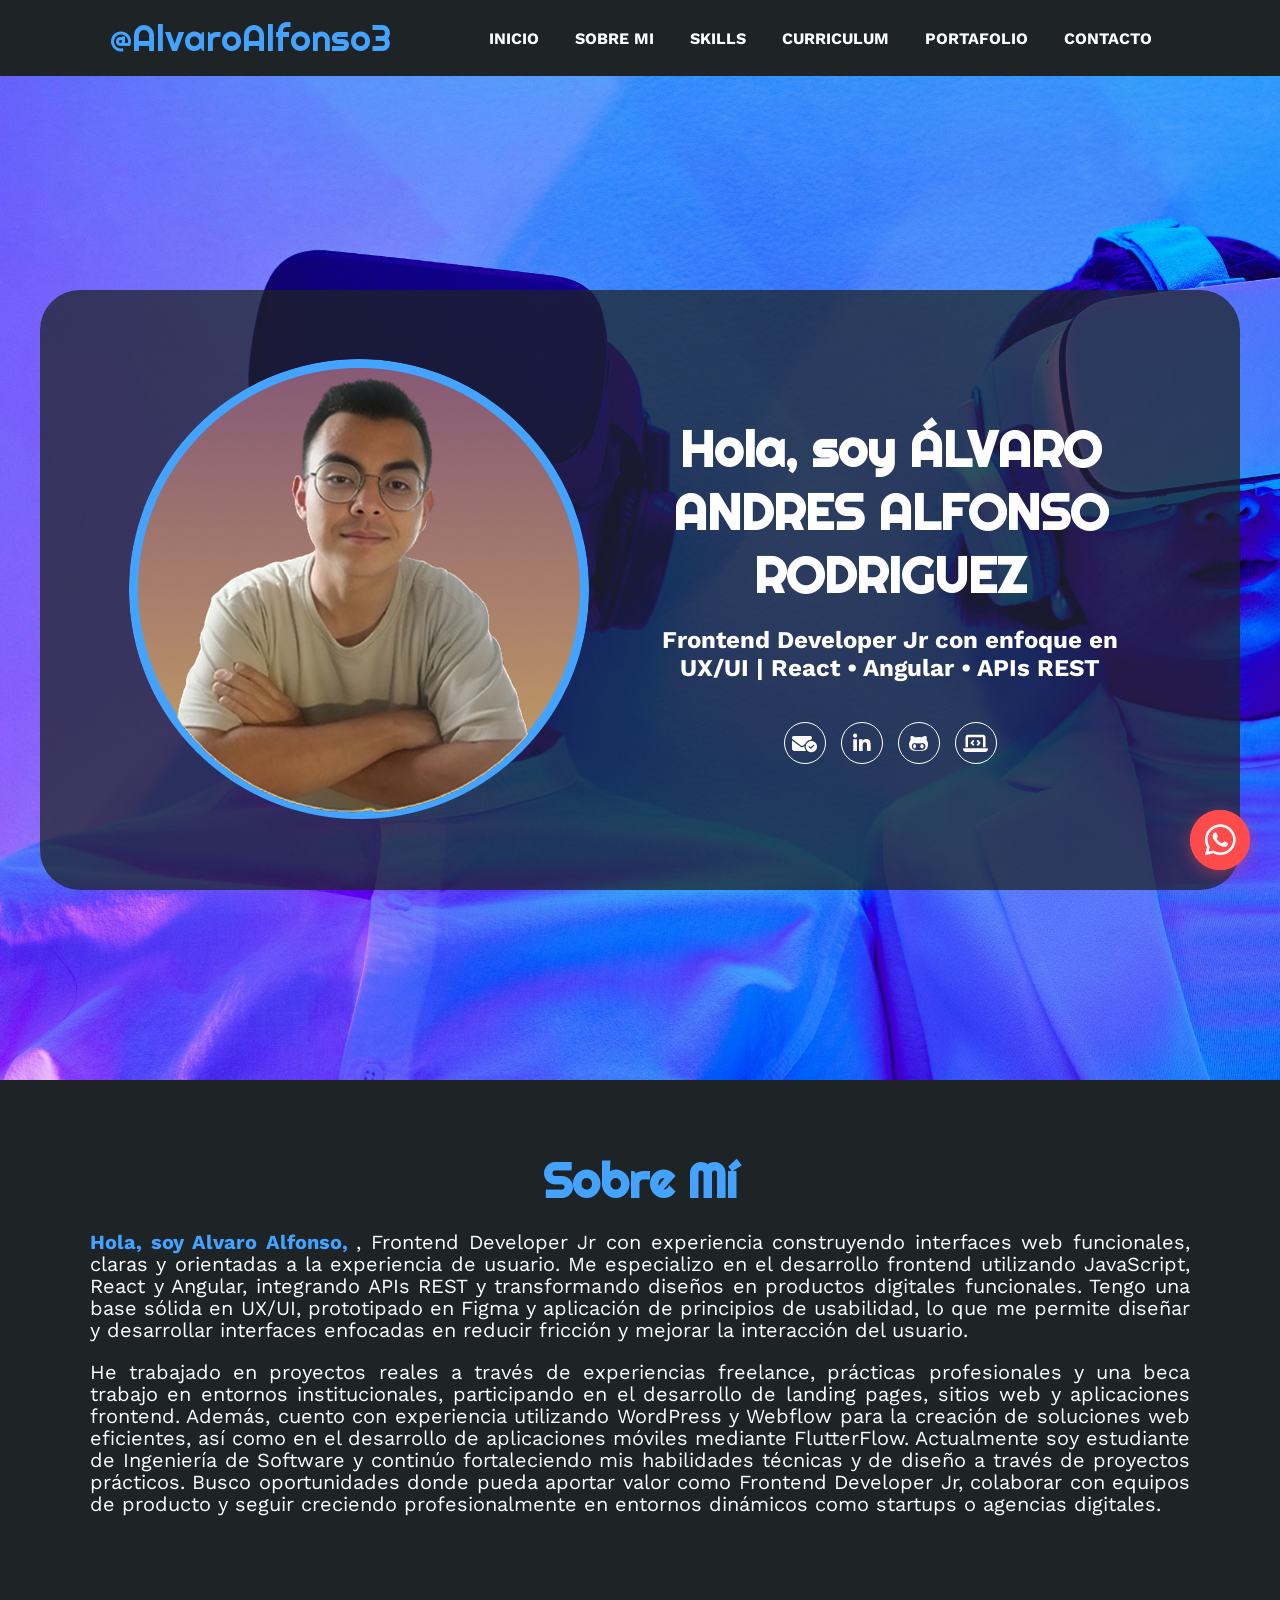
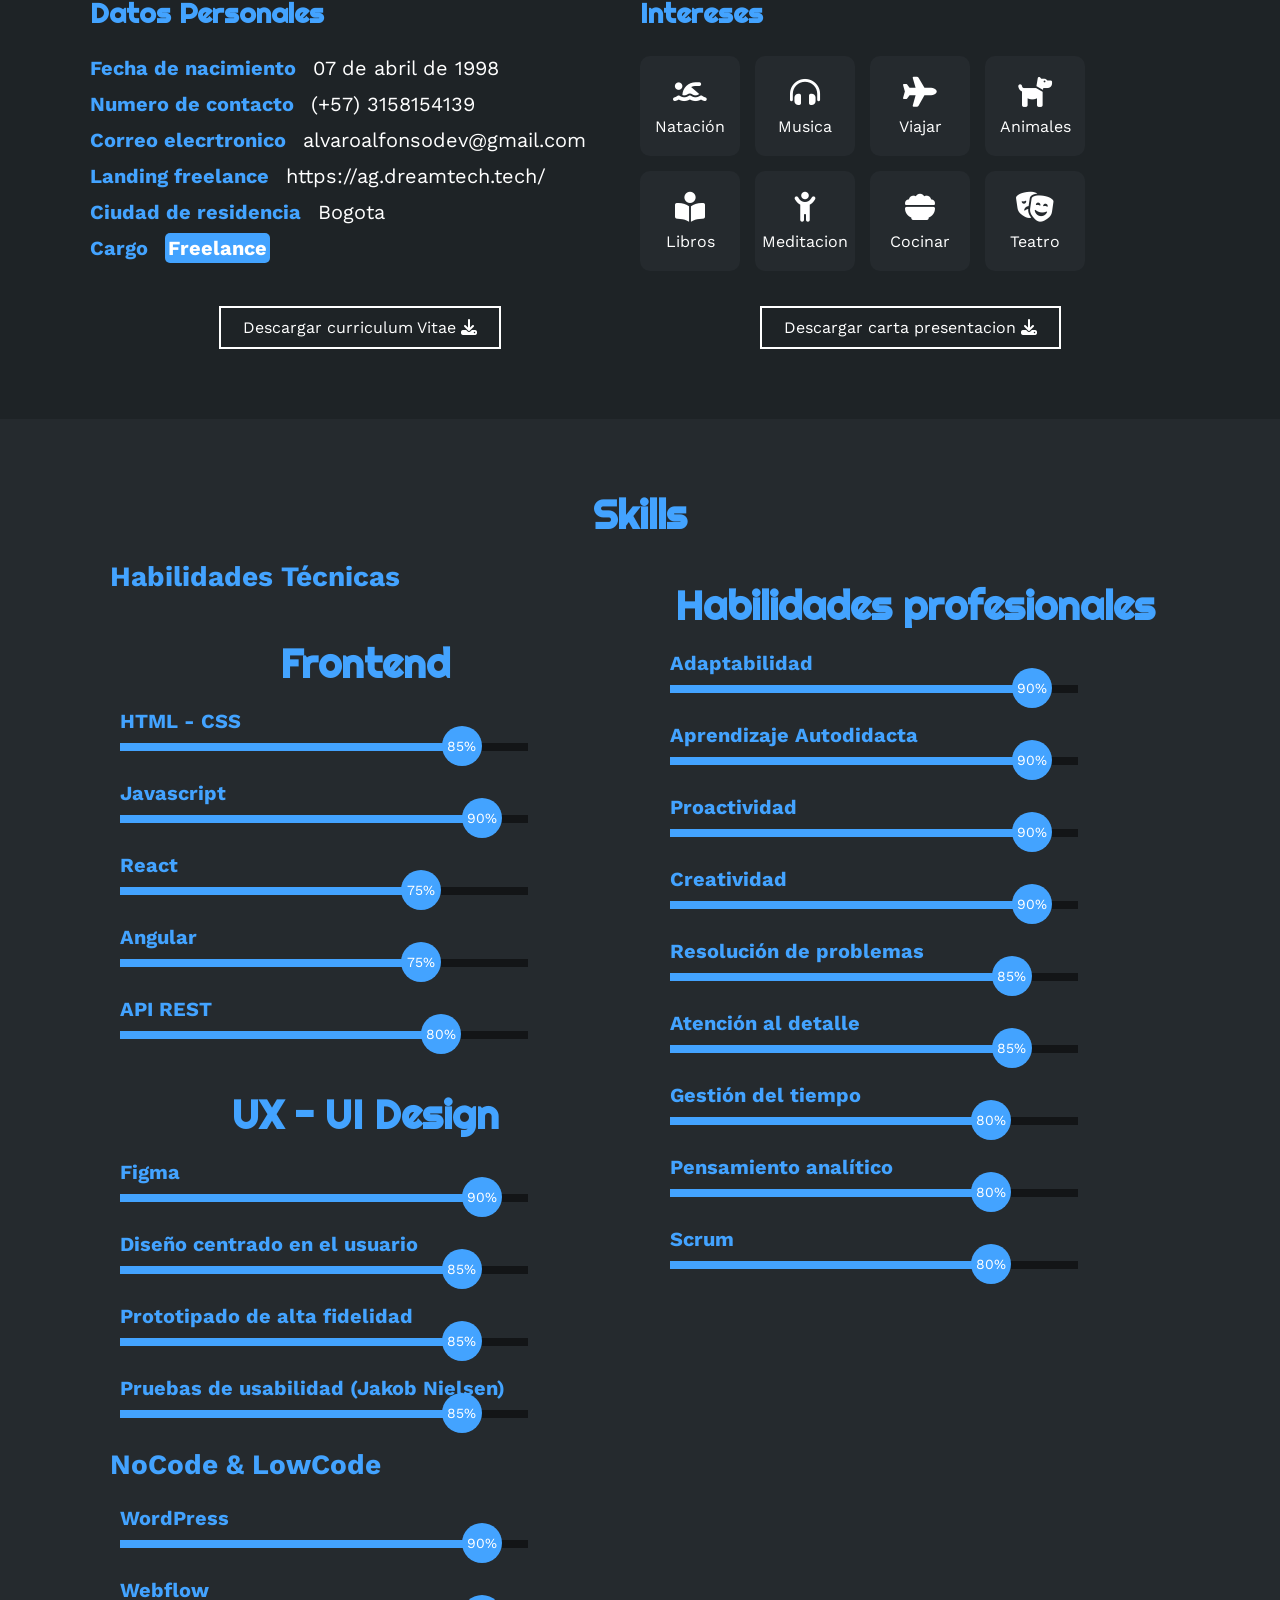
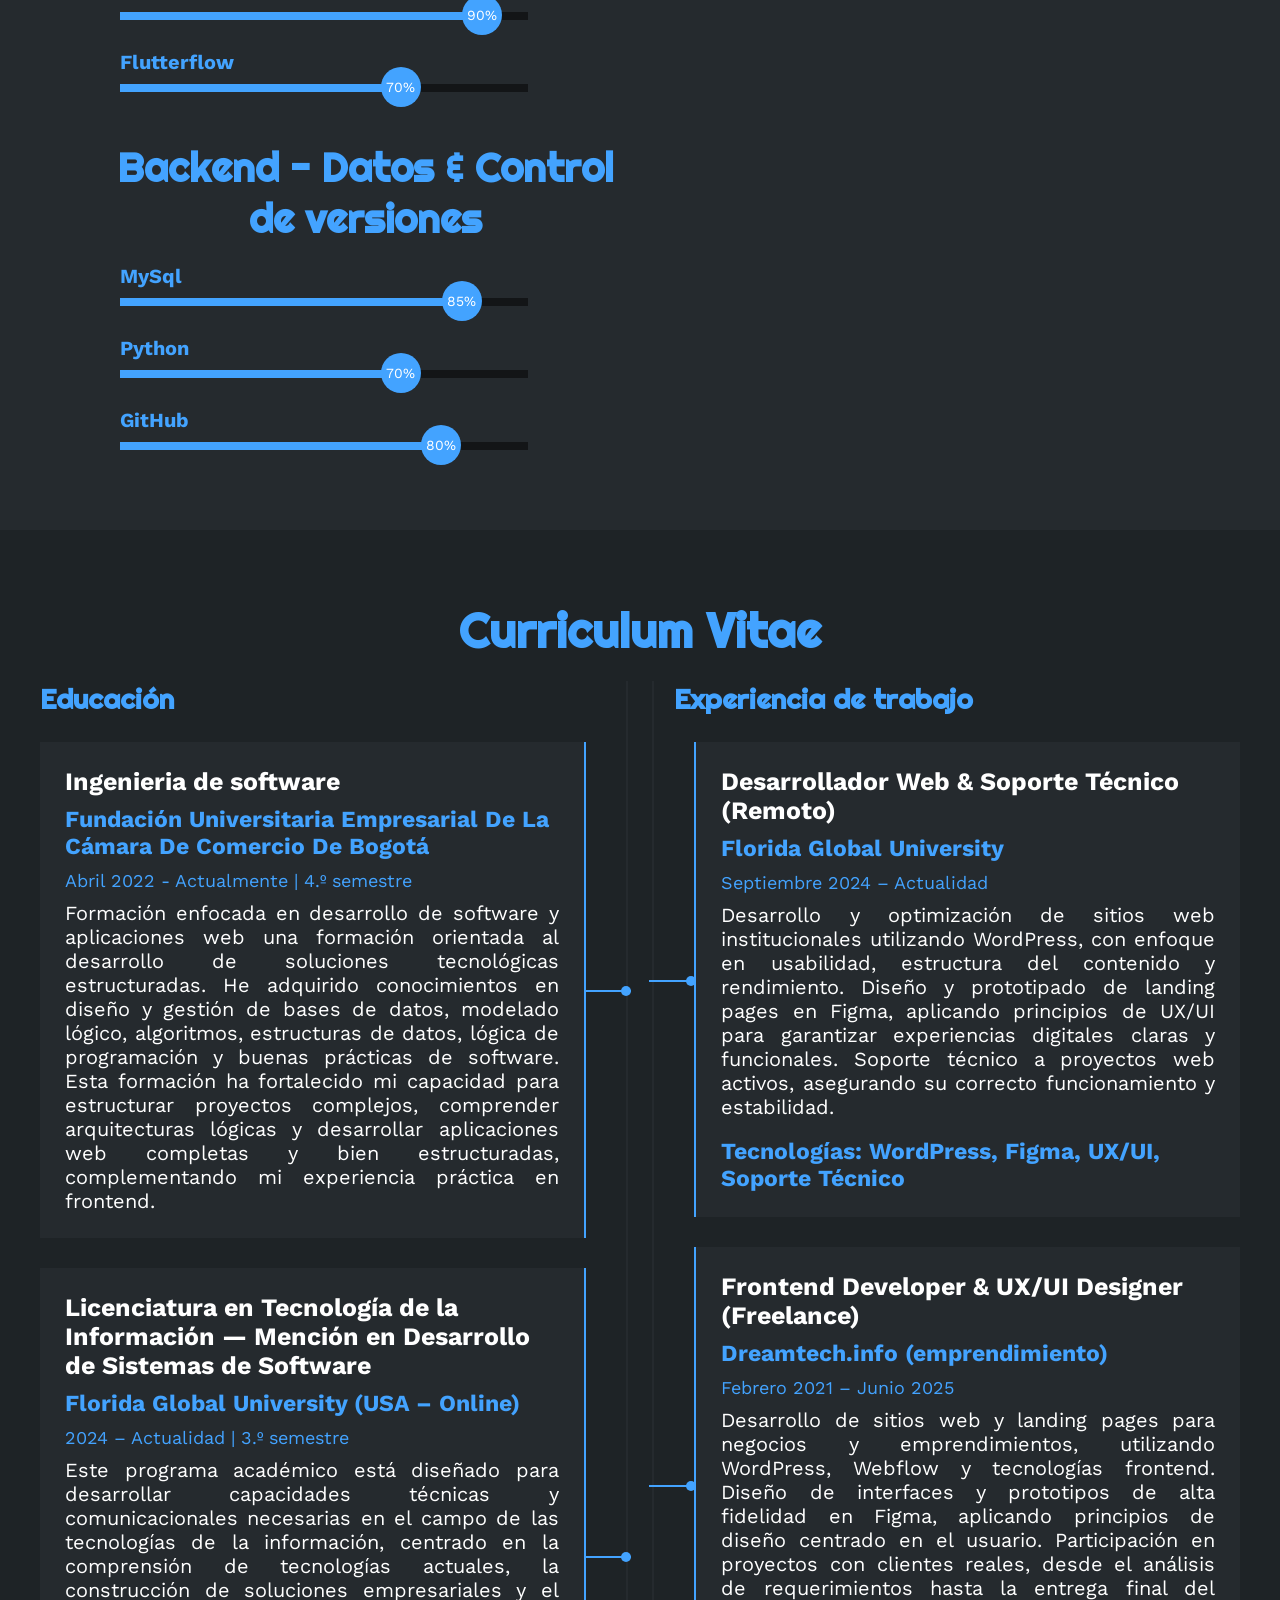
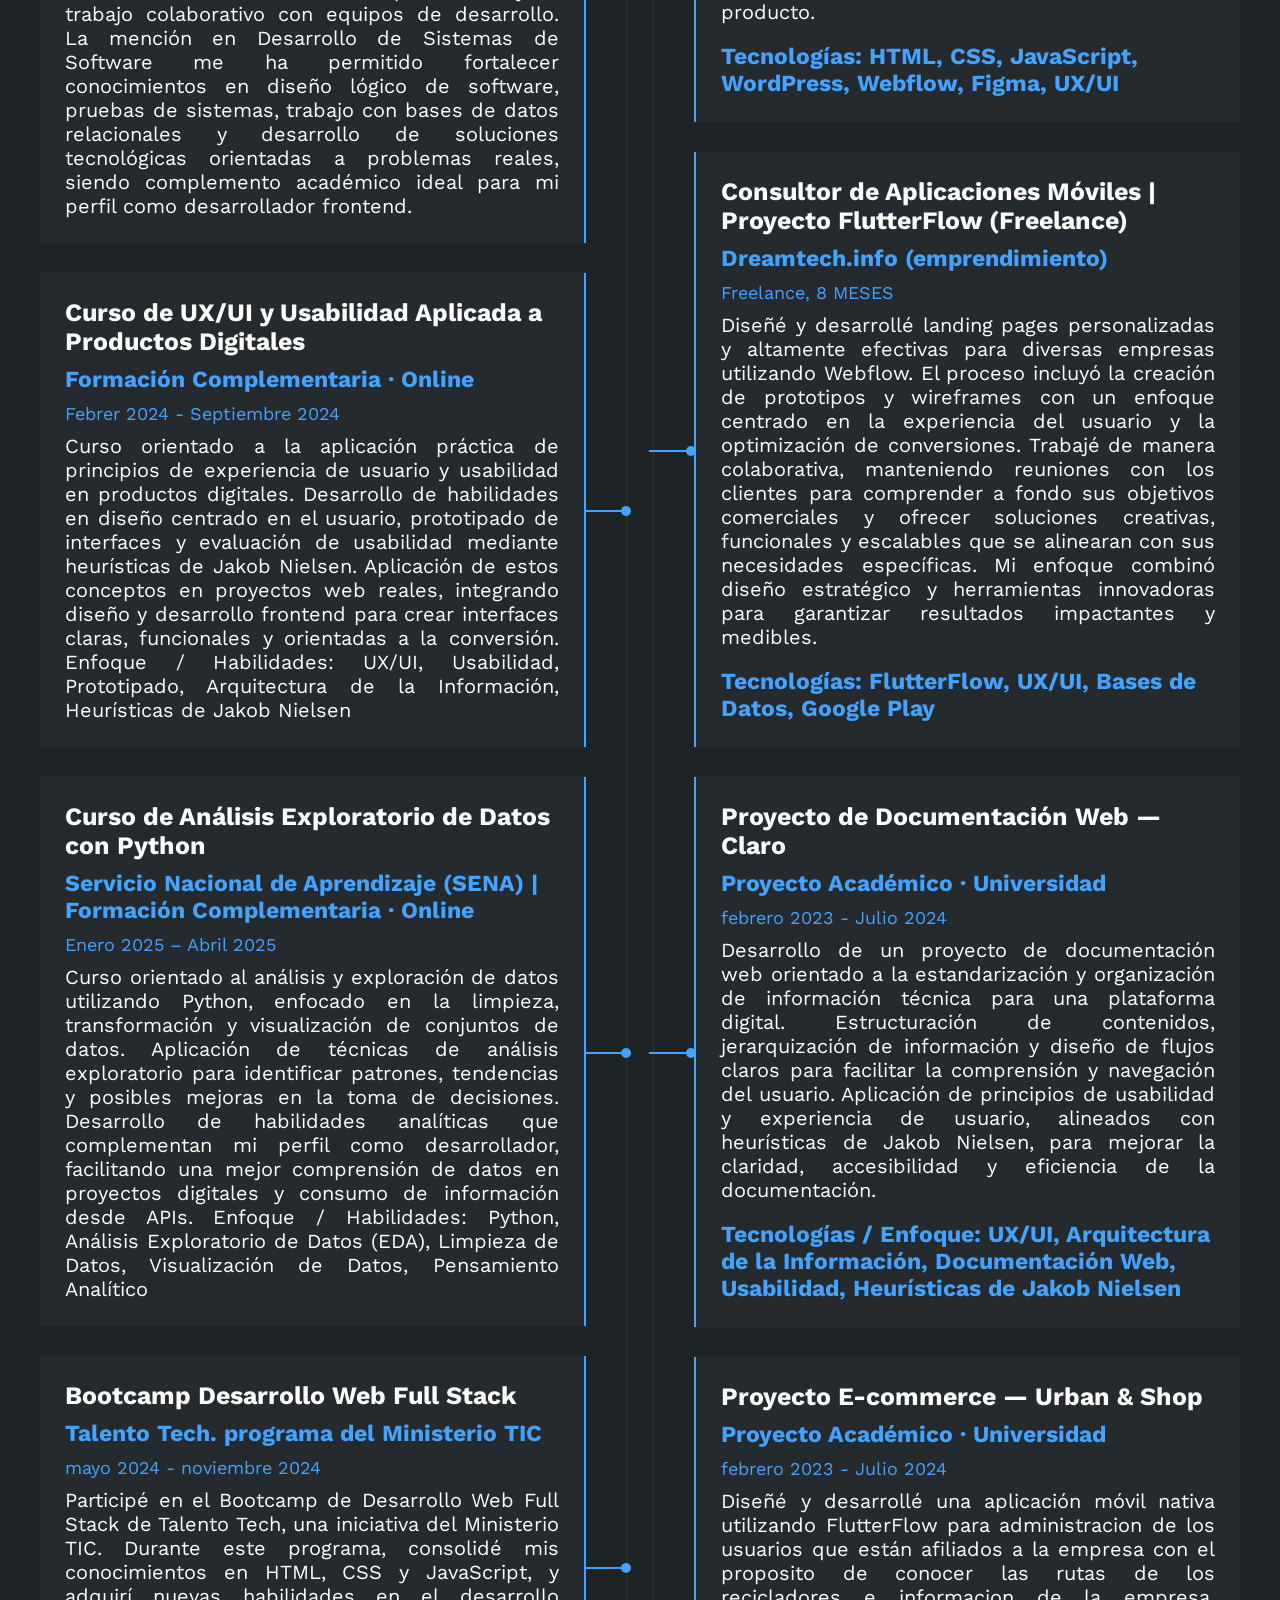
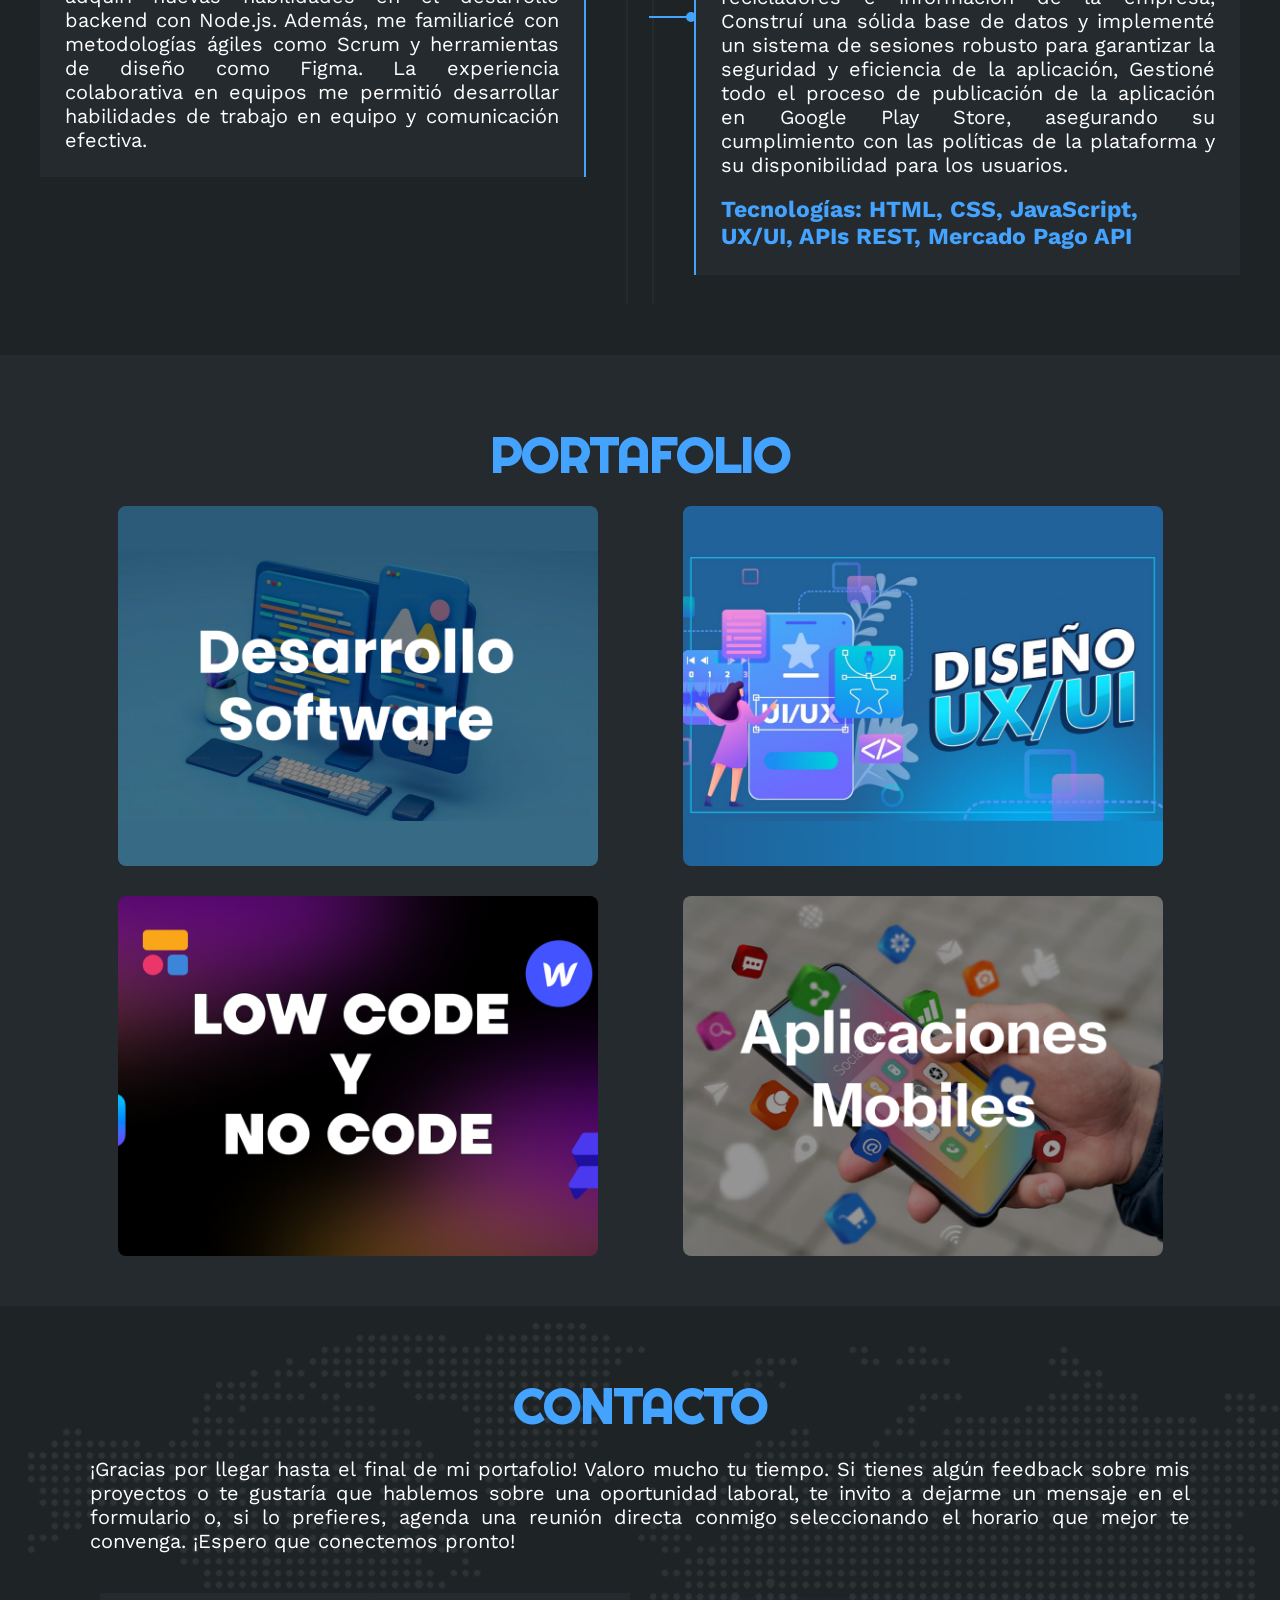
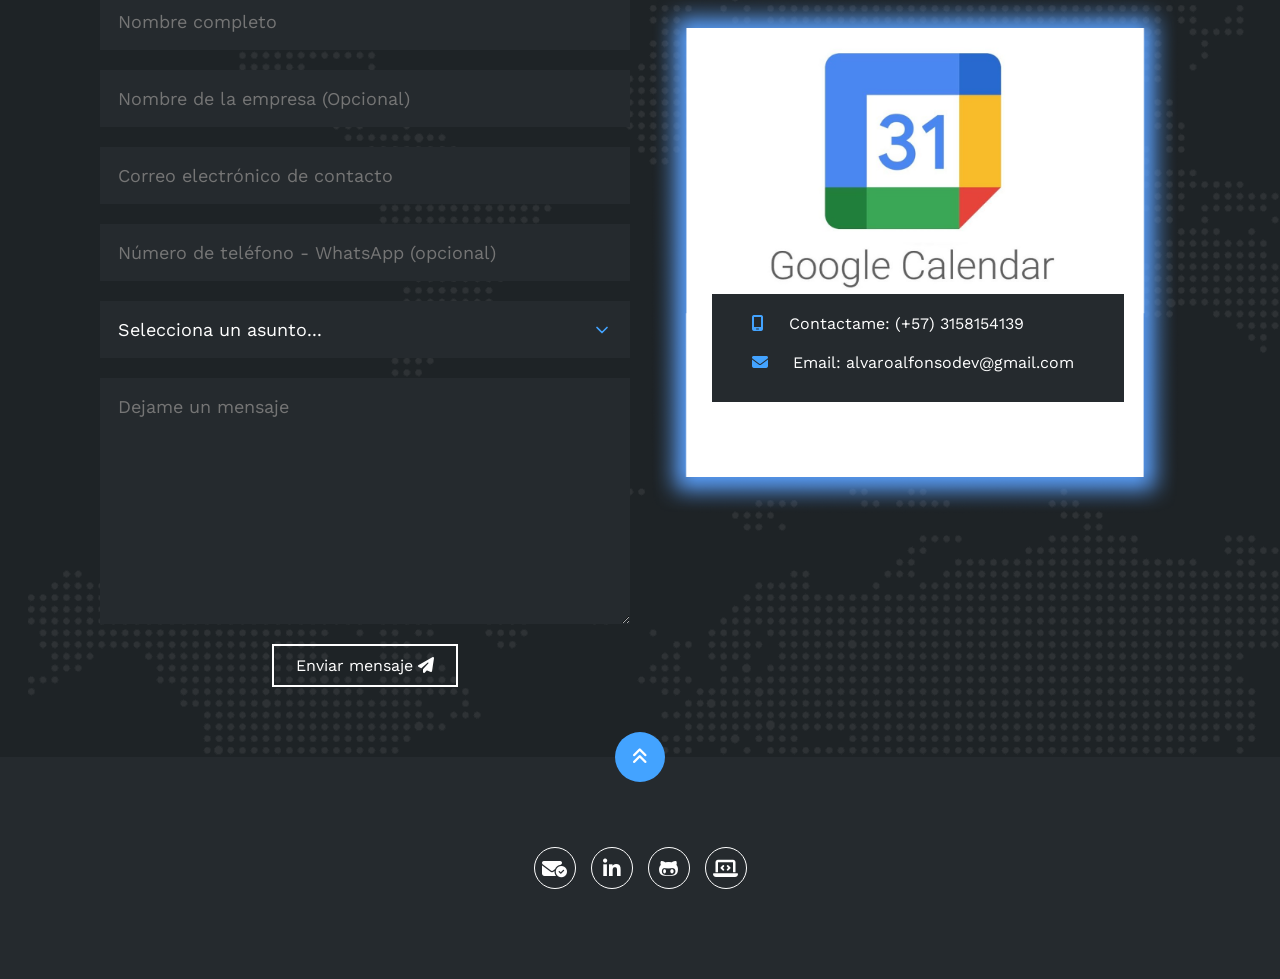
<file: index.html>
<!DOCTYPE html>
<html lang="es">
<head>
    <meta charset="UTF-8">
    <meta name="viewport" content="width=device-width, initial-scale=1.0">
    <link rel="stylesheet" href="https://cdnjs.cloudflare.com/ajax/libs/font-awesome/6.6.0/css/all.min.css" integrity="sha512-Kc323vGBEqzTmouAECnVceyQqyqdsSiqLQISBL29aUW4U/M7pSPA/gEUZQqv1cwx4OnYxTxve5UMg5GT6L4JJg==" crossorigin="anonymous" referrerpolicy="no-referrer" />
    <title>Portafolio Alvaro Alfonso</title>
    <link rel="stylesheet" href="/style.css">
</head>
<body>
    <!-- MENU ENCABEZADO-->
    <div class="contenedor-header">
        <header>
            <div class="logo">
                <a href="/index.html">@AlvaroAlfonso3</a>
            </div>
            <nav id="nav" >
                <ul>
                    <li><a href="#inicio" onclick="seleccionar()">INICIO</a></li>
                    <li><a href="#sobremi" onclick="seleccionar()">SOBRE MI</a></li>
                    <li><a href="#skills" onclick="seleccionar()">SKILLS</a></li>
                    <li><a href="#curriculum" onclick="seleccionar()">CURRICULUM</a></li>
                    <li><a href="#portafolio" onclick="seleccionar()">PORTAFOLIO</a></li>
                    <li><a href="#contacto" onclick="seleccionar()">CONTACTO</a></li>
                </ul>
            </nav>
            <div class="nav-responsive" onclick="mostrarOcutarMenu()">
                <i class="fa-solid fa-bars"></i> 
            </div>
        </header>
    </div>
    <!-- SECCION INICIO-->
    <section id="inicio" class="inicio">
        <div class="contenido-banner">
            <div class="contenedor-img">
                <img src="/images/perfil_image.png" alt="foto_perfil_AlvaroAlfonso3">
            </div>
            <div class="contenido">
                <h1>Hola, soy ÁLVARO ANDRES ALFONSO RODRIGUEZ</h1>
                <h2>Frontend Developer Jr con enfoque en UX/UI | React • Angular • APIs REST</h2>
                <div class="redes">
                    <a href="mailto:aalfonso@uniempresarial.edu.co?subject=Vimos%20tu%20portafolio%20web%20y%20me%20gustaria%20contactarte&body=Hola%2C%20Alvaro%20Andres%20Alfonso%20Rodriguez%20vimos%20tu%20portafolio%20web%2C%20nos%20llama%20la%20atencion%20y%20queremos%20contactarnos%20contigo..." target="_blank" title="Estoy aquí para colaborar. ¡Escríbeme!"><i class="fa-solid fa-envelope-circle-check"></i></a>
                    <a href="https://www.linkedin.com/in/alvaroalfonso3/" target="_blank" title="Conéctate y descubre mi trayectoria profesional"><i class="fa-brands fa-linkedin-in"></i></a>
                    <a href="https://github.com/AlvaroAlfonso" target="_blank" title="Explora mis proyectos y contribuciones en código."><i class="fa-brands fa-github-alt"></i></a>
                    <a href="https://platzi.com/p/AlvaroAlfonso3/" target="_blank" title="Visita mi perfil y descubre todos mis cursos y diplomas en Platzi"><i class="fa-solid fa-laptop-code"></i></a>
                </div>
            </div>
        </div>
    </section>
    <!-- SECCION SOBRE MI-->
    <section id="sobremi" class="sobremi">
        <div class="contenido-seccion">
            <h2 class="titulo_sobremi">Sobre Mí</h2>
            <p><span>Hola, soy Alvaro Alfonso, </span>, Frontend Developer Jr con experiencia construyendo interfaces web funcionales, 
                claras y orientadas a la experiencia de usuario. Me especializo en el desarrollo frontend utilizando JavaScript, React y Angular, 
                integrando APIs REST y transformando diseños en productos digitales funcionales. Tengo una base sólida en UX/UI, prototipado en Figma y 
                aplicación de principios de usabilidad, lo que me permite diseñar y desarrollar interfaces enfocadas en reducir fricción y mejorar la interacción del usuario.
            </p>    

            <p>He trabajado en proyectos reales a través de experiencias freelance, prácticas profesionales y una beca trabajo en entornos institucionales, participando 
                en el desarrollo de landing pages, sitios web y aplicaciones frontend. Además, cuento con experiencia utilizando WordPress y Webflow para la creación de 
                soluciones web eficientes, así como en el desarrollo de aplicaciones móviles mediante FlutterFlow. Actualmente soy estudiante de Ingeniería de Software y continúo 
                fortaleciendo mis habilidades técnicas y de diseño a través de proyectos prácticos. Busco oportunidades donde pueda aportar valor como Frontend Developer Jr, 
                colaborar con equipos de producto y seguir creciendo profesionalmente en entornos dinámicos como startups o agencias digitales.
            </p>
                <div class="fila">
                    <!-- Datos personales-->
                    <div class="col">
                        <h3 class="titulo_sobremi">Datos Personales</h3>
                        <ul>
                            <li>
                                <strong>Fecha de nacimiento</strong>
                                07 de abril de 1998
                            </li>
                            <li>
                                <strong>Numero de contacto</strong>
                                (+57) 3158154139
                            </li>
                            <li>
                                <strong>Correo elecrtronico</strong>
                                alvaroalfonsodev@gmail.com
                            </li>
                            <li>
                                <strong>Landing freelance</strong>
                                https://ag.dreamtech.tech/ 
                            </li>
                            <li>
                                <strong>Ciudad de residencia</strong>
                                Bogota
                            </li>
                            <li>
                                <strong>Cargo</strong>
                                <span>Freelance</span>
                            </li>
                        </ul>
                    </div>
                    <!-- Intereses -->
                    <div class="col">
                        <h3 class="titulo_sobremi">Intereses</h3>
                        <div class="contenedor-interes">
                            <div class="interes">
                                <i class="fa-solid fa-person-swimming"></i>
                                <span>Natación</span>
                            </div>
                            <div class="interes">
                                <i class="fa-solid fa-headphones-simple"></i>
                                <span>Musica</span>
                            </div>
                            <div class="interes">
                                <i class="fa-solid fa-plane"></i>
                                <span>Viajar</span>
                            </div>
                            <div class="interes">
                                <i class="fa-solid fa-dog"></i>
                                <span>Animales</span>
                            </div>
                            <div class="interes">
                                <i class="fa-solid fa-book-open-reader"></i>
                                <span>Libros</span>
                            </div>
                            <div class="interes">
                                <i class="fa-solid fa-child-reaching"></i>
                                <span>Meditacion</span>
                            </div>
                            <div class="interes">
                                <i class="fa-solid fa-bowl-food"></i>
                                <span>Cocinar</span>
                            </div>
                            <div class="interes">
                                <i class="fa-solid fa-masks-theater"></i>
                                <span>Teatro</span>
                            </div>

                        </div>
                    </div>
                </div>
                <div class="curriculum-vitae">
                    <a href="https://drive.google.com/file/d/1-0zAgPYHJHkePdbGt7WB1HDxueNSXDEn/view?usp=sharing" target="_blank" style="text-decoration: none;">
                        <button>
                            Descargar curriculum Vitae <i class="fa-solid fa-download"></i>
                             <span class="overlay"></span>
                        </button>
                    </a>

                    <a href="https://docs.google.com/document/d/1iJMvo7udc64T2YF5eQsyxDNLIVmbPkHMylMatpnaNv8/edit?usp=sharing" target="_blank" style="text-decoration: none;">
                        <button>
                            Descargar carta presentacion <i class="fa-solid fa-download"></i>
                            <span class="overlay"></span>
                        </button>
                    </a>
                </div> 
        </div>
    </section>
    <!-- SECCCION SKILLS-->
    <section class="skills" id="skills">
        <div class="contenido-seccion">
            <h2 class="titulo_sobremi">Skills</h2>
            <div class="fila">
                <!-- Habilidades técnicas-->
                <div class="col">
                    <h3 class="titulo_sobremi">Habilidades Técnicas</h3>
                    <div class="skill">
                        <h2 class="titulo_sobremi">Frontend</h2>
                        <span class="titulo_sobremi">HTML - CSS</span>
                        <div class="barra-skill">
                            <div class="progreso html-css">
                                <span>85%</span>
                            </div>
                        </div>
                    </div>
                    <div class="skill">
                        <span class="titulo_sobremi">Javascript</span>
                        <div class="barra-skill">
                            <div class="progreso javascript">
                                <span>90%</span>
                            </div>
                        </div>
                    </div>
                    <div class="skill">
                        <span class="titulo_sobremi">React</span>
                        <div class="barra-skill">
                            <div class="progreso react">
                                <span>75%</span>
                            </div>
                        </div>
                    </div>
                    <div class="skill">
                        <span class="titulo_sobremi">Angular</span>
                        <div class="barra-skill">
                            <div class="progreso angular">
                                <span>75%</span>
                            </div>
                        </div>
                    </div>
                    <div class="skill">
                        <span class="titulo_sobremi">API REST</span>
                        <div class="barra-skill">
                            <div class="progreso api">
                                <span>80%</span>
                            </div>
                        </div>
                    </div>
                    <h2 class="titulo_sobremi">UX - UI Design</h2>
                    <div class="skill">
                        <span class="titulo_sobremi">Figma</span>
                        <div class="barra-skill">
                            <div class="progreso figma">
                                <span>90%</span>
                            </div>
                        </div>
                    </div>
                    <div class="skill">
                        <span class="titulo_sobremi">Diseño centrado en el usuario</span>
                        <div class="barra-skill">
                            <div class="progreso canva">
                                <span>85%</span>
                            </div>
                        </div>
                    </div>
                    <div class="skill">
                        <span class="titulo_sobremi">Prototipado de alta fidelidad</span>
                        <div class="barra-skill">
                            <div class="progreso html-y-css">
                                <span>85%</span>
                            </div>
                        </div>
                    </div>
                    <div class="skill">
                        <span class="titulo_sobremi">Pruebas de usabilidad (Jakob Nielsen)</span>
                        <div class="barra-skill">
                            <div class="progreso pruebas-nielsen">
                                <span>85%</span>
                            </div>
                        </div>
                    </div>

                    <h3 class="titulo_sobremi">NoCode & LowCode</h2>
                    
                    <div class="skill">
                        <span class="titulo_sobremi">WordPress</span>
                        <div class="barra-skill">
                            <div class="progreso wordpress">
                                <span>90%</span>
                            </div>
                        </div>
                    </div>
                    <div class="skill">
                        <span class="titulo_sobremi">Webflow</span>
                        <div class="barra-skill">
                            <div class="progreso webflow">
                                <span>90%</span>
                            </div>
                        </div>
                    </div>
                    <div class="skill">
                        <span class="titulo_sobremi">Flutterflow</span>
                        <div class="barra-skill">
                            <div class="progreso flutterflow">
                                <span>70%</span>
                            </div>
                        </div>
                    </div>
                    <h2 class="titulo_sobremi">Backend - Datos & Control de versiones</h2>
                    
                    <div class="skill">
                        <span class="titulo_sobremi">MySql</span>
                        <div class="barra-skill">
                            <div class="progreso sql">
                                <span>85%</span>
                            </div>
                        </div>
                    </div>
                    <div class="skill">
                        <span class="titulo_sobremi">Python</span>
                        <div class="barra-skill">
                            <div class="progreso python">
                                <span>70%</span>
                            </div>
                        </div>
                    </div>
                    <div class="skill">
                        <span class="titulo_sobremi">GitHub</span>
                        <div class="barra-skill">
                            <div class="progreso github">
                                <span>80%</span>
                            </div>
                        </div>
                    </div>
                </div>
                <!-- Habilidades profesionales-->
                <div class="col">
                    <h2 class="titulo_sobremi">Habilidades profesionales</h2>
                    <div class="skill">
                        <span class="titulo_sobremi">Adaptabilidad</span>
                        <div class="barra-skill">
                            <div class="progreso adaptabilidad">
                                <span>90%</span>
                            </div>
                        </div>
                    </div>
                    <div class="skill">
                        <span class="titulo_sobremi">Aprendizaje Autodidacta</span>
                        <div class="barra-skill">
                            <div class="progreso aprendizaje-autodidacta">
                                <span>90%</span>
                            </div>
                        </div>
                    </div>
                    <div class="skill">
                        <span class="titulo_sobremi">Proactividad</span>
                        <div class="barra-skill">
                            <div class="progreso proactividad">
                                <span>90%</span>
                            </div>
                        </div>
                    </div>
                    <div class="skill">
                        <span class="titulo_sobremi">Creatividad</span>
                        <div class="barra-skill">
                            <div class="progreso creatividad">
                                <span>90%</span>
                            </div>
                        </div>
                    </div>
                    <div class="skill">
                        <span class="titulo_sobremi">Resolución de problemas</span>
                        <div class="barra-skill">
                            <div class="progreso resolucion-problemas">
                                <span>85%</span>
                            </div>
                        </div>
                    </div>
                    <div class="skill">
                        <span class="titulo_sobremi">Atención al detalle</span>
                        <div class="barra-skill">
                            <div class="progreso atencion_detalle">
                                <span>85%</span>
                            </div>
                        </div>
                    </div>
                    <div class="skill">
                        <span class="titulo_sobremi">Gestión del tiempo</span>
                        <div class="barra-skill">
                            <div class="progreso gestion-tiempo">
                                <span>80%</span>
                            </div>
                        </div>
                    </div>
                    <div class="skill">
                        <span class="titulo_sobremi">Pensamiento analítico</span>
                        <div class="barra-skill">
                            <div class="progreso pensamiento-analitico">
                                <span>80%</span>
                            </div>
                        </div>
                    </div>
                    <div class="skill">
                        <span class="titulo_sobremi">Scrum</span>
                        <div class="barra-skill">
                            <div class="progreso scrum">
                                <span>80%</span>
                            </div>
                        </div>
                    </div>
                    
                </div>
            </div>
        </div>
    </section>

    <!-- SECCCION CURRICULUM-->
    <section class="curriculum" id="curriculum">
        <div class="contenido-seccion">
            <h2 class="titulo_sobremi">Curriculum Vitae</h2>
            <div class="fila">
                <div class="col izquierda">
                    <h3 class="titulo_sobremi">Educación</h3>
                    <div class="item izq">
                        <h4>Ingenieria de software</h4>
                        <span class="casa">Fundación Universitaria Empresarial De La Cámara De Comercio De Bogotá</span>
                        <span class="fecha">Abril 2022 - Actualmente | 4.º semestre</span>
                        <p>Formación enfocada en desarrollo de software y aplicaciones web una formación orientada al desarrollo de soluciones tecnológicas estructuradas. 
                           He adquirido conocimientos en diseño y gestión de bases de datos, modelado lógico, algoritmos, estructuras de datos, lógica de programación y buenas 
                           prácticas de software. Esta formación ha fortalecido mi capacidad para estructurar proyectos complejos, comprender arquitecturas lógicas y desarrollar 
                           aplicaciones web completas y bien estructuradas, complementando mi experiencia práctica en frontend.
                        </p>
                        <div class="conectori">
                            <div class="circuloi"></div>
                        </div>
                    </div>
                    <div class="item izq">
                        <h4>Licenciatura en Tecnología de la Información — Mención en Desarrollo de Sistemas de Software</h4>
                        <span class="casa">Florida Global University (USA – Online)</span>
                        <span class="fecha">2024 – Actualidad | 3.º semestre</span>
                        <p>Este programa académico está diseñado para desarrollar capacidades técnicas y comunicacionales necesarias en el campo de las tecnologías de la información, 
                            centrado en la comprensión de tecnologías actuales, la construcción de soluciones empresariales y el trabajo colaborativo con equipos de desarrollo. La mención 
                            en Desarrollo de Sistemas de Software me ha permitido fortalecer conocimientos en diseño lógico de software, pruebas de sistemas, trabajo con bases de datos 
                            relacionales y desarrollo de soluciones tecnológicas orientadas a problemas reales, siendo complemento académico ideal para mi perfil como desarrollador frontend.
                        </p>
                        <div class="conectori">
                            <div class="circuloi"></div>
                        </div>
                    </div>
                    <div class="item izq">
                        <h4>Curso de UX/UI y Usabilidad Aplicada a Productos Digitales</h4>
                        <span class="casa">Formación Complementaria · Online</span>
                        <span class="fecha">Febrer 2024 - Septiembre 2024</span>
                        <p>Curso orientado a la aplicación práctica de principios de experiencia de usuario y usabilidad en productos digitales. Desarrollo de habilidades en diseño centrado en 
                            el usuario, prototipado de interfaces y evaluación de usabilidad mediante heurísticas de Jakob Nielsen. Aplicación de estos conceptos en proyectos web reales, 
                            integrando diseño y desarrollo frontend para crear interfaces claras, funcionales y orientadas a la conversión. Enfoque / Habilidades: UX/UI, Usabilidad, Prototipado, 
                            Arquitectura de la Información, Heurísticas de Jakob Nielsen</p>
                        <div class="conectori">
                            <div class="circuloi"></div>
                        </div>
                    </div>
                    <div class="item izq">
                        <h4>Curso de Análisis Exploratorio de Datos con Python</h4>
                        <span class="casa">Servicio Nacional de Aprendizaje (SENA) | Formación Complementaria · Online</span>
                        <span class="fecha">Enero 2025 – Abril 2025</span>
                        <p>Curso orientado al análisis y exploración de datos utilizando Python, enfocado en la limpieza, transformación y visualización de conjuntos de datos. Aplicación de técnicas 
                            de análisis exploratorio para identificar patrones, tendencias y posibles mejoras en la toma de decisiones. Desarrollo de habilidades analíticas que complementan mi perfil 
                            como desarrollador, facilitando una mejor comprensión de datos en proyectos digitales y consumo de información desde APIs. Enfoque / Habilidades: Python, Análisis Exploratorio de Datos (EDA), Limpieza de Datos, Visualización de Datos, Pensamiento Analítico</p>
                        <div class="conectori">
                            <div class="circuloi"></div>
                        </div>
                    </div>
                    <div class="item izq">
                        <h4>Bootcamp Desarrollo Web Full Stack </h4>
                        <span class="casa">Talento Tech. programa del Ministerio TIC </span>
                        <span class="fecha">mayo 2024 - noviembre 2024</span>
                        <p>Participé en el Bootcamp de Desarrollo Web Full Stack de Talento Tech, una iniciativa del Ministerio TIC. Durante este programa, 
                        consolidé mis conocimientos en HTML, CSS y JavaScript, y adquirí nuevas habilidades en el desarrollo backend con Node.js. Además, 
                        me familiaricé con metodologías ágiles como Scrum y herramientas de diseño como Figma. La experiencia colaborativa en equipos me 
                        permitió desarrollar habilidades de trabajo en equipo y comunicación efectiva.</p>
                        <div class="conectori">
                            <div class="circuloi"></div>
                        </div>
                    </div>
                    
                </div>
                <div class="col derecha">
                    <h3 class="titulo_sobremi">Experiencia de trabajo</h3>
                    <div class="item der">
                        <h4>Desarrollador Web & Soporte Técnico (Remoto)</h4>
                        <span class="casa">Florida Global University</span>
                        <span class="fecha">Septiembre 2024 – Actualidad</span>
                        <p>Desarrollo y optimización de sitios web institucionales utilizando WordPress, con enfoque en usabilidad, 
                            estructura del contenido y rendimiento. Diseño y prototipado de landing pages en Figma, aplicando principios 
                            de UX/UI para garantizar experiencias digitales claras y funcionales. Soporte técnico a proyectos web activos, 
                            asegurando su correcto funcionamiento y estabilidad.
                        </p>
                        <br>
                        <span class="casa">Tecnologías: WordPress, Figma, UX/UI, Soporte Técnico</span>
                        
                        <div class="conectord">
                            <div class="circulod"></div>
                        </div>
                    </div>
                    <div class="item der">
                        <h4>Frontend Developer & UX/UI Designer (Freelance)</h4>
                        <span class="casa">Dreamtech.info (emprendimiento) </span>
                        <span class="fecha">Febrero 2021 – Junio 2025</span>
                        <p>Desarrollo de sitios web y landing pages para negocios y emprendimientos, utilizando WordPress, Webflow y tecnologías 
                            frontend. Diseño de interfaces y prototipos de alta fidelidad en Figma, aplicando principios de diseño centrado en el 
                            usuario. Participación en proyectos con clientes reales, desde el análisis de requerimientos hasta la entrega final 
                            del producto.
                        </p>
                        <br>
                        <span class="casa">Tecnologías: HTML, CSS, JavaScript, WordPress, Webflow, Figma, UX/UI</span>
                        <div class="conectord">
                            <div class="circulod"></div>
                        </div>
                    </div>
                    <div class="item der">
                        <h4>Consultor de Aplicaciones Móviles | Proyecto FlutterFlow (Freelance)</h4>
                        <span class="casa"> Dreamtech.info (emprendimiento)</span>
                        <span class="fecha">Freelance, 8 MESES</span>
                        <p>Diseñé y desarrollé landing pages personalizadas y altamente efectivas para diversas empresas utilizando Webflow. El proceso 
                        incluyó la creación de prototipos y wireframes con un enfoque centrado en la experiencia del usuario y la optimización de conversiones. 
                        Trabajé de manera colaborativa, manteniendo reuniones con los clientes para comprender a fondo sus objetivos comerciales y ofrecer 
                        soluciones creativas, funcionales y escalables que se alinearan con sus necesidades específicas. Mi enfoque combinó diseño estratégico 
                        y herramientas innovadoras para garantizar resultados impactantes y medibles.</p>
                        <br>
                        <span class="casa">Tecnologías: FlutterFlow, UX/UI, Bases de Datos, Google Play</span>
                        <div class="conectord">
                            <div class="circulod"></div>
                        </div>
                    </div>
                    <div class="item der">
                        <h4>Proyecto de Documentación Web — Claro</h4>
                        <span class="casa">Proyecto Académico · Universidad</span>
                        <span class="fecha">febrero 2023 - Julio 2024 </span>
                        <p> Desarrollo de un proyecto de documentación web orientado a la estandarización y organización de 
                            información técnica para una plataforma digital. Estructuración de contenidos, jerarquización de 
                            información y diseño de flujos claros para facilitar la comprensión y navegación del usuario. 
                            Aplicación de principios de usabilidad y experiencia de usuario, alineados con heurísticas de 
                            Jakob Nielsen, para mejorar la claridad, accesibilidad y eficiencia de la documentación.
                        </p>
                        <br>
                        <span class="casa">Tecnologías / Enfoque: UX/UI, Arquitectura de la Información, Documentación Web, Usabilidad, 
                            Heurísticas de Jakob Nielsen
                        </span>
                        <div class="conectord">
                            <div class="circulod"></div>
                        </div>
                    </div>
                    <div class="item der">
                        <h4>Proyecto E-commerce — Urban & Shop</h4>
                        <span class="casa">Proyecto Académico · Universidad</span>
                        <span class="fecha">febrero 2023 - Julio 2024 </span>
                        <p> Diseñé y desarrollé una aplicación móvil nativa utilizando FlutterFlow para administracion de los usuarios que están
                        afiliados a la empresa con el proposito de conocer las rutas de los recicladores e informacion de la empresa, Construí una
                        sólida base de datos y implementé un sistema de sesiones robusto para garantizar la seguridad y eficiencia de la aplicación,
                        Gestioné todo el proceso de publicación de la aplicación en Google Play Store, asegurando su cumplimiento
                        con las políticas de la plataforma y su disponibilidad para los usuarios.</p>
                        <br>
                        <span class="casa">Tecnologías: HTML, CSS, JavaScript, UX/UI, APIs REST, Mercado Pago API</span>
                        <div class="conectord">
                            <div class="circulod"></div>
                        </div>
                    </div>
                </div>
            </div>
        </div>
    </section>

    <!-- SECCION PORTAFOLIO-->
    <section class="portafolio" id="portafolio">
        <div class="contenido-seccion">
            <h2 class="titulo_sobremi">PORTAFOLIO</h2>
            <div class="galeria">
                <a href="/rutas/html/fullstack.html" class="enlace_proyecto">
                    <div class="proyecto">
                    <img src="./images/logo_code.png" alt="Proyecto_code:HTML-CSS-JAVASCRIPT">
                    <div class="overlay">
                        <h3>Proyectos Full Stack</h3>
                        <p> Desarrollo de aplicaciones y landing pages utilizando tecnologías frontend como HTML, CSS y JavaScript, 
                            integrando APIs REST y servicios externos para crear soluciones funcionales y escalables. Enfocado en 
                            construir productos digitales completos, desde la interfaz hasta la integración con datos y servicios.
                        </p>
                    </div>
                    </div>
                </a>
                
                <a href="/rutas/html/prototipado.html" class="enlace_proyecto">
                   <div class="proyecto">
                    <img src="./images/logo_figma.png" alt="Proyecto_figma">
                    <div class="overlay">
                        <h3>Proyectos UX/UI & Prototipos Web y Mobile</h3>
                        <p> Diseño y prototipado de interfaces digitales centradas en el usuario, aplicando principios de usabilidad y 
                            heurísticas de Jakob Nielsen. Creación de prototipos de alta fidelidad para proyectos web y móviles, 
                            facilitando la validación de ideas antes de su desarrollo.
                        </p>
                    </div>        
                </div> 
                </a>
                <a href="/rutas/html/no-code.html" class="enlace_proyecto">
                    <div class="proyecto">
                    <img src="./images/logo_wordpress.png" alt="Proyecto_wordpress">
                    <div class="overlay">
                        <h3>Proyectos No-Code / Low-Code Solutions</h3>
                        <p> Desarrollo de sitios web y landing pages utilizando WordPress y Webflow para negocios y proyectos institucionales. 
                            Enfoque en rapidez de ejecución, claridad del contenido y optimización de la experiencia de usuario sin sacrificar 
                            calidad técnica.
                        </p>
                    </div>
                </div>
                </a>
                <a href="/rutas/html/mobile.html" class="enlace_proyecto">
                <div class="proyecto">
                    <img src="./images/logo_flutterflow.png" alt="Proyecto_shopify">
                    <div class="overlay">
                        <h3>Proyectos Aplicaciones Móviles</h3>
                        <p>Diseño y desarrollo de aplicaciones móviles utilizando FlutterFlow, integrando bases de datos y sistemas de autenticación. 
                            Enfoque en crear soluciones móviles funcionales, intuitivas y alineadas con las necesidades reales del usuario.
                        </p>
                    </div>
                </div>
                </a>  
            </div>
    </section>
    
    <!-- SECCION CONTACTO-->
    <section class="contacto" id="contacto">
        <div class="contenido-seccion">
            <h2>CONTACTO</h2>
            <p> ¡Gracias por llegar hasta el final de mi portafolio! Valoro mucho tu tiempo. Si tienes algún feedback sobre mis 
                proyectos o te gustaría que hablemos sobre una oportunidad laboral, te invito a dejarme un mensaje en el 
                formulario o, si lo prefieres, agenda una reunión directa conmigo seleccionando el horario que mejor te convenga.
                ¡Espero que conectemos pronto!
            </p>
            <div class="fila">
                <!-- FORMULARIO-->
                <div class="col">
                    <form id="miFormulario">
                        <input type="text" name="nombre" placeholder="Nombre completo" required>
                        <input type="text" name="empresa" placeholder="Nombre de la empresa (Opcional)">
                        <input type="email" name="email" placeholder="Correo electrónico de contacto" required>
                        <input type="tel" name="telefono" placeholder="Número de teléfono - WhatsApp (opcional)">
    
                        <select name="asunto" class="desplegable" required>
                            <option value="" disabled selected>Selecciona un asunto...</option>
                            <option value="feedback">Feedback del portafolio</option>
                            <option value="contacto">Interés por contactar</option>
                            <option value="vacante">Oportunidad Laboral (Vacante Jr)</option>
                            <option value="freelance">Propuesta de Proyecto Freelance</option>
                            <option value="colaboracion">Consulta Técnica / Colaboración</option>
                        </select>
    
                        <textarea name="mensaje" id="mensaje" cols="30" rows="10" placeholder="Dejame un mensaje"></textarea>
    
                        <button type="submit" id="btnEnviar">
                         Enviar mensaje <i class="fa-solid fa-paper-plane"></i>
                        <span class="overlay"></span>
                        </button>
                    </form>
                </div>

                <!-- MAPA-->
                <div class="col">
                    <img src="./images/googleCalendar3.png" alt="fondo_mapa" >
                    <div class="info">
                        <ul>
                            <li>
                                <i class="fa-solid fa-mobile-screen"></i>
                                Contactame: (+57) 3158154139
                            </li>
                            <li>
                                <i class="fa-solid fa-envelope"></i>
                                Email: alvaroalfonsodev@gmail.com
                            </li>
                            <!-- Google Calendar Appointment Scheduling begin -->
                            <link href="https://calendar.google.com/calendar/scheduling-button-script.css" rel="stylesheet">
                            <script src="https://calendar.google.com/calendar/scheduling-button-script.js" async></script>
                            <script>
                            (function() {
                                 var target = document.currentScript;
                            window.addEventListener('load', function() {
                                calendar.schedulingButton.load({
                                url: 'https://calendar.google.com/calendar/appointments/schedules/AcZssZ20nWgpVVpgpSfGHclygLggbTnAOsP0XhSrzp8dAimkn42NNTggeEUD0H_AV8W-cDQNy4P1tf1C?gv=true',
                                color: '#039BE5',
                                label: 'Programar una cita',
                                target,
                                });
                            });
                            })();
                            </script>
                            <!-- end Google Calendar Appointment Scheduling -->
                        </ul>
                    </div>
                </div>
            </div>
        </div>
    </section>
    <a href="https://wa.link/3ogqlh" class="whatsapp-btn-alerta" target="_blank">
            <span class="efecto-parpadeo"></span>
            <i class="fa-brands fa-whatsapp"></i>
        </a>

    
    <!-- Footer-->
    <footer>
        <a href="#inicio" class="arriba">
            <i class="fa-solid fa-angles-up"></i>
        </a>
        <div class="redes">
            <a href="mailto:aalfonso@uniempresarial.edu.co?subject=Vimos%20tu%20portafolio%20web%20y%20me%20gustaria%20contactarte&body=Hola%2C%20Alvaro%20Andres%20Alfonso%20Rodriguez%20vimos%20tu%20portafolio%20web%2C%20nos%20llama%20la%20atencion%20y%20queremos%20contactarnos%20contigo..." target="_blank" title="Estoy aquí para colaborar. ¡Escríbeme!"><i class="fa-solid fa-envelope-circle-check"></i></a>
            <a href="https://www.linkedin.com/in/alvaroalfonso3/" target="_blank" title="Conéctate y descubre mi trayectoria profesional"><i class="fa-brands fa-linkedin-in"></i></a>
            <a href="https://github.com/AlvaroAlfonso" target="_blank" title="Explora mis proyectos y contribuciones en código."><i class="fa-brands fa-github-alt"></i></a>
            <a href="https://platzi.com/p/AlvaroAlfonso3/" target="_blank" title="Visita mi perfil y descubre todos mis cursos y diplomas en Platzi"><i class="fa-solid fa-laptop-code"></i></a>
        </div>
    </footer>

    <script src="./app.js"></script>

</body>
</html>
</file>
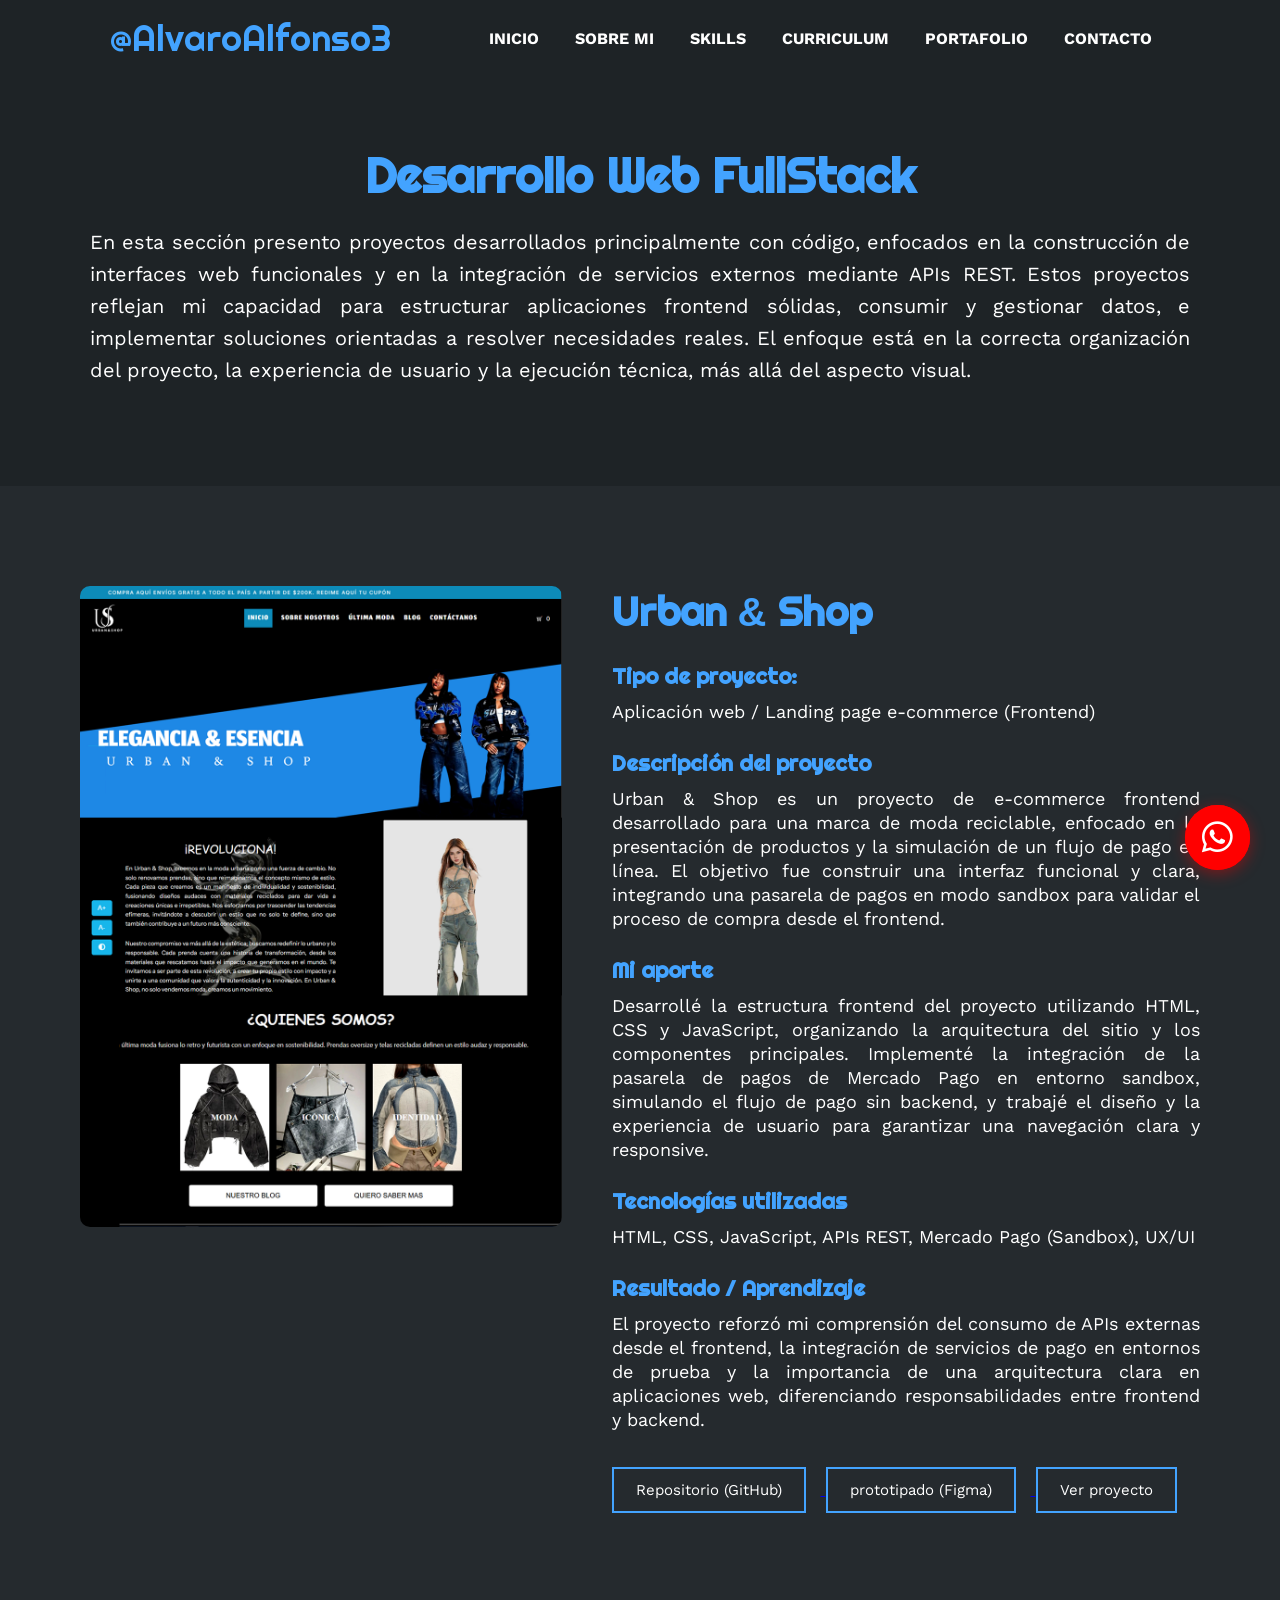
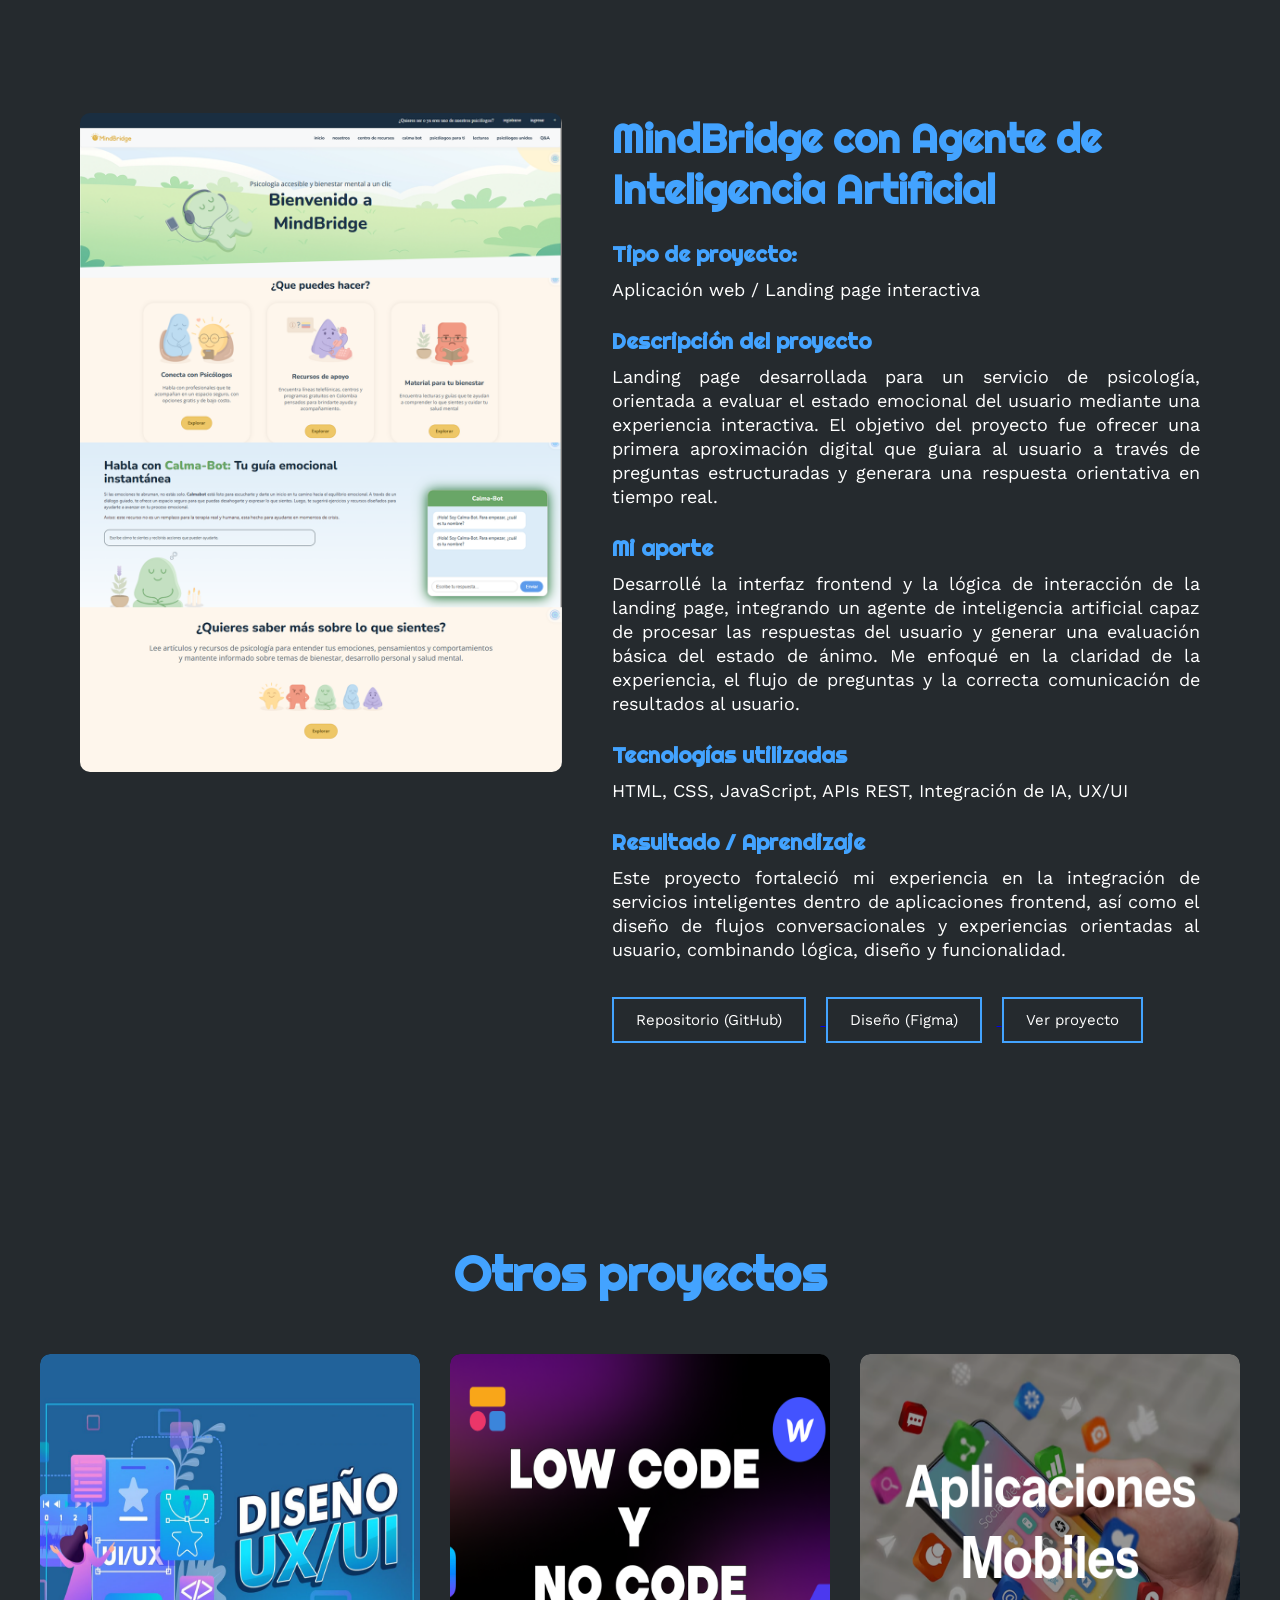
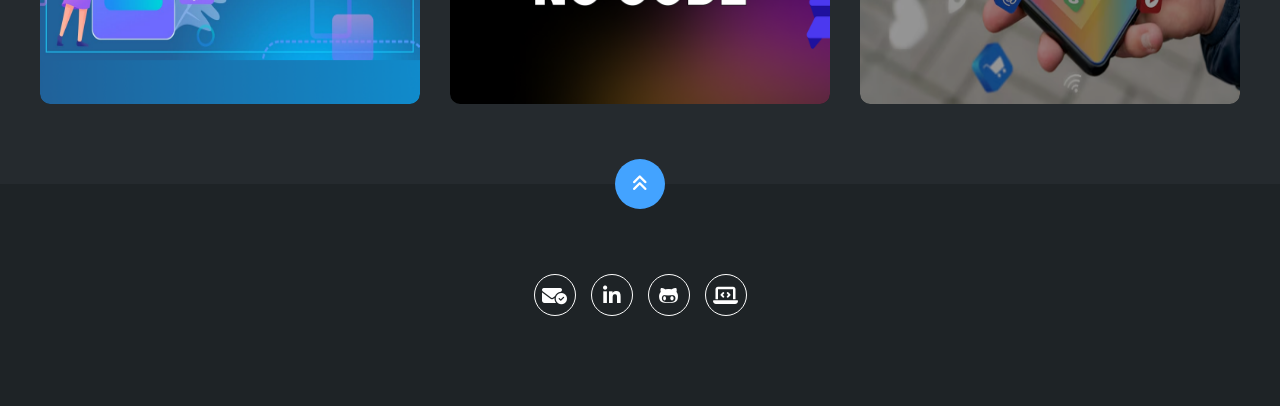
<file: rutas/html/fullstack.html>
<!DOCTYPE html>
<html lang="en">
<head>
    <meta charset="UTF-8">
    <meta name="viewport" content="width=device-width, initial-scale=1.0">
    <link rel="stylesheet" href="https://cdnjs.cloudflare.com/ajax/libs/font-awesome/6.6.0/css/all.min.css" integrity="sha512-Kc323vGBEqzTmouAECnVceyQqyqdsSiqLQISBL29aUW4U/M7pSPA/gEUZQqv1cwx4OnYxTxve5UMg5GT6L4JJg==" crossorigin="anonymous" referrerpolicy="no-referrer" />
    <title>Proyectos fullstack</title>
    <link rel="stylesheet" href="/rutas/css/fullstack.css">
</head>
<body>

<!-- MENU ENCABEZADO-->
    <div class="contenedor-header">
        <header>
            <div class="logo">
                <a href="/index.html">@AlvaroAlfonso3</a>
            </div>
            <nav id="nav">
                <ul>
                    <li><a href="../../index.html#inicio" onclick="seleccionar()">INICIO</a></li>
                    <li><a href="../../index.html#sobremi" onclick="seleccionar()">SOBRE MI</a></li>
                    <li><a href="../../index.html#skills" onclick="seleccionar()">SKILLS</a></li>
                    <li><a href="../../index.html#curriculum" onclick="seleccionar()">CURRICULUM</a></li>
                    <li><a href="../../index.html#portafolio" onclick="seleccionar()">PORTAFOLIO</a></li>
                    <li><a href="../../index.html#contato" onclick="seleccionar()">CONTACTO</a></li>
                </ul>
            </nav>
            <div class="nav-responsive" onclick="mostrarOcutarMenu()">
                <i class="fa-solid fa-bars"></i> 
            </div>
        </header>
    </div>
    <section id="sobremi" class="sobremi">
        <div class="contenido-seccion">
        <h2 class="titulo_sobremi">Desarrollo Web FullStack</h2>
            <p>En esta sección presento proyectos desarrollados principalmente con código, enfocados en la construcción de interfaces web funcionales y en la integración 
                de servicios externos mediante APIs REST. Estos proyectos reflejan mi capacidad para estructurar aplicaciones frontend sólidas, consumir y gestionar datos,
                e implementar soluciones orientadas a resolver necesidades reales. El enfoque está en la correcta organización del proyecto, la experiencia de usuario y 
                la ejecución técnica, más allá del aspecto visual.
            </p>    
        </div>
    </section>
    <section id="proyectos" class="proyectos">
        <div class="caja-imagen">
            <img src="../../images/urban_shop.png" alt="Proyecto_urban&shop">
        </div>
        <div class="caja-informacion">
            <h1 class="titulo_principal"> Urban <span class="ampersand"> &amp; </span>  Shop</h1>

            <h2 class="titulo_proyectos"> Tipo de proyecto:</h2>
            <p class="parrafos"> Aplicación web / Landing page e-commerce (Frontend)</p>

            <h3 class="titulo_descripcion">Descripción del proyecto</h3>
            <p class="parrafos">Urban & Shop es un proyecto de e-commerce frontend 
                desarrollado para una marca de moda reciclable, enfocado en la 
                presentación de productos y la simulación de un flujo de pago en línea. 
                El objetivo fue construir una interfaz funcional y clara, integrando 
                una pasarela de pagos en modo sandbox para validar el proceso de compra 
                desde el frontend.
            </p>

            <h3 class="titulo_aporte">Mi aporte</h3>
            <p class="parrafos">Desarrollé la estructura frontend del proyecto utilizando 
                HTML, CSS y JavaScript, organizando la arquitectura del sitio y los 
                componentes principales. Implementé la integración de la pasarela de pagos 
                de Mercado Pago en entorno sandbox, simulando el flujo de pago sin backend, 
                y trabajé el diseño y la experiencia de usuario para garantizar una navegación
                clara y responsive.
            </p>

            <h4 class="titulo_tecnologias">Tecnologías utilizadas</h4>
            <p class="parrafos">HTML, CSS, JavaScript, APIs REST, Mercado Pago (Sandbox), UX/UI
            </p>

            <h4 class="resultados">Resultado / Aprendizaje</h4>
            <p class="parrafos">El proyecto reforzó mi comprensión del consumo de APIs externas 
            desde el frontend, la integración de servicios de pago en entornos de prueba y la 
            importancia de una arquitectura clara en aplicaciones web, diferenciando 
            responsabilidades entre frontend y backend.
            </p>

            <a href="https://github.com/AlvaroAlfonso/URBAN-SHOP/tree/project" target="_blank">
                <button class="btn_repositorio">
                    Repositorio (GitHub)
                </button>
            </a>
            <a href="https://www.figma.com/proto/ODg5IOUgKJYOEpJsZ7jslb/proyectoUni-paula-Copy?node-id=0-1&p=f&t=0mkqiGTjoLYBSxuh-0&scaling=min-zoom&content-scaling=fixed&page-id=0%3A1&starting-point-node-id=1%3A2" target="_blank">
                <button class="btn_diseño">
                    prototipado (Figma)
                </button>
            </a>
            <a href="https://proyect-urbanshop.netlify.app/" target="_blank">
                <button class="btn_proyecto">
                    Ver proyecto
                </button>
            </a>
        </div>

    </section>
    <section id="proyectos" class="proyectos">
        <div class="caja-imagen">
            <img src="../../images/mindBridge.png" alt="mindBridge_landingPage">
        </div>
     
        <div class="caja-informacion">
            <h1 class="titulo_principal"> MindBridge con Agente de Inteligencia Artificial</h1>

            <h2 class="titulo_proyectos"> Tipo de proyecto:</h2>
            <p class="parrafos"> Aplicación web / Landing page interactiva</p>

            <h3 class="titulo_descripcion">Descripción del proyecto</h3>
            <p class="parrafos">Landing page desarrollada para un servicio de psicología, orientada a 
                evaluar el estado emocional del usuario mediante una experiencia interactiva. 
                El objetivo del proyecto fue ofrecer una primera aproximación digital que guiara al 
                usuario a través de preguntas estructuradas y generara una respuesta orientativa en tiempo real.
            </p>

            <h3 class="titulo_aporte">Mi aporte</h3>
            <p class="parrafos">Desarrollé la interfaz frontend y la lógica de interacción de la landing page, 
                integrando un agente de inteligencia artificial capaz de procesar las respuestas del usuario y 
                generar una evaluación básica del estado de ánimo. Me enfoqué en la claridad de la experiencia, 
                el flujo de preguntas y la correcta comunicación de resultados al usuario.
            </p>

            <h4 class="titulo_tecnologias">Tecnologías utilizadas</h4>
            <p class="parrafos">HTML, CSS, JavaScript, APIs REST, Integración de IA, UX/UI
            </p>

            <h4 class="resultados">Resultado / Aprendizaje</h4>
            <p class="parrafos">Este proyecto fortaleció mi experiencia en la integración de servicios inteligentes
                dentro de aplicaciones frontend, así como el diseño de flujos conversacionales y experiencias 
                orientadas al usuario, combinando lógica, diseño y funcionalidad.
            </p>

            <a href="https://github.com/AlvaroAlfonso/Proyect-mindBridge_native/tree/main" target="_blank">
                <button class="btn_repositorio">
                    Repositorio (GitHub)
                </button>
            </a>
            <a href="https://www.figma.com/proto/9NKnhY0pG5KMFrXkQU3IAb/--?node-id=31-49&starting-point-node-id=31%3A49" target="_blank">
                <button class="btn_diseño">
                    Diseño (Figma)
                </button>
            </a>
            <a href="https://proyect-mindbringe.netlify.app/" target="_blank">
                <button class="btn_proyecto">
                    Ver proyecto
                </button>
            </a>
        </div>
    </section>
    <section class="portafolio" id="portafolio">
        <div class="contenido-seccion">
            <h2 class="titulo_sobremi">Otros proyectos</h2>
            <div class="galeria">
                <a href="prototipado.html" class="enlace_proyecto">
                <div class="proyecto">
                    <img src="../../images/logo_figma.png" alt="Proyecto_code:HTML-CSS-JAVASCRIPT">
                    <div class="overlay">
                        <h3>Proyectos UX/UI <span class="ampersand"> &amp; </span> Prototipos Web y Mobile</h3>
                        <p> Diseño y prototipado de interfaces digitales centradas en el usuario, aplicando principios de usabilidad y 
                            heurísticas de Jakob Nielsen. Creación de prototipos de alta fidelidad para proyectos web y móviles, 
                            facilitando la validación de ideas antes de su desarrollo.
                        </p>
                    </div>
                </div>
                </a>
                
                <a href="no-code.html" class="enlace_proyecto">
                    <div class="proyecto">
                        <img src="../../images/logo_wordpress.png" alt="Proyecto_code:HTML-CSS-JAVASCRIPT">
                        <div class="overlay">
                            <h3>Proyectos No-Code / Low-Code Solutions</h3>
                            <p> Desarrollo de sitios web y landing pages utilizando WordPress y Webflow para negocios y proyectos institucionales. 
                             Enfoque en rapidez de ejecución, claridad del contenido y optimización de la experiencia de usuario sin sacrificar 
                             calidad técnica.
                            </p>
                        </div>
                    </div>
                </a>
                
                <a href="mobile.html" class="enlace_proyecto">
                <div class="proyecto">
                    <img src="../../images/logo_flutterflow.png" alt="Proyecto_code:HTML-CSS-JAVASCRIPT">
                    <div class="overlay">
                        <h3>Proyectos Aplicaciones Móviles</h3>
                        <p> Diseño y desarrollo de aplicaciones móviles utilizando FlutterFlow, integrando bases de datos y sistemas de autenticación. 
                            Enfoque en crear soluciones móviles funcionales, intuitivas y alineadas con las necesidades reales del usuario.
                        </p>
                    </div>
                </div>
                </a>
            </div>
        </div>
    </section>
    <a href="https://wa.link/3ogqlh" class="whatsapp-btn-alerta" target="_blank">
        <span class="pulso-rojo"></span>
        <i class="fa-brands fa-whatsapp"></i>
    </a>
    <!-- Footer-->
    <footer>
        <a href="#sobremi" class="arriba">
            <i class="fa-solid fa-angles-up"></i>
        </a>
        <div class="redes">
            <a href="mailto:aalfonso@uniempresarial.edu.co?subject=Vimos%20tu%20portafolio%20web%20y%20me%20gustaria%20contactarte&body=Hola%2C%20Alvaro%20Andres%20Alfonso%20Rodriguez%20vimos%20tu%20portafolio%20web%2C%20nos%20llama%20la%20atencion%20y%20queremos%20contactarnos%20contigo..." target="_blank" title="Estoy aquí para colaborar. ¡Escríbeme!"><i class="fa-solid fa-envelope-circle-check"></i></a>
            <a href="https://www.linkedin.com/in/alvaroalfonso3/" target="_blank" title="Conéctate y descubre mi trayectoria profesional"><i class="fa-brands fa-linkedin-in"></i></a>
            <a href="https://github.com/AlvaroAlfonso" target="_blank" title="Explora mis proyectos y contribuciones en código."><i class="fa-brands fa-github-alt"></i></a>
            <a href="https://platzi.com/p/AlvaroAlfonso3/" target="_blank" title="Visita mi perfil y descubre todos mis cursos y diplomas en Platzi"><i class="fa-solid fa-laptop-code"></i></a>
        </div>
    </footer>
   <script src="/app.js"></script>
</body>
</html>
</file>
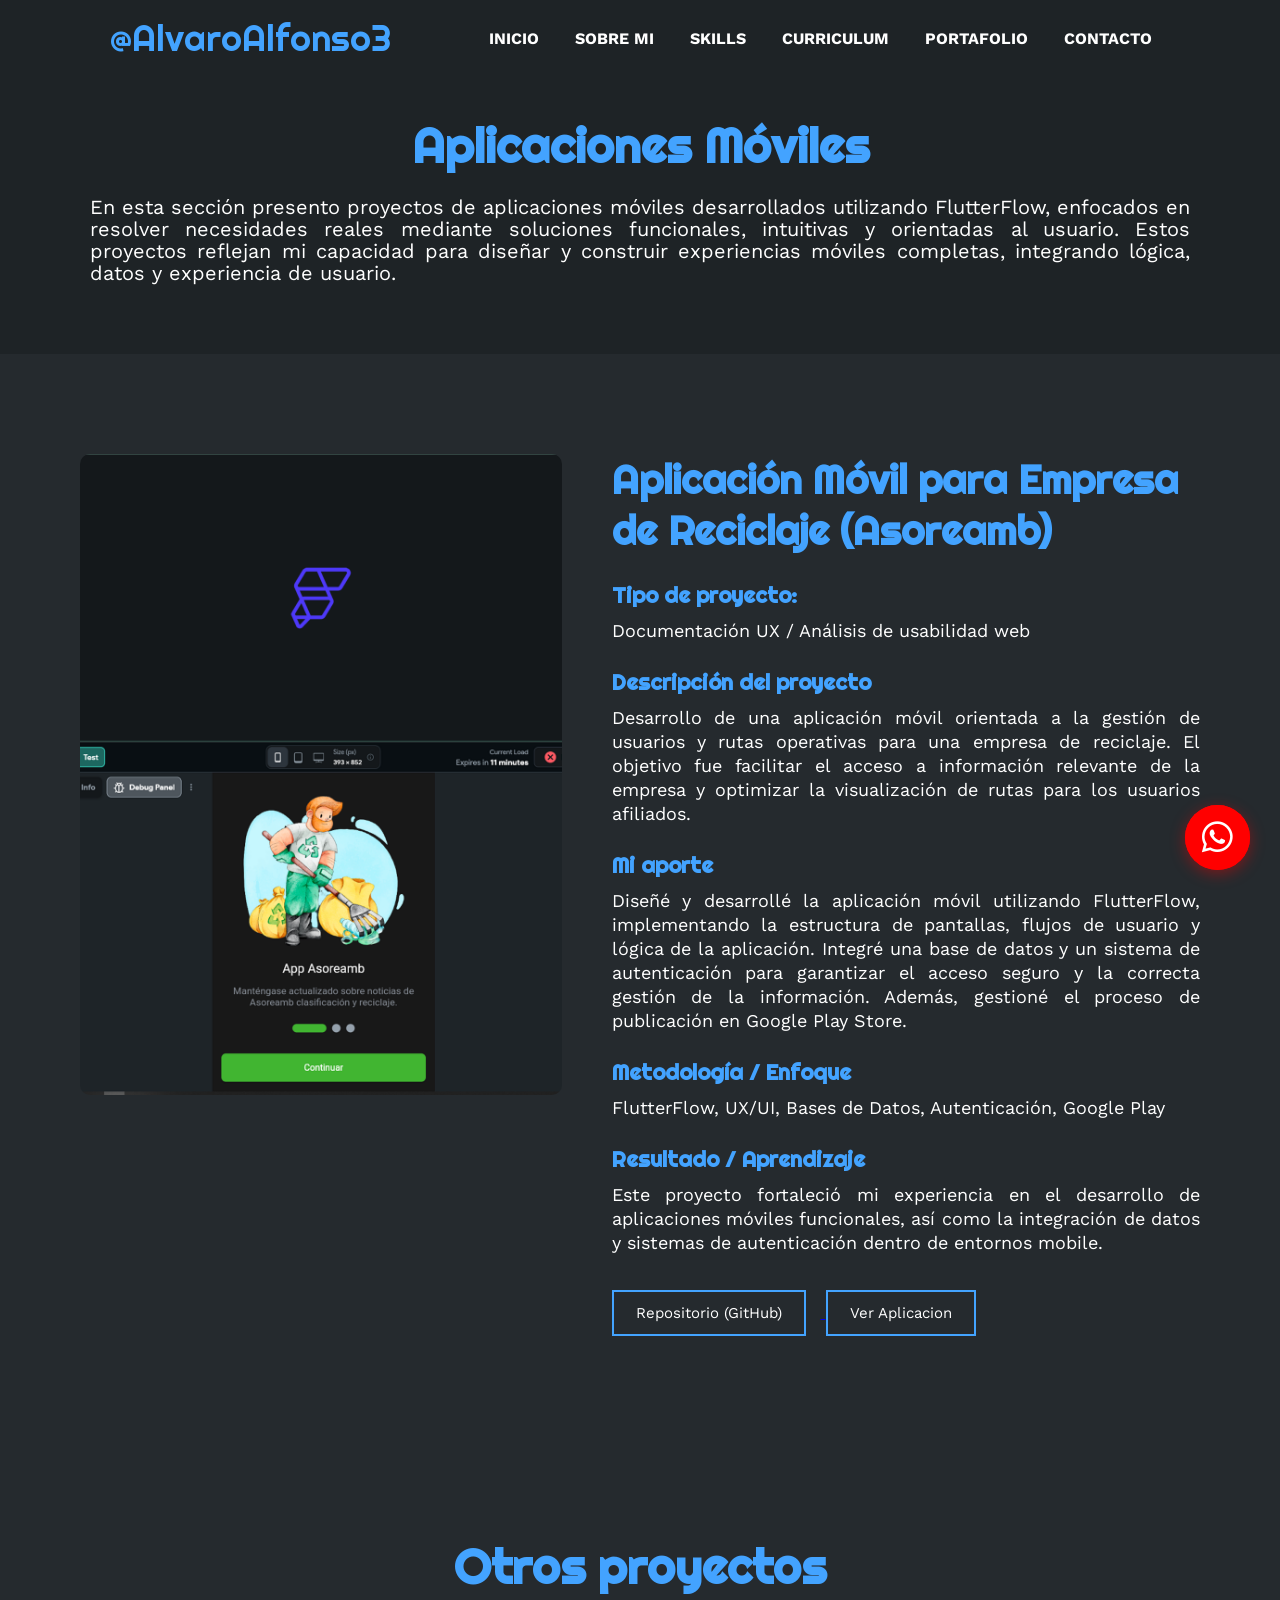
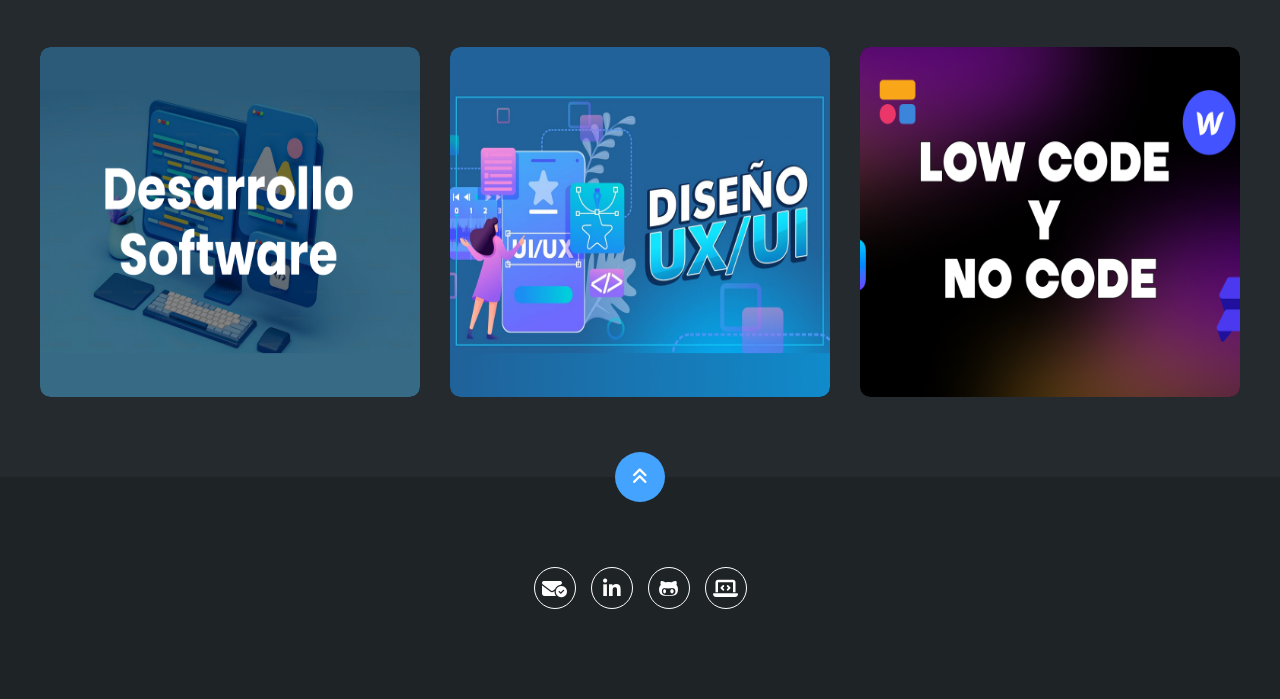
<file: rutas/html/mobile.html>
<!DOCTYPE html>
<html lang="en">
<head>
    <meta charset="UTF-8">
    <meta name="viewport" content="width=device-width, initial-scale=1.0">
    <link rel="stylesheet" href="https://cdnjs.cloudflare.com/ajax/libs/font-awesome/6.6.0/css/all.min.css" integrity="sha512-Kc323vGBEqzTmouAECnVceyQqyqdsSiqLQISBL29aUW4U/M7pSPA/gEUZQqv1cwx4OnYxTxve5UMg5GT6L4JJg==" crossorigin="anonymous" referrerpolicy="no-referrer" />
        <title>Proyectos mobile</title>
    <link rel="stylesheet" href="/rutas/css/mobile.css">
</head>
<body>

<!-- MENU ENCABEZADO-->
    <div class="contenedor-header">
        <header>
            <div class="logo">
                <a href="/index.html">@AlvaroAlfonso3</a>
            </div>
            <nav id="nav">
                <ul>
                    <li><a href="../../index.html#inicio" onclick="seleccionar()">INICIO</a></li>
                    <li><a href="../../index.html#sobremi" onclick="seleccionar()">SOBRE MI</a></li>
                    <li><a href="../../index.html#skills" onclick="seleccionar()">SKILLS</a></li>
                    <li><a href="../../index.html#curriculum" onclick="seleccionar()">CURRICULUM</a></li>
                    <li><a href="../../index.html#portafolio" onclick="seleccionar()">PORTAFOLIO</a></li>
                    <li><a href="../../index.html#contato" onclick="seleccionar()">CONTACTO</a></li>
                </ul>
            </nav>
            <div class="nav-responsive" onclick="mostrarOcutarMenu()">
                <i class="fa-solid fa-bars"></i> 
            </div>
        </header>
    </div>
    <section id="sobremi" class="sobremi">
        <div class="contenido-seccion">
        <h2 class="titulo_sobremi">Aplicaciones Móviles</h2>
            <p>En esta sección presento proyectos de aplicaciones móviles desarrollados utilizando 
                FlutterFlow, enfocados en resolver necesidades reales mediante soluciones funcionales, 
                intuitivas y orientadas al usuario. Estos proyectos reflejan mi capacidad para diseñar
                y construir experiencias móviles completas, integrando lógica, datos y 
                experiencia de usuario.
            </p>    
    </div>
    </section>
    <section id="proyectos" class="proyectos">
        <div class="caja-imagen">
            <img src="../../images/asoreambApp.png" alt="Proyecto_urban&shop">
        </div>
        
        <div class="caja-informacion">
            <h1 class="titulo_principal"> Aplicación Móvil para Empresa de Reciclaje (Asoreamb)</h1>

            <h2 class="titulo_proyectos"> Tipo de proyecto:</h2>
            <p class="parrafos"> Documentación UX / Análisis de usabilidad web</p>

            <h3 class="titulo_descripcion">Descripción del proyecto</h3>
            <p class="parrafos">Desarrollo de una aplicación móvil orientada a la gestión de usuarios
                y rutas operativas para una empresa de reciclaje. El objetivo fue facilitar el 
                acceso a información relevante de la empresa y optimizar la visualización de rutas 
                para los usuarios afiliados.
            </p>

            <h3 class="titulo_aporte">Mi aporte</h3>
            <p class="parrafos">Diseñé y desarrollé la aplicación móvil utilizando FlutterFlow, implementando
                la estructura de pantallas, flujos de usuario y lógica de la aplicación. Integré una base de datos 
                y un sistema de autenticación para garantizar el acceso seguro y la correcta gestión de la información. 
                Además, gestioné el proceso de publicación en Google Play Store.
            </p>

            <h4 class="titulo_tecnologias">Metodología / Enfoque</h4>
            <p class="parrafos">FlutterFlow, UX/UI, Bases de Datos, Autenticación, Google Play
            </p>

            <h4 class="resultados">Resultado / Aprendizaje</h4>
            <p class="parrafos">Este proyecto fortaleció mi experiencia en el desarrollo de aplicaciones móviles funcionales, 
                así como la integración de datos y sistemas de autenticación dentro de entornos mobile.
            </p>


            <a href="https://github.com/AlvaroAlfonso/App-Asoreamb-Flutterflow/tree/flutterflow" target="_blank">
                <button class="btn_repositorio">
                   Repositorio (GitHub)
                </button>
            </a>
            <a href="https://asoreambapp.flutterflow.app/" target="_blank">
                <button class="btn_repositorio">
                    Ver Aplicacion
                </button>
            </a>
        </div>

    </section>
    <section class="portafolio" id="portafolio">
        <div class="contenido-seccion">
            <h2 class="titulo_sobremi">Otros proyectos</h2>
            <div class="galeria">
                <a href="fullstack.html" class="enlace_proyecto">
                <div class="proyecto">
                    <img src="../../images/logo_code.png" alt="Proyecto_code:HTML-CSS-JAVASCRIPT">
                    <div class="overlay">
                        <h3>Proyectos Full Stack</h3>
                        <p> Desarrollo de aplicaciones y landing pages utilizando tecnologías frontend como HTML, CSS y JavaScript, 
                            integrando APIs REST y servicios externos para crear soluciones funcionales y escalables. Enfocado en 
                            construir productos digitales completos, desde la interfaz hasta la integración con datos y servicios.
                        </p>
                    </div>
                </div>
                </a>
                <a href="prototipado.html" class="enlace_proyecto">
                <div class="proyecto">
                    <img src="../../images/logo_figma.png" alt="Proyecto_code:HTML-CSS-JAVASCRIPT">
                    <div class="overlay">
                    <h3>Proyectos UX/UI <span class="ampersand"> &amp; </span> Prototipos Web y Mobile</h3>
                    <p> Diseño y prototipado de interfaces digitales centradas en el usuario, aplicando principios de usabilidad y 
                        heurísticas de Jakob Nielsen. Creación de prototipos de alta fidelidad para proyectos web y móviles, 
                        facilitando la validación de ideas antes de su desarrollo.
                    </p>
                    </div>
                </div>
                </a>  
                
                <a href="no-code.html" class="enlace_proyecto">
                    <div class="proyecto">
                    <img src="../../images/logo_wordpress.png" alt="Proyecto_code:HTML-CSS-JAVASCRIPT">
                    <div class="overlay">
                        <h3>Proyectos No-Code / Low-Code Solutions</h3>
                        <p> Desarrollo de sitios web y landing pages utilizando WordPress y Webflow para negocios y proyectos institucionales. 
                            Enfoque en rapidez de ejecución, claridad del contenido y optimización de la experiencia de usuario sin sacrificar 
                            calidad técnica.
                        </p>
                    </div>
                </div>
                </a>  
            </div>
        </div>
    </section>
    <a href="https://wa.link/3ogqlh" class="whatsapp-btn-alerta" target="_blank">
        <span class="pulso-rojo"></span>
        <i class="fa-brands fa-whatsapp"></i>
    </a>

    <!-- Footer-->
    <footer>
        <a href="#sobremi" class="arriba">
            <i class="fa-solid fa-angles-up"></i>
        </a>
        <div class="redes">
            <a href="mailto:aalfonso@uniempresarial.edu.co?subject=Vimos%20tu%20portafolio%20web%20y%20me%20gustaria%20contactarte&body=Hola%2C%20Alvaro%20Andres%20Alfonso%20Rodriguez%20vimos%20tu%20portafolio%20web%2C%20nos%20llama%20la%20atencion%20y%20queremos%20contactarnos%20contigo..." target="_blank" title="Estoy aquí para colaborar. ¡Escríbeme!"><i class="fa-solid fa-envelope-circle-check"></i></a>
            <a href="https://www.linkedin.com/in/alvaroalfonso3/" target="_blank" title="Conéctate y descubre mi trayectoria profesional"><i class="fa-brands fa-linkedin-in"></i></a>
            <a href="https://github.com/AlvaroAlfonso" target="_blank" title="Explora mis proyectos y contribuciones en código."><i class="fa-brands fa-github-alt"></i></a>
            <a href="https://platzi.com/p/AlvaroAlfonso3/" target="_blank" title="Visita mi perfil y descubre todos mis cursos y diplomas en Platzi"><i class="fa-solid fa-laptop-code"></i></a>
        </div>
    </footer>
    
    <script src="/app.js"></script>
 

</body>
</html>
</file>
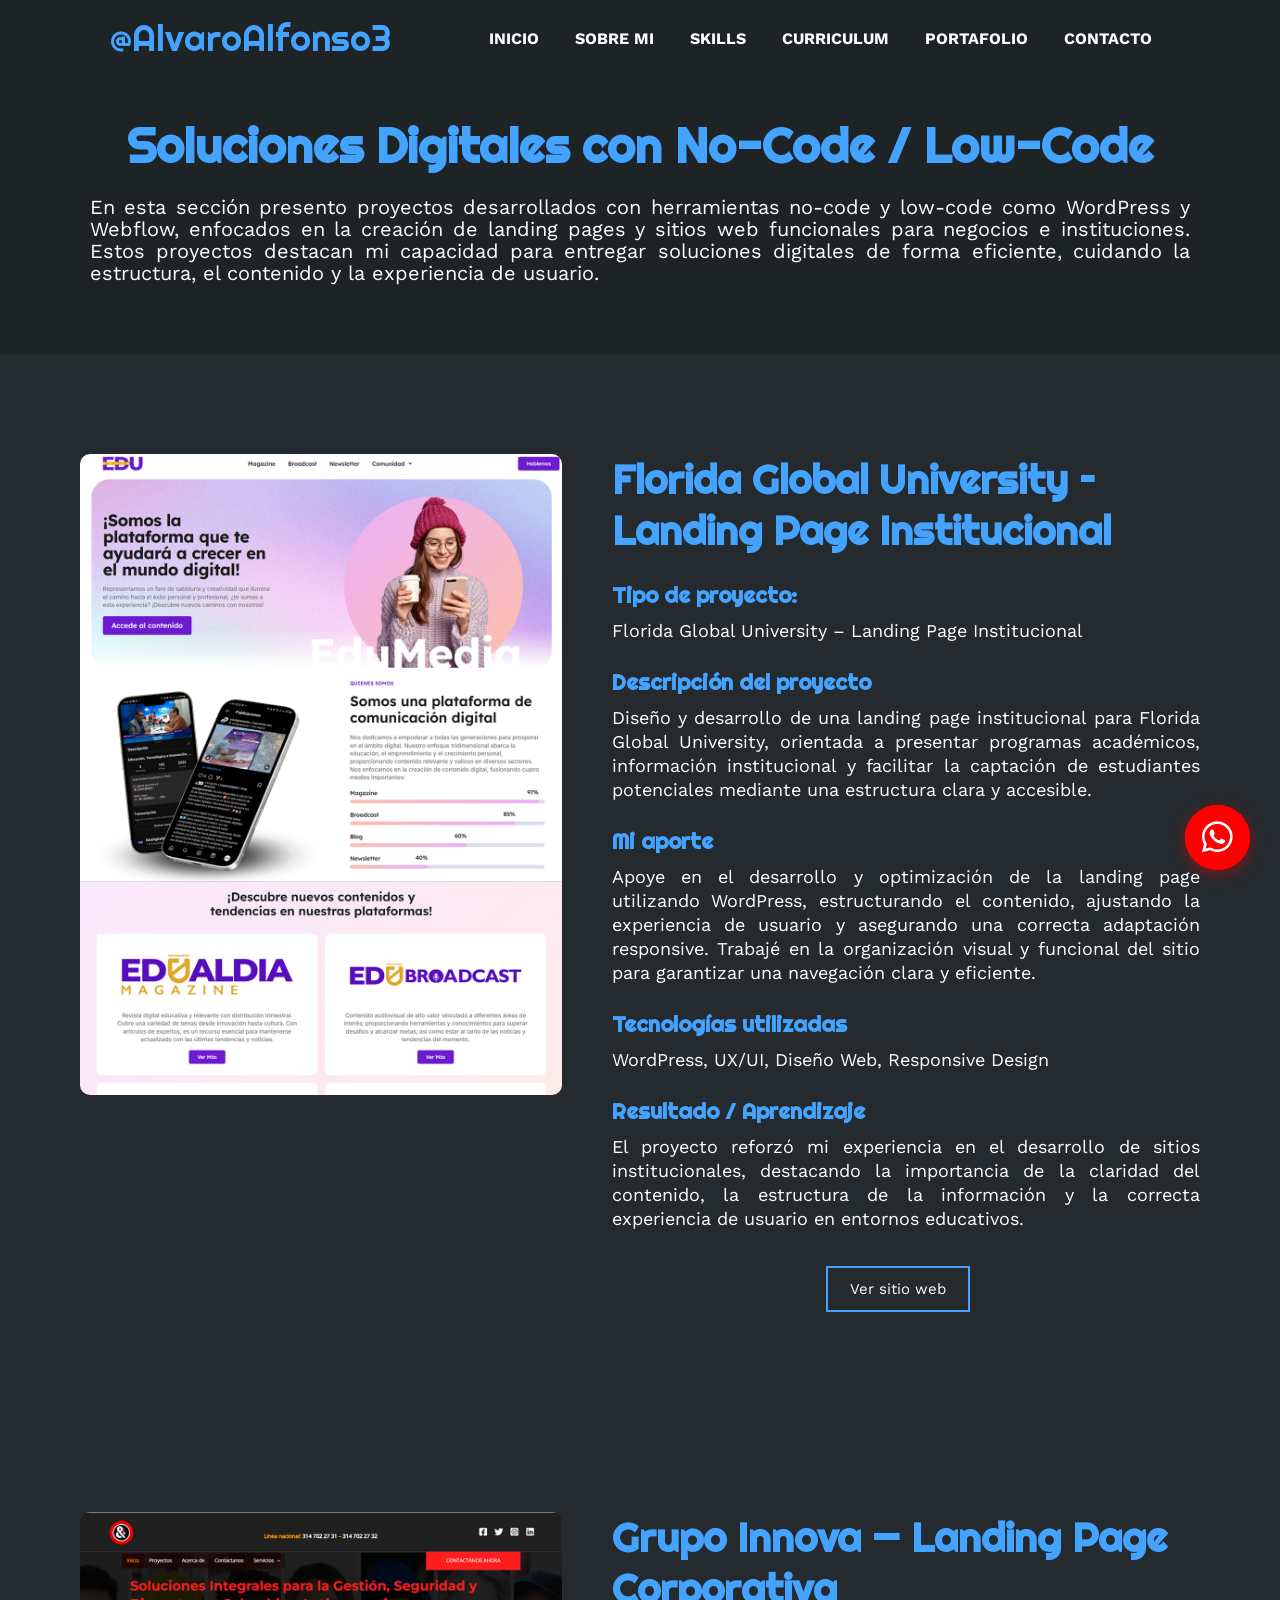
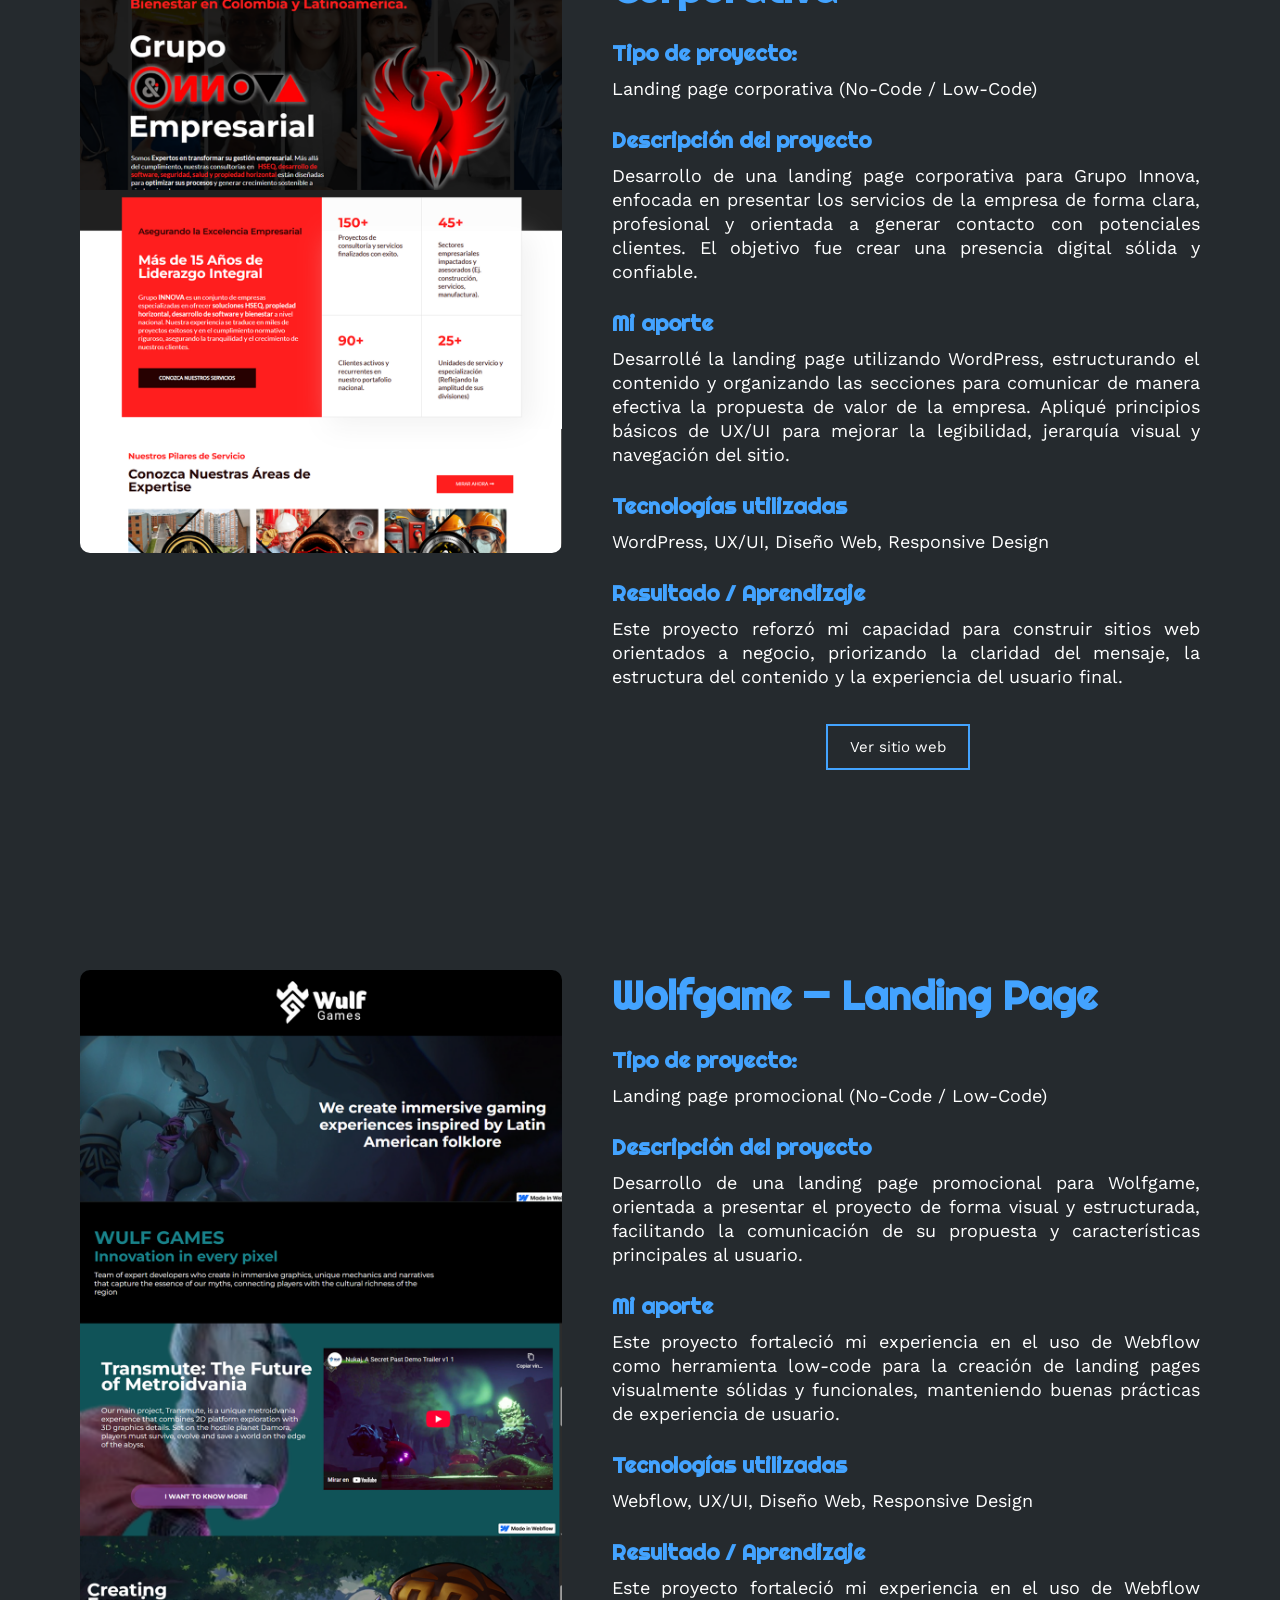
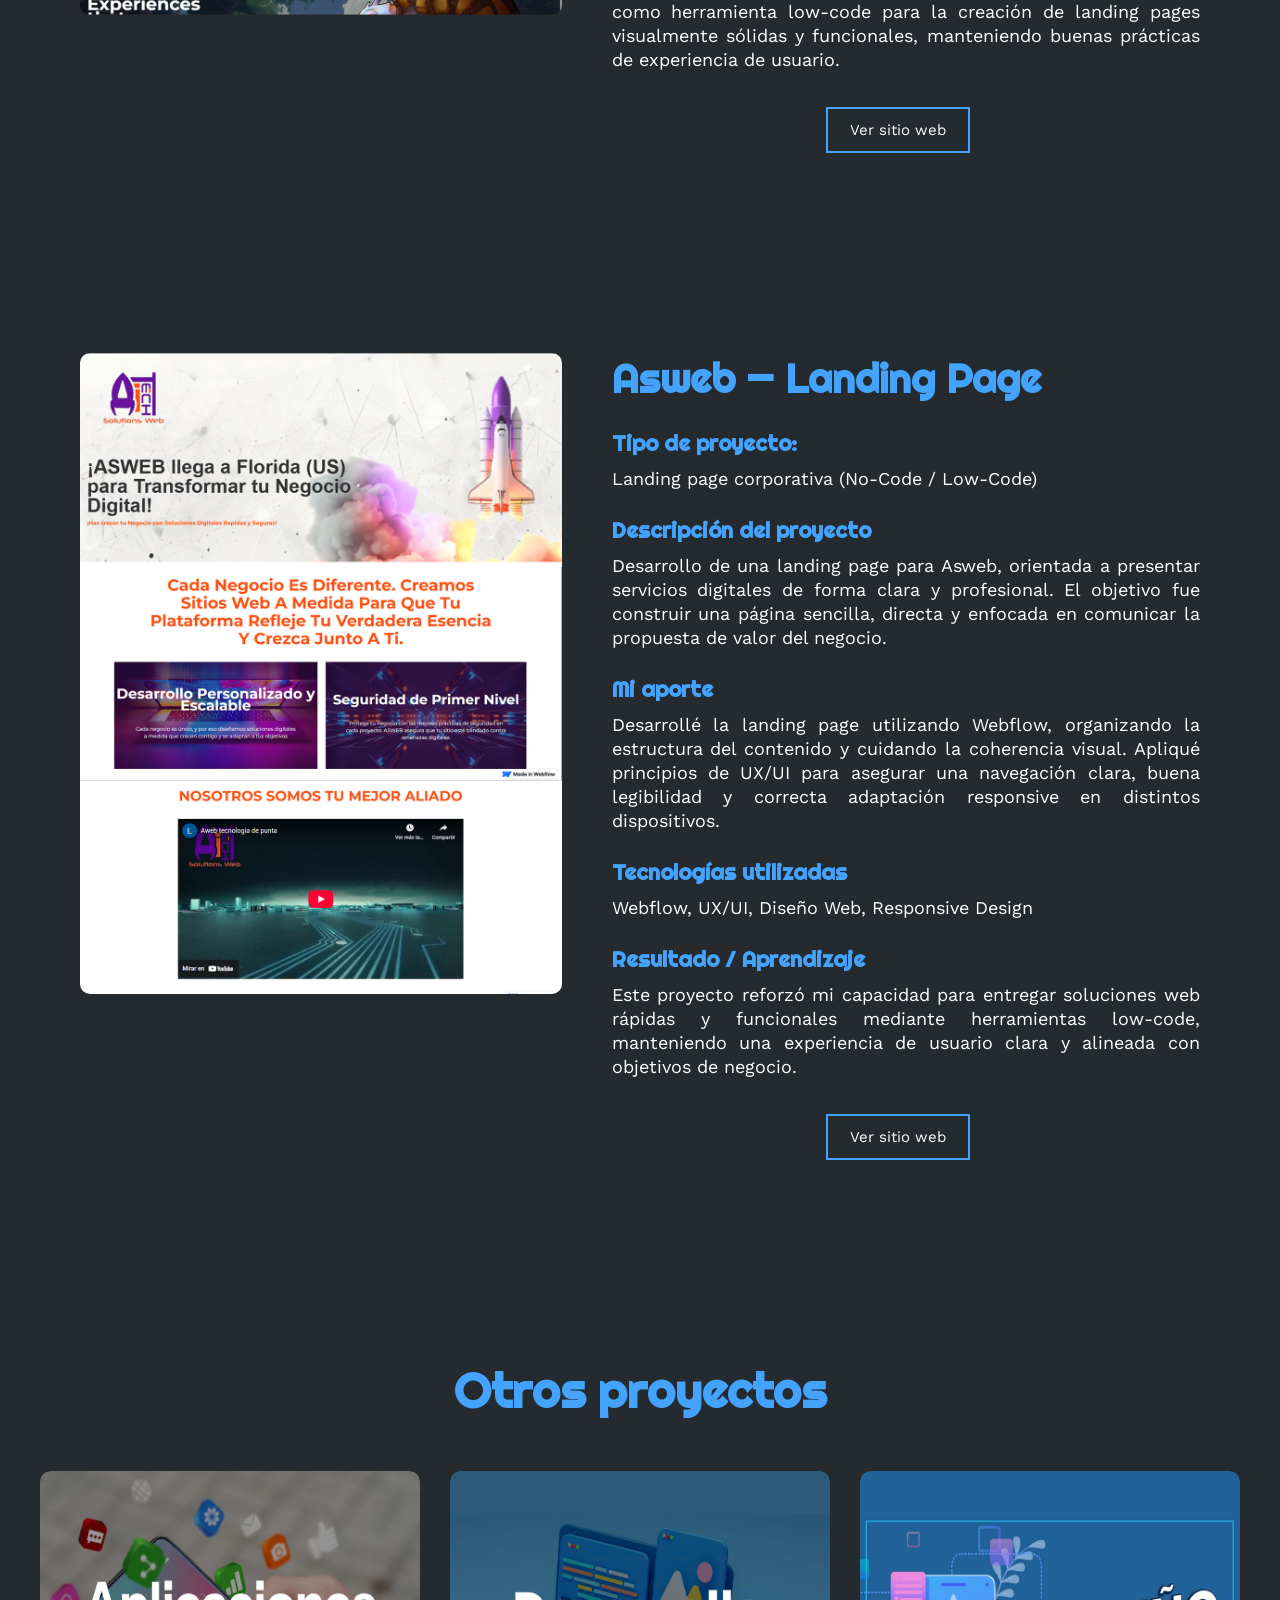
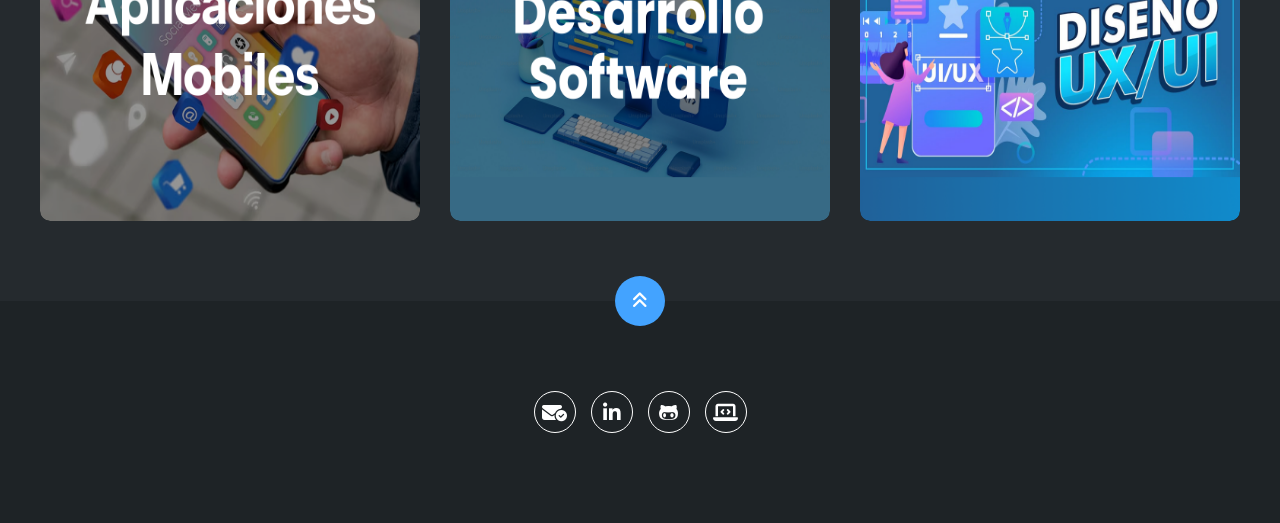
<file: rutas/html/no-code.html>
<!DOCTYPE html>
<html lang="en">
<head>
    <meta charset="UTF-8">
    <meta name="viewport" content="width=device-width, initial-scale=1.0">
    <link rel="stylesheet" href="https://cdnjs.cloudflare.com/ajax/libs/font-awesome/6.6.0/css/all.min.css" integrity="sha512-Kc323vGBEqzTmouAECnVceyQqyqdsSiqLQISBL29aUW4U/M7pSPA/gEUZQqv1cwx4OnYxTxve5UMg5GT6L4JJg==" crossorigin="anonymous" referrerpolicy="no-referrer" />
    <title>Proyectos lowCode - noCode</title>
    <link rel="stylesheet" href="/rutas/css/no-code.css">
</head>
<body>

<!-- MENU ENCABEZADO-->
    <div class="contenedor-header">
        <header>
            <div class="logo">
                <a href="/index.html">@AlvaroAlfonso3</a>
            </div>
            <nav id="nav" >
                <ul>
                    <li><a href="../../index.html#inicio" onclick="seleccionar()">INICIO</a></li>
                    <li><a href="../../index.html#sobremi" onclick="seleccionar()">SOBRE MI</a></li>
                    <li><a href="../../index.html#skills" onclick="seleccionar()">SKILLS</a></li>
                    <li><a href="../../index.html#curriculum" onclick="seleccionar()">CURRICULUM</a></li>
                    <li><a href="../../index.html#portafolio" onclick="seleccionar()">PORTAFOLIO</a></li>
                    <li><a href="../../index.html#contato" onclick="seleccionar()">CONTACTO</a></li>
                </ul>
            </nav>
            <div class="nav-responsive" onclick="mostrarOcutarMenu()">
                <i class="fa-solid fa-bars"></i> 
            </div>
        </header>
    </div>
    <section id="sobremi" class="sobremi">
        <div class="contenido-seccion">
        <h2 class="titulo_sobremi"> Soluciones Digitales con No-Code / Low-Code </h2>
            <p>En esta sección presento proyectos desarrollados con herramientas no-code 
                y low-code como WordPress y Webflow, enfocados en la creación de landing pages
                y sitios web funcionales para negocios e instituciones. Estos proyectos 
                destacan mi capacidad para entregar soluciones digitales de forma eficiente, 
                cuidando la estructura, el contenido y la experiencia de usuario.
            </p>    
    </div>
    </section>
    <section id="proyectos" class="proyectos">
        <div class="caja-imagen">
            <img src="../../images/edumedia.png" alt="floridaGlobalUniversity">
        </div>
        <div class="caja-informacion">
            <h1 class="titulo_principal"> Florida Global University – Landing Page Institucional</h1>

            <h2 class="titulo_proyectos"> Tipo de proyecto:</h2>
            <p class="parrafos"> Florida Global University – Landing Page Institucional</p>

            <h3 class="titulo_descripcion">Descripción del proyecto</h3>
            <p class="parrafos">Diseño y desarrollo de una landing page institucional para Florida Global University, 
                orientada a presentar programas académicos, información institucional y facilitar la captación de estudiantes
                potenciales mediante una estructura clara y accesible.
            </p>

            <h3 class="titulo_aporte">Mi aporte</h3>
            <p class="parrafos">Apoye en el desarrollo y optimización de la landing page utilizando WordPress, estructurando el contenido, 
                ajustando la experiencia de usuario y asegurando una correcta adaptación responsive. Trabajé en la 
                organización visual y funcional del sitio para garantizar una navegación clara y eficiente.
            </p>

            <h4 class="titulo_tecnologias">Tecnologías utilizadas</h4>
            <p class="parrafos">WordPress, UX/UI, Diseño Web, Responsive Design
            </p>

            <h4 class="resultados">Resultado / Aprendizaje</h4>
            <p class="parrafos">El proyecto reforzó mi experiencia en el desarrollo de sitios institucionales, destacando la 
                importancia de la claridad del contenido, la estructura de la información y la correcta experiencia 
                de usuario en entornos educativos.
            </p>


            <div class="caja">
                <a href="https://edu-media.us/" target="_blank">
                <button class="btn_repositorio">
                Ver sitio web
                </button>
            </a>
            </div>

            
        </div>

    </section>
    <section id="proyectos" class="proyectos">
        <div class="caja-imagen">
            <img src="../../images/grupoinnova.png" alt="Proyecto_urban&shop">
        </div>
        
        <div class="caja-informacion">
            <h1 class="titulo_principal"> Grupo Innova — Landing Page Corporativa</h1>

            <h2 class="titulo_proyectos"> Tipo de proyecto:</h2>
            <p class="parrafos"> Landing page corporativa (No-Code / Low-Code)</p>

            <h3 class="titulo_descripcion">Descripción del proyecto</h3>
            <p class="parrafos">Desarrollo de una landing page corporativa para Grupo Innova, 
                enfocada en presentar los servicios de la empresa de forma clara, profesional
                y orientada a generar contacto con potenciales clientes. El objetivo fue crear
                 una presencia digital sólida y confiable.
            </p>

            <h3 class="titulo_aporte">Mi aporte</h3>
            <p class="parrafos">Desarrollé la landing page utilizando WordPress, estructurando
                el contenido y organizando las secciones para comunicar de manera efectiva
                la propuesta de valor de la empresa. Apliqué principios básicos de UX/UI 
                para mejorar la legibilidad, jerarquía visual y navegación del sitio.
            </p>

            <h4 class="titulo_tecnologias">Tecnologías utilizadas</h4>
            <p class="parrafos">WordPress, UX/UI, Diseño Web, Responsive Design
            </p>

            <h4 class="resultados">Resultado / Aprendizaje</h4>
            <p class="parrafos">Este proyecto reforzó mi capacidad para construir sitios web orientados
                a negocio, priorizando la claridad del mensaje, la estructura del contenido y la 
                experiencia del usuario final.
            </p>
            
            <div class="caja">
                <a href="https://grupoinnovaempresarial.com/" target="_blank">
                <button class="btn_repositorio">
                Ver sitio web
                </button>
            </a>  
            </div>
              
            
        </div>
    </section>
    <section id="proyectos" class="proyectos">
        <div class="caja-imagen">
            <img src="../../images/wofgames.png" alt="Proyecto_urban&shop">
        </div>

        <div class="caja-informacion">
            <h1 class="titulo_principal"> Wolfgame — Landing Page</h1>

            <h2 class="titulo_proyectos"> Tipo de proyecto:</h2>
            <p class="parrafos"> Landing page promocional (No-Code / Low-Code)</p>

            <h3 class="titulo_descripcion">Descripción del proyecto</h3>
            <p class="parrafos">Desarrollo de una landing page promocional para Wolfgame, 
                orientada a presentar el proyecto de forma visual y estructurada, 
                facilitando la comunicación de su propuesta y características principales 
                al usuario.
            </p>

            <h3 class="titulo_aporte">Mi aporte</h3>
            <p class="parrafos">Este proyecto fortaleció mi experiencia en el uso de Webflow 
                como herramienta low-code para la creación de landing pages visualmente sólidas
                y funcionales, manteniendo buenas prácticas de experiencia de usuario.
            </p>

            <h4 class="titulo_tecnologias">Tecnologías utilizadas</h4>
            <p class="parrafos">Webflow, UX/UI, Diseño Web, Responsive Design
            </p>

            <h4 class="resultados">Resultado / Aprendizaje</h4>
            <p class="parrafos">Este proyecto fortaleció mi experiencia en el uso de Webflow 
                como herramienta low-code para la creación de landing pages visualmente sólidas
                y funcionales, manteniendo buenas prácticas de experiencia de usuario.
            </p>


            <div class="caja">
                <a href="https://wulfgame-english-landingpage.webflow.io/" target="_blank">
                <button class="btn_repositorio">
                    Ver sitio web
                </button>
            </a>
            </div>
        </div>
    </section>
    <section id="proyectos" class="proyectos">
        <div class="caja-imagen">
            <img src="../../images/Asweb.png" alt="Asweb_landingPage">
        </div>

        <div class="caja-informacion">
            <h1 class="titulo_principal"> Asweb — Landing Page</h1>

            <h2 class="titulo_proyectos"> Tipo de proyecto:</h2>
            <p class="parrafos"> Landing page corporativa (No-Code / Low-Code)</p>

            <h3 class="titulo_descripcion">Descripción del proyecto</h3>
            <p class="parrafos">Desarrollo de una landing page para Asweb, orientada 
                a presentar servicios digitales de forma clara y profesional. El objetivo 
                fue construir una página sencilla, directa y enfocada en comunicar la 
                propuesta de valor del negocio.
            </p>

            <h3 class="titulo_aporte">Mi aporte</h3>
            <p class="parrafos">Desarrollé la landing page utilizando Webflow, organizando 
                la estructura del contenido y cuidando la coherencia visual. Apliqué 
                principios de UX/UI para asegurar una navegación clara, buena legibilidad 
                y correcta adaptación responsive en distintos dispositivos.
            </p>

            <h4 class="titulo_tecnologias">Tecnologías utilizadas</h4>
            <p class="parrafos">Webflow, UX/UI, Diseño Web, Responsive Design
            </p>

            <h4 class="resultados">Resultado / Aprendizaje</h4>
            <p class="parrafos">Este proyecto reforzó mi capacidad para entregar soluciones 
                web rápidas y funcionales mediante herramientas low-code, manteniendo una 
                experiencia de usuario clara y alineada con objetivos de negocio.
            </p>


            <div class="caja">
                <a href="https://asweblanding.webflow.io/" target="_blank">
                <button class="btn_repositorio">
                Ver sitio web
                </button>
            </a>
            </div>
            
            
        </div>
    </section>
    <section class="portafolio" id="portafolio">
        <div class="contenido-seccion">
            <h2 class="titulo_sobremi">Otros proyectos</h2>
            <div class="galeria">
                <a href="mobile.html" class="enlace_proyecto">
                    <div class="proyecto">
                    <img src="../../images/logo_flutterflow.png" alt="Proyecto_code:HTML-CSS-JAVASCRIPT">
                    <div class="overlay">
                        <h3>Proyectos Aplicaciones Móviles</h3>
                        <p> Diseño y desarrollo de aplicaciones móviles utilizando FlutterFlow, integrando bases de datos y sistemas de autenticación. 
                            Enfoque en crear soluciones móviles funcionales, intuitivas y alineadas con las necesidades reales del usuario.
                        </p>
                    </div>
                </div>
                </a>
                <a href="fullstack.html" class="enlace_proyecto">
                    <div class="proyecto">
                    <img src="../../images/logo_code.png" alt="Proyecto_code:HTML-CSS-JAVASCRIPT">
                    <div class="overlay">
                        <h3>Proyectos Full Stack</h3>
                        <p> Desarrollo de aplicaciones y landing pages utilizando tecnologías frontend como HTML, CSS y JavaScript, 
                            integrando APIs REST y servicios externos para crear soluciones funcionales y escalables. Enfocado en 
                            construir productos digitales completos, desde la interfaz hasta la integración con datos y servicios.
                        </p>
                    </div>
                </div>
                </a>
                <a href="prototipado.html" class="enlace_proyecto">
                    <div class="proyecto">
                    <img src="../../images/logo_figma.png" alt="Proyecto_code:HTML-CSS-JAVASCRIPT">
                    <div class="overlay">
                        <h3>Proyectos UX/UI <span class="ampersand"> &amp; </span> Prototipos Web y Mobile</h3>
                        <p> Diseño y prototipado de interfaces digitales centradas en el usuario, aplicando principios de usabilidad y 
                            heurísticas de Jakob Nielsen. Creación de prototipos de alta fidelidad para proyectos web y móviles, 
                            facilitando la validación de ideas antes de su desarrollo.
                        </p>
                    </div>
                </div>
                </a> 
            </div>
        </div>
    </section>
    <a href="https://wa.link/3ogqlh" class="whatsapp-btn-alerta" target="_blank">
        <span class="pulso-rojo"></span>
        <i class="fa-brands fa-whatsapp"></i>
    </a>

    <!-- Footer-->
    <footer>
        <a href="#sobremi" class="arriba">
            <i class="fa-solid fa-angles-up"></i>
        </a>
        <div class="redes">
            <a href="mailto:aalfonso@uniempresarial.edu.co?subject=Vimos%20tu%20portafolio%20web%20y%20me%20gustaria%20contactarte&body=Hola%2C%20Alvaro%20Andres%20Alfonso%20Rodriguez%20vimos%20tu%20portafolio%20web%2C%20nos%20llama%20la%20atencion%20y%20queremos%20contactarnos%20contigo..." target="_blank" title="Estoy aquí para colaborar. ¡Escríbeme!"><i class="fa-solid fa-envelope-circle-check"></i></a>
            <a href="https://www.linkedin.com/in/alvaroalfonso3/" target="_blank" title="Conéctate y descubre mi trayectoria profesional"><i class="fa-brands fa-linkedin-in"></i></a>
            <a href="https://github.com/AlvaroAlfonso" target="_blank" title="Explora mis proyectos y contribuciones en código."><i class="fa-brands fa-github-alt"></i></a>
            <a href="https://platzi.com/p/AlvaroAlfonso3/" target="_blank" title="Visita mi perfil y descubre todos mis cursos y diplomas en Platzi"><i class="fa-solid fa-laptop-code"></i></a>
        </div>
    </footer>
    
    <script src="/app.js"></script>
 

</body>
</html>
</file>
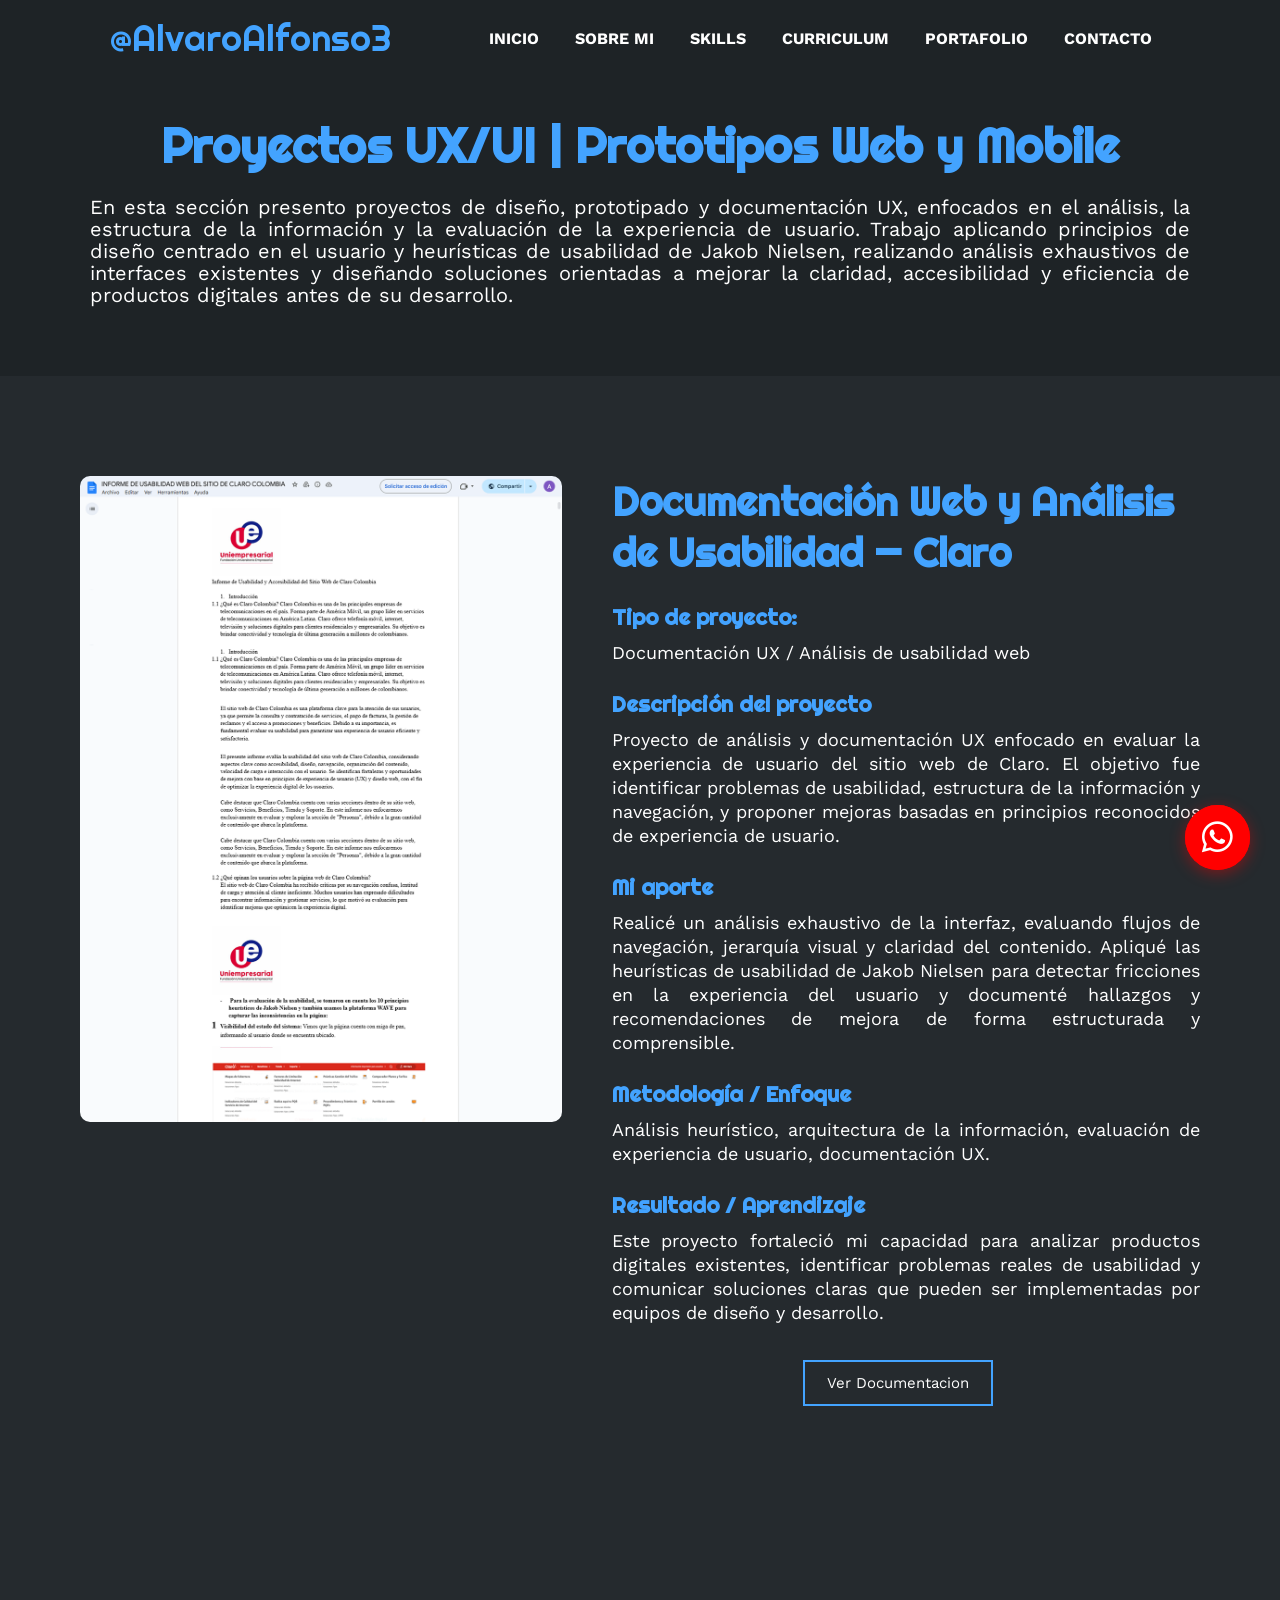
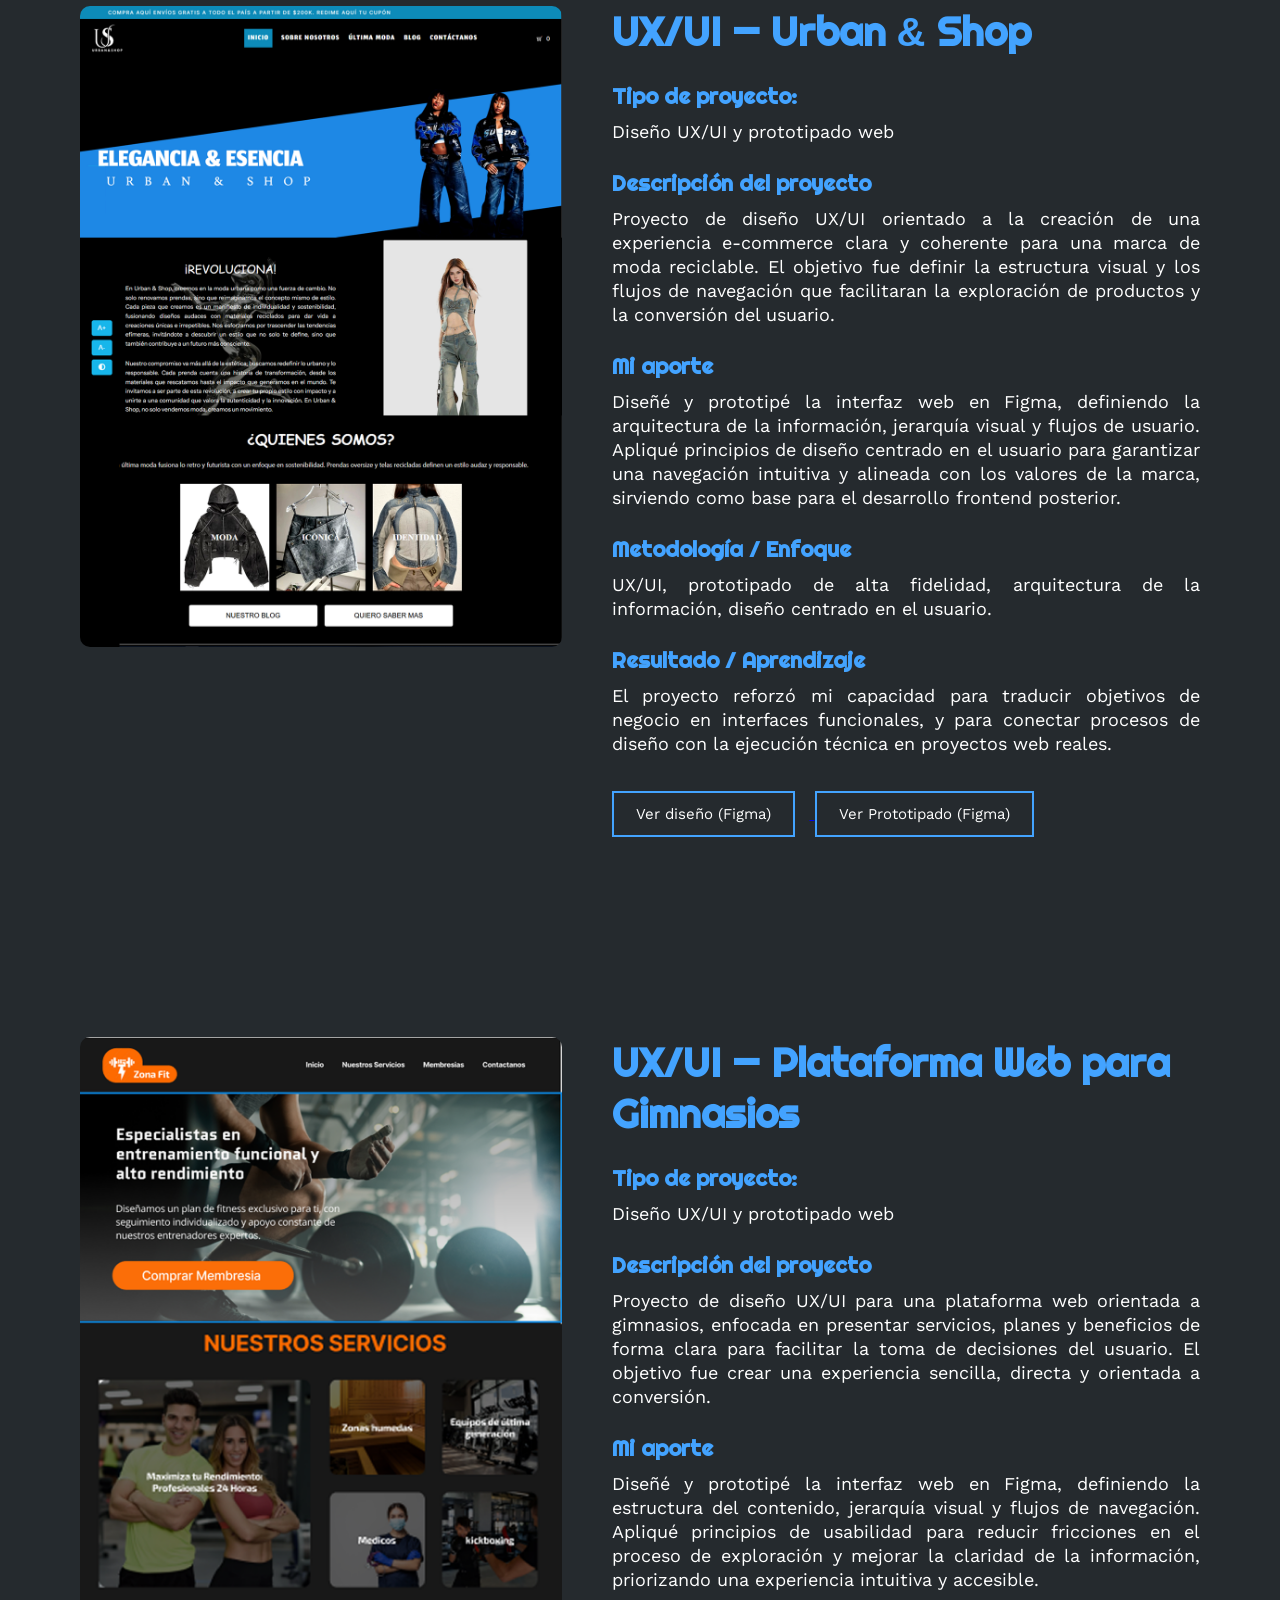
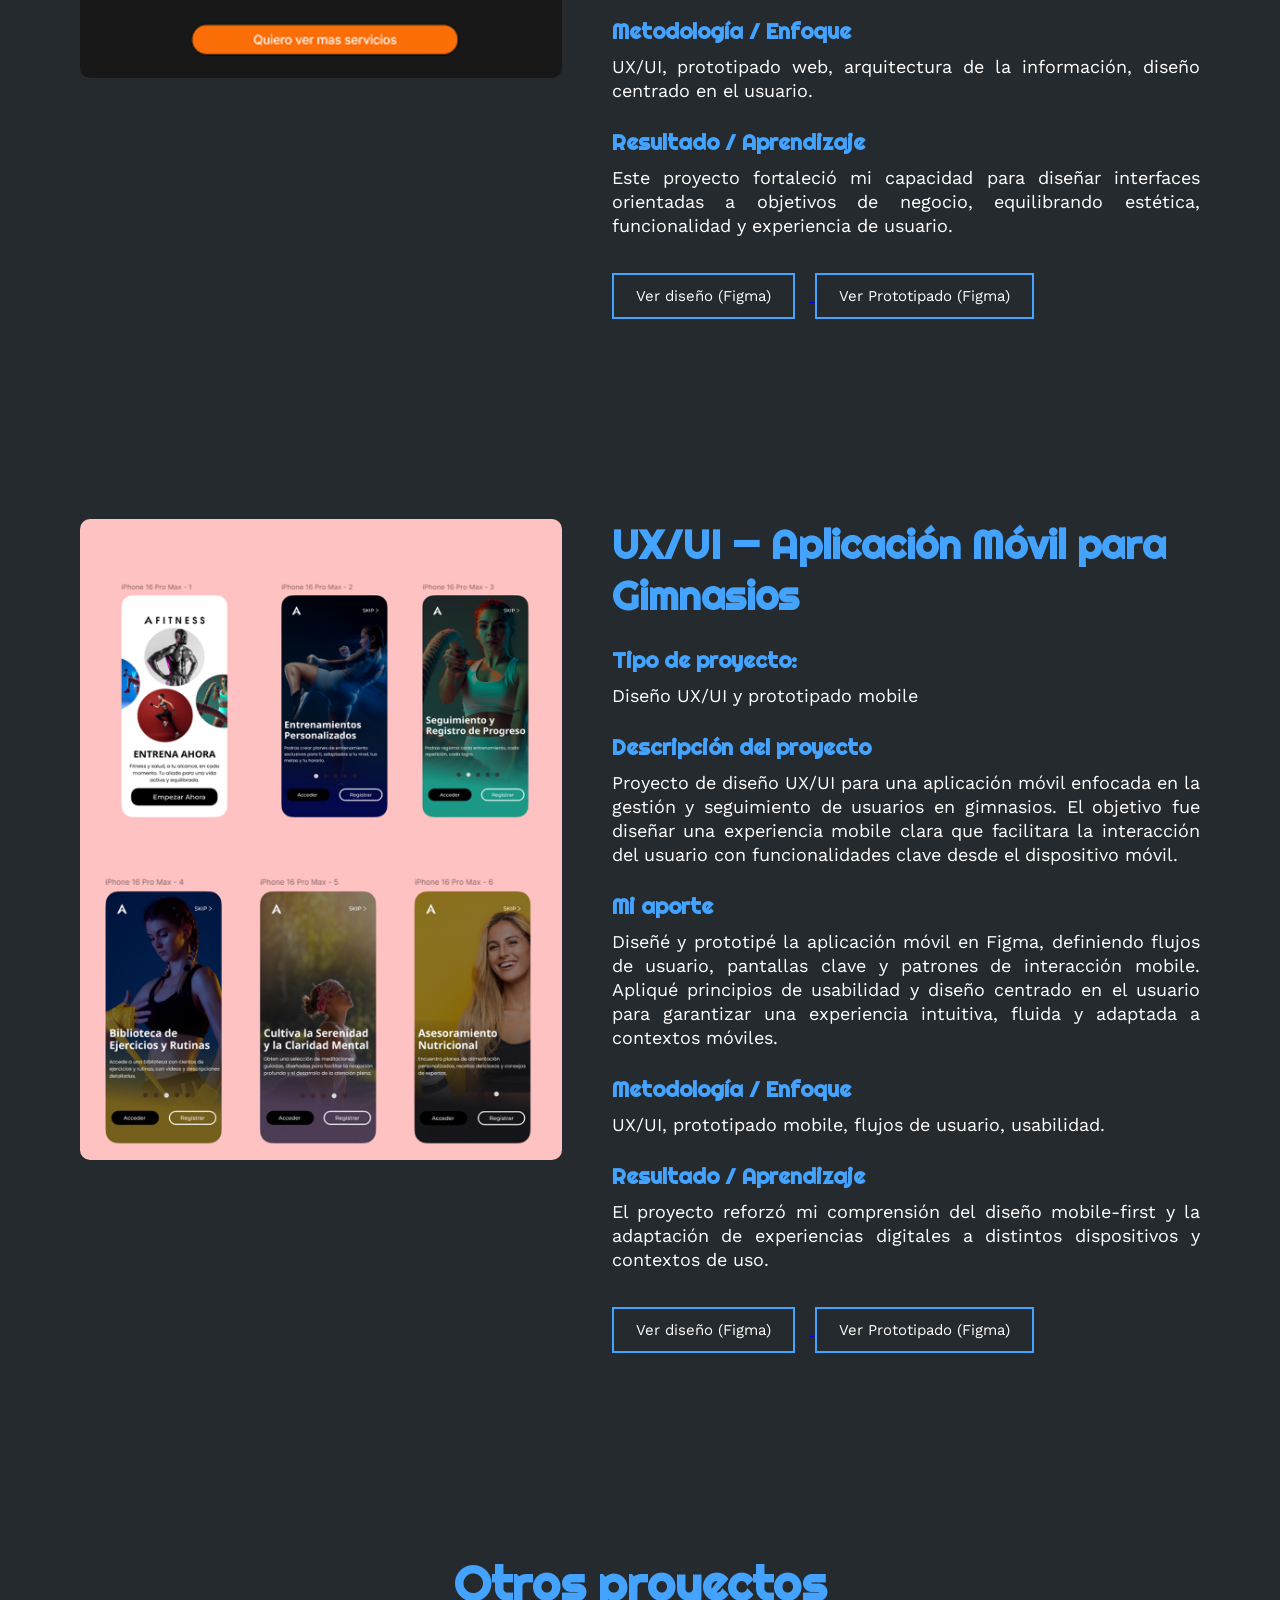
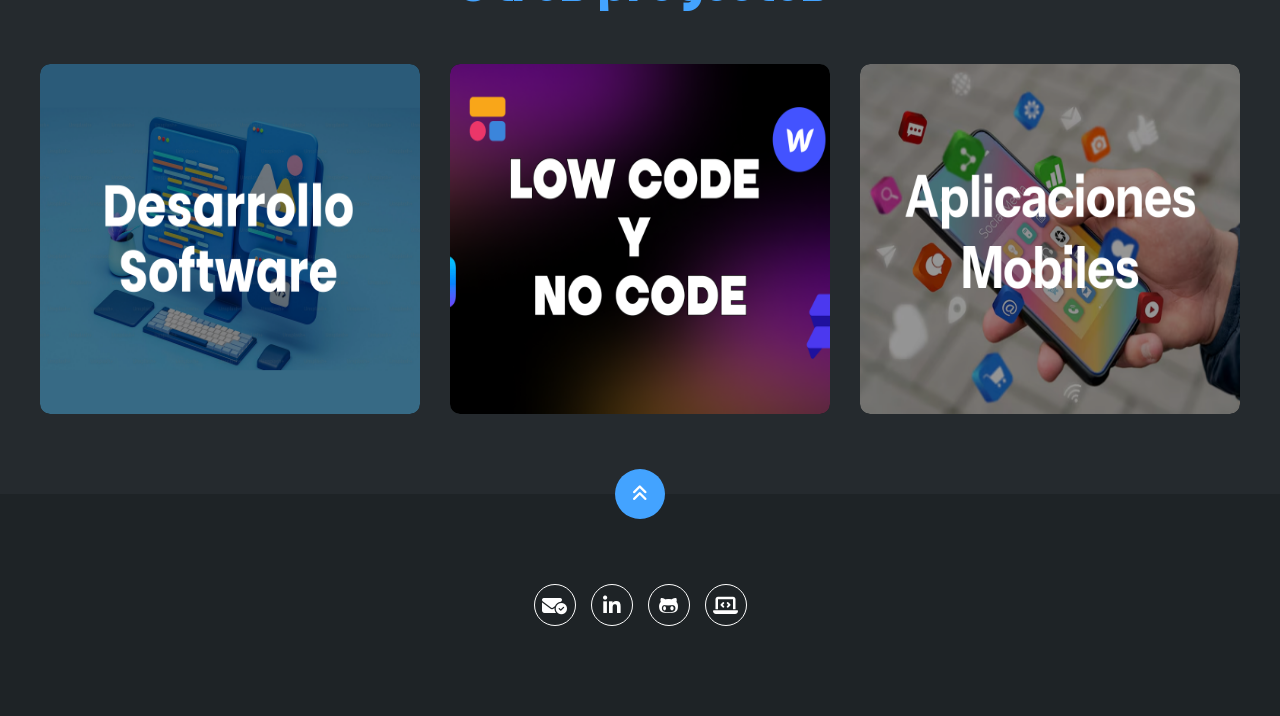
<file: rutas/html/prototipado.html>
<!DOCTYPE html>
<html lang="en">
<head>
    <meta charset="UTF-8">
    <meta name="viewport" content="width=device-width, initial-scale=1.0">
    <link rel="stylesheet" href="https://cdnjs.cloudflare.com/ajax/libs/font-awesome/6.6.0/css/all.min.css" integrity="sha512-Kc323vGBEqzTmouAECnVceyQqyqdsSiqLQISBL29aUW4U/M7pSPA/gEUZQqv1cwx4OnYxTxve5UMg5GT6L4JJg==" crossorigin="anonymous" referrerpolicy="no-referrer" />
        <title>Proyectos Diseño Ux - Ui</title>
    <link rel="stylesheet" href="/rutas/css/prototipado.css">
</head>
<body>

<!-- MENU ENCABEZADO-->
    <div class="contenedor-header">
        <header>
            <div class="logo">
                <a href="/index.html">@AlvaroAlfonso3</a>
            </div>
            <nav id="nav" >
                <ul>
                    <li><a href="../../index.html#inicio" onclick="seleccionar()">INICIO</a></li>
                    <li><a href="../../index.html#sobremi" onclick="seleccionar()">SOBRE MI</a></li>
                    <li><a href="../../index.html#skills" onclick="seleccionar()">SKILLS</a></li>
                    <li><a href="../../index.html#curriculum" onclick="seleccionar()">CURRICULUM</a></li>
                    <li><a href="../../index.html#portafolio" onclick="seleccionar()">PORTAFOLIO</a></li>
                    <li><a href="../../index.html#contato" onclick="seleccionar()">CONTACTO</a></li>
                </ul>
            </nav>
            <div class="nav-responsive" onclick="mostrarOcutarMenu()">
                <i class="fa-solid fa-bars"></i> 
            </div>
        </header>
    </div>
    <section id="sobremi" class="sobremi">
        <div class="contenido-seccion">
        <h2 class="titulo_sobremi">Proyectos UX/UI  |  Prototipos Web y Mobile</h2>
            <p>En esta sección presento proyectos de diseño, prototipado y documentación UX, 
                enfocados en el análisis, la estructura de la información y la evaluación 
                de la experiencia de usuario. Trabajo aplicando principios de diseño centrado 
                en el usuario y heurísticas de usabilidad de Jakob Nielsen, realizando análisis
                exhaustivos de interfaces existentes y diseñando soluciones orientadas a mejorar 
                la claridad, accesibilidad y eficiencia de productos digitales antes de su desarrollo.
            </p>    
    </div>
    </section>
    <section id="proyectos" class="proyectos">
        <div class="caja-imagen">
            <img src="../../images/informe_claro.png" alt="informeClaro_usabilidad">
        </div>
        <div class="caja-informacion">
            <h1 class="titulo_principal"> Documentación Web y Análisis de Usabilidad — Claro</h1>

            <h2 class="titulo_proyectos"> Tipo de proyecto:</h2>
            <p class="parrafos"> Documentación UX / Análisis de usabilidad web</p>

            <h3 class="titulo_descripcion">Descripción del proyecto</h3>
            <p class="parrafos">Proyecto de análisis y documentación UX enfocado en evaluar la experiencia 
                de usuario del sitio web de Claro. El objetivo fue identificar problemas de usabilidad, 
                estructura de la información y navegación, y proponer mejoras basadas en principios 
                reconocidos de experiencia de usuario.
            </p>

            <h3 class="titulo_aporte">Mi aporte</h3>
            <p class="parrafos">Realicé un análisis exhaustivo de la interfaz, evaluando flujos de navegación, 
                jerarquía visual y claridad del contenido. Apliqué las heurísticas de usabilidad de Jakob Nielsen 
                para detectar fricciones en la experiencia del usuario y documenté hallazgos y recomendaciones 
                de mejora de forma estructurada y comprensible.
            </p>

            <h4 class="titulo_tecnologias">Metodología / Enfoque</h4>
            <p class="parrafos">Análisis heurístico, arquitectura de la información, evaluación de experiencia 
                de usuario, documentación UX.
            </p>

            <h4 class="resultados">Resultado / Aprendizaje</h4>
            <p class="parrafos">Este proyecto fortaleció mi capacidad para analizar productos digitales 
                existentes, identificar problemas reales de usabilidad y comunicar soluciones 
                claras que pueden ser implementadas por equipos de diseño y desarrollo.
            </p>

            <div class="caja">
                <a href="https://docs.google.com/document/d/1selpt3oZhjb-WzqtYML5k7cuNEuYHp4rMZRU-AV9-jI/edit?usp=sharing" target="_blank">
                <button class="btn_repositorio">
                Ver Documentacion
                </button>
                </a> 
            </div>

           
        </div>

    </section>
    <section id="proyectos" class="proyectos">
        <div class="caja-imagen">
            <img src="../../images/urban_shop.png" alt="urban_shop_diseño">
        </div>
        <div class="caja-informacion">
            <h1 class="titulo_principal"> UX/UI — Urban <span class="ampersand"> &amp; </span> Shop</h1>

            <h2 class="titulo_proyectos"> Tipo de proyecto:</h2>
            <p class="parrafos"> Diseño UX/UI y prototipado web</p>

            <h3 class="titulo_descripcion">Descripción del proyecto</h3>
            <p class="parrafos">Proyecto de diseño UX/UI orientado a la creación de una experiencia e-commerce clara
                y coherente para una marca de moda reciclable. El objetivo fue definir la estructura visual y los 
                flujos de navegación que facilitaran la exploración de productos y la conversión del usuario.
            </p>

            <h3 class="titulo_aporte">Mi aporte</h3>
            <p class="parrafos">Diseñé y prototipé la interfaz web en Figma, definiendo la arquitectura de la información, 
                jerarquía visual y flujos de usuario. Apliqué principios de diseño centrado en el usuario para garantizar 
                una navegación intuitiva y alineada con los valores de la marca, sirviendo como base para el desarrollo 
                frontend posterior.
            </p>

            <h4 class="titulo_tecnologias">Metodología / Enfoque</h4>
            <p class="parrafos">UX/UI, prototipado de alta fidelidad, arquitectura de la información, diseño centrado en el usuario.
            </p>

            <h4 class="resultados">Resultado / Aprendizaje</h4>
            <p class="parrafos">El proyecto reforzó mi capacidad para traducir objetivos de negocio en interfaces funcionales, y para 
                conectar procesos de diseño con la ejecución técnica en proyectos web reales.
            </p>


            <a href="https://www.figma.com/design/ODg5IOUgKJYOEpJsZ7jslb/proyectoUni-paula--Copy-?node-id=0-1&t=t8XbfHRsQco8WY0p-1" target="_blank">
                <button class="btn_repositorio">
                    Ver diseño (Figma)
                </button>
            </a>
            <a href="https://www.figma.com/proto/ODg5IOUgKJYOEpJsZ7jslb/proyectoUni-paula--Copy-?node-id=1-2&p=f&t=N3Tq0kZFMPUUP3dy-1&scaling=min-zoom&content-scaling=fixed&page-id=0%3A1&starting-point-node-id=1%3A2" target="_blank">
                <button class="btn_diseño">
                    Ver Prototipado (Figma)
                </button>
            </a>
        </div>
    </section>
    <section id="proyectos" class="proyectos">
        <div class="caja-imagen">
            <img src="../../images/zonafit.png" alt="Zonafit_diseño">
        </div>
        <div class="caja-informacion">
            <h1 class="titulo_principal"> UX/UI — Plataforma Web para Gimnasios</h1>

            <h2 class="titulo_proyectos"> Tipo de proyecto:</h2>
            <p class="parrafos"> Diseño UX/UI y prototipado web</p>

            <h3 class="titulo_descripcion">Descripción del proyecto</h3>
            <p class="parrafos">Proyecto de diseño UX/UI para una plataforma web orientada
                a gimnasios, enfocada en presentar servicios, planes y beneficios de forma 
                clara para facilitar la toma de decisiones del usuario. El objetivo fue 
                crear una experiencia sencilla, directa y orientada a conversión.
            </p>

            <h3 class="titulo_aporte">Mi aporte</h3>
            <p class="parrafos">Diseñé y prototipé la interfaz web en Figma, definiendo la 
                estructura del contenido, jerarquía visual y flujos de navegación. Apliqué 
                principios de usabilidad para reducir fricciones en el proceso de exploración 
                y mejorar la claridad de la información, priorizando una experiencia intuitiva 
                y accesible.
            </p>

            <h4 class="titulo_tecnologias">Metodología / Enfoque</h4>
            <p class="parrafos">UX/UI, prototipado web, arquitectura de la información, diseño 
                centrado en el usuario.
            </p>

            <h4 class="resultados">Resultado / Aprendizaje</h4>
            <p class="parrafos">Este proyecto fortaleció mi capacidad para diseñar interfaces orientadas
                a objetivos de negocio, equilibrando estética, funcionalidad y experiencia de usuario.
            </p>

            
            <a href="IO8c/Wireframing-in-Figma?node-id=0-1&t=I9ORt0uOZA5mC2ZV-1" target="_blank">
                <button class="btn_repositorio">
                    Ver diseño (Figma)
                </button>
            </a>
            <a href="https://www.figma.com/proto/GuoxhGPdB8o1fdHlT7IO8c/Wireframing-in-Figma?node-id=108-275&p=f&t=eWrZdJ9MWaqCZY6f-1&scaling=scale-down&content-scaling=fixed&page-id=0%3A1&starting-point-node-id=108%3A275" target="_blank">
                <button class="btn_diseño">
                    Ver Prototipado (Figma)
                </button>
            </a>
        </div>
    </section>
    <section id="proyectos" class="proyectos">
        <div class="caja-imagen">
            <img src="../../images/Afitness.png" alt="Afitness_diseño">
        </div>
        <div class="caja-informacion">
            <h1 class="titulo_principal"> UX/UI — Aplicación Móvil para Gimnasios</h1>

            <h2 class="titulo_proyectos"> Tipo de proyecto:</h2>
            <p class="parrafos"> Diseño UX/UI y prototipado mobile</p>

            <h3 class="titulo_descripcion">Descripción del proyecto</h3>
            <p class="parrafos">Proyecto de diseño UX/UI para una aplicación móvil enfocada 
                en la gestión y seguimiento de usuarios en gimnasios. El objetivo fue diseñar
                una experiencia mobile clara que facilitara la interacción del usuario con 
                funcionalidades clave desde el dispositivo móvil.
            </p>

            <h3 class="titulo_aporte">Mi aporte</h3>
            <p class="parrafos">Diseñé y prototipé la aplicación móvil en Figma, definiendo flujos 
                de usuario, pantallas clave y patrones de interacción mobile. Apliqué principios 
                de usabilidad y diseño centrado en el usuario para garantizar una experiencia intuitiva, 
                fluida y adaptada a contextos móviles.
            </p>

            <h4 class="titulo_tecnologias">Metodología / Enfoque</h4>
            <p class="parrafos">UX/UI, prototipado mobile, flujos de usuario, usabilidad.
            </p>

            <h4 class="resultados">Resultado / Aprendizaje</h4>
            <p class="parrafos">El proyecto reforzó mi comprensión del diseño mobile-first y la adaptación 
                de experiencias digitales a distintos dispositivos y contextos de uso.
            </p>

            
                <a href="https://www.figma.com/design/PzB9xEqchQ6Q90XVl0uXas/Untitled?node-id=0-1&t=hbPkeHoruRZQGZeY-1" target="_blank">
                <button class="btn_repositorio">
                    Ver diseño (Figma)
                </button>
            </a>
            <a href="https://www.figma.com/proto/PzB9xEqchQ6Q90XVl0uXas/Untitled?node-id=65-3&p=f&t=BNZVMKfly4PJ56bU-1&scaling=scale-down&content-scaling=fixed&page-id=0%3A1&starting-point-node-id=65%3A3" target="_blank">
                <button class="btn_diseño">
                    Ver Prototipado (Figma)
                </button>
            </a>
            
        </div>
    </section>
    <section class="portafolio" id="portafolio">
        <div class="contenido-seccion">
            <h2 class="titulo_sobremi">Otros proyectos</h2>
            <div class="galeria">
                <a href="fullstack.html" class="enlace_proyecto">
                    <div class="proyecto">
                        <img src="../../images/logo_code.png" alt="card_diseño_prototipado">
                        <div class="overlay">
                           <h3>Proyectos Full Stack</h3>
                            <p> Desarrollo de aplicaciones y landing pages utilizando tecnologías frontend como HTML, CSS y JavaScript, 
                            integrando APIs REST y servicios externos para crear soluciones funcionales y escalables. Enfocado en 
                            construir productos digitales completos, desde la interfaz hasta la integración con datos y servicios.
                            </p>
                        </div>
                    </div>
                </a> 
                <a href="no-code.html" class="enlace_proyecto">
                    <div class="proyecto">
                    <img src="../../images/logo_wordpress.png" alt="card_lowCode">
                    <div class="overlay">
                        <h3>Proyectos No-Code / Low-Code Solutions</h3>
                        <p> Desarrollo de sitios web y landing pages utilizando WordPress y Webflow para negocios y proyectos institucionales. 
                            Enfoque en rapidez de ejecución, claridad del contenido y optimización de la experiencia de usuario sin sacrificar 
                            calidad técnica.
                        </p>
                    </div>
                </div>
                </a>
                <a href="mobile.html" class="enlace_proyecto">
                <div class="proyecto">
                    <img src="../../images/logo_flutterflow.png" alt="Card_app_mobiles">
                    <div class="overlay">
                        <h3>Proyectos Aplicaciones Móviles</h3>
                        <p> Diseño y desarrollo de aplicaciones móviles utilizando FlutterFlow, integrando bases de datos y sistemas de autenticación. 
                            Enfoque en crear soluciones móviles funcionales, intuitivas y alineadas con las necesidades reales del usuario.
                        </p>
                    </div>
                </div>
                </a>
            </div>
        </div>
    </section>
    <a href="https://wa.link/3ogqlh" class="whatsapp-btn-alerta" target="_blank">
        <span class="pulso-rojo"></span>
        <i class="fa-brands fa-whatsapp"></i>
    </a>

    <!-- Footer-->
    <footer>
        <a href="#sobremi" class="arriba">
            <i class="fa-solid fa-angles-up"></i>
        </a>
        <div class="redes">
            <a href="mailto:aalfonso@uniempresarial.edu.co?subject=Vimos%20tu%20portafolio%20web%20y%20me%20gustaria%20contactarte&body=Hola%2C%20Alvaro%20Andres%20Alfonso%20Rodriguez%20vimos%20tu%20portafolio%20web%2C%20nos%20llama%20la%20atencion%20y%20queremos%20contactarnos%20contigo..." target="_blank" title="Estoy aquí para colaborar. ¡Escríbeme!"><i class="fa-solid fa-envelope-circle-check"></i></a>
            <a href="https://www.linkedin.com/in/alvaroalfonso3/" target="_blank" title="Conéctate y descubre mi trayectoria profesional"><i class="fa-brands fa-linkedin-in"></i></a>
            <a href="https://github.com/AlvaroAlfonso" target="_blank" title="Explora mis proyectos y contribuciones en código."><i class="fa-brands fa-github-alt"></i></a>
            <a href="https://platzi.com/p/AlvaroAlfonso3/" target="_blank" title="Visita mi perfil y descubre todos mis cursos y diplomas en Platzi"><i class="fa-solid fa-laptop-code"></i></a>
        </div>
    </footer>
    
    
 <script src="/app.js"></script>

</body>
</html>
</file>
<file: style.css>
/* Importación única */
@import url('https://fonts.googleapis.com/css2?family=Righteous&family=Work+Sans:wght@100..900&display=swap');

*{
    box-sizing: border-box;
    font-family: "Work Sans";
    margin: 0;
    padding: 0;
}
html{
    /*me permite realizar cuando hagaa clic en los links del menu*/
    scroll-behavior: smooth;
}
/*Menu*/
.contenedor-header{
    background: #1e2326;
    position: fixed;
    width: 100%;
    top:0;
    left:0;
    z-index: 99; 
}
.contenedor-header header{
    max-width: 1100px;
    margin: auto;
    display: flex;
    justify-content: space-between;
    align-items: center;
    padding: 15px 20px;
}

.contenedor-header header .logo a{
    font-family: "Righteous";
    font-size: 36px;
    color: #43a3ff;
    text-decoration: none;
    
}
.contenedor-header header ul{
    display: flex;
    list-style: none;
    font-weight: bold;
}


nav ul {
    display: flex;
    list-style: none;
    font-weight: bold;
}


.contenedor-header header nav ul li a{
    text-align: none;
    color: #fff;
    margin: 0 15px;
    padding: 3px;
    transition: .5s;
    text-decoration: none;
    
}
.contenedor-header header nav ul li a:hover{
    color:#43a3ff;
}

.nav-responsive {
    background-color: #43a3ff;
    color: #fff;
    padding: 5px 10px;
    border-radius: 5px;
    cursor: pointer;
    display: none; /* Se activa en @media */
}

/*Seccion Inicio */

.inicio{
    background:  url(images/banner_color.jpg);
    background-size: cover;
    height: 120vh;
    color: #fff;
    display: flex;
    align-items: center;
    
}

.contenido-banner{
    display: flex;
    align-items: center;
    justify-content: space-around;
}

.inicio .contenido-banner{
    display: flex;
    align-items: center;
    justify-content: center; /* Mejor centrado */
    gap: 40px; /* Espacio real entre foto y texto */
    padding: 20px;
    background-color: rgba(30, 35, 38, 0.73);
    max-width: 1200px;
    margin: 100px auto 0 auto;
    text-align: center;
    border-radius: 40px;
    margin-top: 100px;
    min-height: 600px; /* min-height es mejor que height fijo */
} 

.inicio .contenido-banner img{
    margin-top:40px;
   
    display: block;
    width: 100%;
    margin: auto;
    border-radius: 100%;
}

.inicio .contenido-banner h1{
    margin-top: 40px;
    font-size: 50px;
    margin-bottom: 20px;
    font-family: "Righteous";
}

.inicio .contenido-banner .redes a{
    color: #fff;
    display: inline-block;
    text-decoration: none;
    border: 1px solid #fff;
    border-radius: 100%;
    width: 42px;
    height: 42px;
    line-height: 42px;
    margin: 40px 5px;
    font-size: 20px;
    transition: .3s;
}
.contenido{
    width:45%;
}

.inicio .contenido-banner .redes a:hover{
    background-color: #43a3ff;
}

/* Seccion SOBRE MI*/
.sobremi{
    background-color: #1e2326;
    color: #fff;
    padding: 50px 20px;
}
.titulo_sobremi{
    color: #43a3ff;
}
.sobremi .contenido-seccion{
    max-width: 1100px;
    margin:auto
}
.sobremi h2{
    font-size:48px;
    font-family:"Righteous";
    text-align: center;
    padding: 20px 0px;
}

.sobremi .contenido-seccion p{
    font-size:20px;
    line-height:22px;
    margin-bottom:20px;
    text-align: justify;
   
   
}
.sobremi .contenido-seccion p span{
    color: #43a3ff;
    font-weight: bold;
}

.sobremi .fila{
    display: flex;
    margin-top: 80px;
}
.sobremi .fila .col{
    width:50%
}
.sobremi .fila .col h3{
    font-size: 28px;
    font-family: "Righteous";
    margin-bottom: 25px;
}

.sobremi .fila .col ul{
    list-style: none;
}
.sobremi .fila .col ul li{
    margin:12px 0;
    font-size: 20px;
}
.sobremi .fila .col ul li strong{
    display: inline-block;
    color: #43a3ff;
    width: auto; /* Cambiado de 130px a auto */
    margin-right: 10px; /* Espacio fijo */
}
.sobremi .fila .col ul li span{
    background-color: #43a3ff;
    padding: 3px;
    font-weight: bold;
    border-radius: 5px;
}
.sobremi .fila .col .contenedor-interes{
    display: flex;
    flex-wrap: wrap;
}
.sobremi .fila .col .contenedor-interes .interes{
    width: 100px;
    height: 100px;
    background-color: #252a2e;
    border-radius: 10px;
    margin:0 15px 15px 0;
    display: flex;
    flex-direction: column;
    align-items: center;
    justify-content: center;
    transition: .3s;
}

.sobremi .fila .col .contenedor-interes .interes:hover{
    background-color: #43a3ff;
}
.sobremi .fila .col .contenedor-interes .interes i{
    font-size: 30px;
    margin-bottom: 10px;
}

.sobremi button{
    cursor: pointer;
    background-color: transparent;
    border: 2px solid #fff;
    position: relative;
    width: fit-content;
    display: block;
    margin: 20px auto;
    padding: 10px 22px;
    font-size:16px;
    color:#fff;
    position: relative;
    z-index: 10;
}

.sobremi button .overlay{
    position: absolute;
    top: 0;
    left: 0;
    width: 0;
    height: 100%;
    background-color: #43a3ff;
    z-index: -1;
    transition: 1s;
}

.sobremi button:hover .overlay{
    width: 100%;
}
.sobremi .curriculum-vitae{
    display: flex;
    justify-content: space-around;
}

/* Habilidades tecnicas y profesionales*/

.skills{
    background-color: #252A2E;
    color: #fff;
    padding: 50px 20px;
}

.skills .contenido-seccion{
    max-width: 1100px;
    margin: auto;
}

.skills h2{
    font-size: 40px;
    font-family: "Righteous";
    text-align: center;
    padding: 20px 0;
}

.skills .fila{
    display: flex;
}
.skills .fila .col{
    width: 50%;
    padding:0 20px;
}

.skills .fila .col h3{
    font-size: 28px;
    font-weight: "Righteous";
    margin-bottom: 25px;
}
.skills .skill > span{
    font-weight: bold;
    display: block;
    margin-bottom: 10px;
    margin-left: 10px;
    font-size: 20px;
}

.skills .skill .barra-skill{
    height: 8px;
    width: 80%;
    background-color: #131517;
    position: relative;
    margin-bottom: 30px;
    margin-left: 10px;
}
.skills .skill .progreso{
    background-color:#43a3ff;
    position: absolute;
    top: 0px;
    left: 0;
    width: 0;
    height: 8px;
}

.skills .skill .barra-skill span{
    position: absolute;
    height: 40px;
    width: 40px;
    background-color:#43a3ff;
    border-radius: 50px;
    line-height: 40px;
    text-align: center;
    top: -17px;
    right: -15px;
    font-size: 14px;
}

/* estas claves se agregan de forma dinamica con javascript*/



/* Una sola animación para todas las barras */

@keyframes deslizarBarra {
    from { transform: scaleX(0); opacity: 0; }
    to { transform: scaleX(1); opacity: 1; }
}

.skills .skill .progreso {
    /* IMPORTANTE: El width debe ser el de la variable desde el inicio */
    /* para que scaleX(1) sepa cuánto medir */
    width: var(--w); 
    height: 8px; /* Asegúrate de que tenga altura */
    opacity: 0;
    transform: scaleX(0);
    transform-origin: left;
    will-change: transform, opacity;
}

.efecto-habilidades {
    animation: 4s deslizarBarra cubic-bezier(0.25, 1, 0.5, 1) forwards !important;
}

/* Tus variables se mantienen igual */
.flutterflow { --w: 70%; }
.figma { --w: 90%; }
.canva { --w: 85%; }
.html-y-css, .html-css { --w: 85%; }
.javascript { --w: 90%; }
.nodejs { --w: 60%; }
.python { --w: 70%; }
.github { --w: 80%; }
.pruebas-nielsen { --w: 85%; }
.react { --w: 75%; }
.api { --w: 80%; }
.angular { --w: 75%; }
.wordpress { --w: 90%; }
.webflow { --w: 90%; }
.sql { --w: 85%; }
.scrum { --w: 80%; }
.adaptabilidad { --w: 90%; }
.gestion-tiempo { --w: 80%; }
.resolucion-problemas { --w: 85%; }
.pensamiento-analitico { --w: 80%; }
.proactividad { --w: 90%; }
.creatividad { --w: 90%; }
.autodisciplina { --w: 75%; }
.aprendizaje-autodidacta { --w: 90%; }
.atencion_detalle { --w: 85%; }
.escucha-activa { --w: 80%; }

/* Seccion Curriculum*/

.curriculum{
    background-color: #1e2326;
    color: #fff;
    padding: 50px 20px;
}
.curriculum.contenido-seccion{
    max-width: 1100px;
    margin: auto;
}

.curriculum h2{
    font-size: 48px;
    font-family: "Righteous";
    text-align: center;
    padding: 20px 0;
}

.curriculum .fila{
    display: flex;
    justify-content:  space-between;

}

.curriculum .fila .col{
    width: 49%;
    padding: 0 20px;
}

.curriculum .fila .col h3{
    font-size: 28px;
    font-family: "Righteous";
    margin-bottom: 25px;
}

.curriculum .fila .izquierda{
    border-right:  2px solid #252A2E;
}

.curriculum  .fila .derecha{
    border-left:  2px solid #252A2E;
}

.curriculum .fila .item{
    padding: 25px;
    margin-bottom: 30px;
    background-color: #252A2E;
    position: relative;
}
.curriculum .fila .item h4{
    font-size: 25px;
    margin-bottom: 10px;
}
.curriculum .fila .item .casa{
    color: #43a3ff;
    font-size: 23px;
    font-weight: bold;
    display: block;
}
.curriculum .fila .item .fecha{
    display: block;
    color: #43a3ff;
    margin-top: 10px;
    margin-bottom: 10px;
    font-size: 18px;
}

.curriculum .fila .item p{
    line-height: 24px;
    text-align: justify;
    font-size: 20px;
}

.curriculum .fila .izq{
    border-right: 2px solid #43a3ff;
    margin-right: 20px;
}
.curriculum .fila .der{
    border-left: 2px solid#43a3ff;
    margin-left: 20px;
}
.curriculum .fila .item .conectori{
    height: 2px;
    background-color: #43a3ff;
    width: 47px;
    position: absolute;
    top: 50%;
    right: -47px;
    z-index: 5;
}

.curriculum .fila .item .conectori .circuloi{
    display: block;
    height: 10px;
    width: 10px;
    border-radius: 50%;
    background-color:#43a3ff;
    float: right;
    position: relative;
    bottom: 4px;
}
.curriculum .fila .item .conectord{
    height: 2px;
    background-color: #43a3ff;
    width: 47px;
    position: absolute;
    top: 50%;
    left: -47px;
    z-index: 5;
}

.curriculum .fila .item .conectord .circulod{
    display: block;
    height: 10px;
    width: 10px;
    border-radius: 50%;
    background-color: #43a3ff;
    float: right;
    position: relative;
    bottom: 4px;
}


/* Efecto sutil para resaltar la experiencia donde el reclutador pone el mouse */
.curriculum .fila .item:hover {
    background-color: #2e3539;
    transition: 0.3s;
    cursor: default;
}
/* PORTAFOLIO WEB */

.portafolio{
    background-color: #252A2E;
    color: #fff;
    padding: 50px 20px;
}

.portafolio .contenido-seccion{
    max-width: 1100px;
    margin: auto;
}

.portafolio h2{
    font-size: 48px;
    font-family: "Righteous";
    text-align: center;
    padding: 20px 0;
}

/* === GRID 2x2 FORZADO === */
.portafolio .galeria{
    display: grid;
    grid-template-columns: repeat(2, 1fr); /* 2 columnas */
    gap: 30px;
    justify-items: center;
}

.portafolio .galeria .proyecto{
    position: relative;
    width: 100%;
    max-width: 480px; /* cards más grandes y balanceadas */
    cursor: pointer;
    transition: transform 0.3s ease, box-shadow 0.3s ease;
}

.portafolio .galeria .proyecto img{
    width: 100%;
    display: block;
    border-radius: 8px;
}

/* OVERLAY */
.portafolio .galeria .proyecto .overlay{
    position: absolute;
    top: 0;
    left: 0;
    width: 100%;
    height: 100%;
    text-align: center;
    background: linear-gradient(
        rgba(28,182,152,.85),
        rgba(28,182,152,.85)
    );
    display: flex;
    flex-direction: column;
    justify-content: center;
    align-items: center;
    transition: .4s ease;
    font-size: 14px;
    letter-spacing: 1px;
    opacity: 0;
    padding: 25px;
    border-radius: 8px;
}

.portafolio .galeria .proyecto:hover {
    transform: translateY(-10px); /* La tarjeta sube un poco */
    box-shadow: 0 10px 20px rgba(0,0,0,0.4); /* Sombra elegante */
}
.portafolio .galeria .proyecto:hover .overlay{
    opacity: 1;
}

.portafolio .galeria .proyecto .overlay h3{
    margin-bottom: 15px;
    font-size: 30px;
}

.portafolio .galeria .proyecto .overlay p{
    font-size: 20px;
    line-height: 1.4;
}

.enlace_proyecto {
    /* Quita la línea de abajo (subrayado) */
    text-decoration: none; 

    /* Hace que el texto use el color de sus elementos hijos (h3, p) */
    /* Así evitas el azul inicial y el morado de "visitado" */
    color: inherit; 

    /* IMPORTANTE: Hace que todo el bloque de la card sea clicable */
    display: block; 

    /* Asegura que el cursor siempre sea la manito */
    cursor: pointer;
}

/* Para garantizar que nunca cambie a morado ni azul al hacer clic */
.enlace_proyecto:visited, 
.enlace_proyecto:active, 
.enlace_proyecto:hover {
    color: inherit;
    text-decoration: none;
}

/* SECCION CONTACTANOS */

.contacto{
    background-image: url(images/fondo_mapa.png);
    background-color: #1e2326;
    color:#fff;
    padding: 50px 0;
}

.contacto .contenido-seccion{
    max-width: 1100px;
    margin: auto;
}


.contacto h2{
    font-size: 48px;
    font-family: "Righteous";
    text-align: center;
    padding: 20px 0;
    color:#43a3ff;
}

.contacto .contenido-seccion p{
    line-height: 24px;
    text-align: justify;
    font-size: 20px;
    margin-bottom: 30px;
}

.contacto .fila{
    display: flex;
}

.contacto .col{
    width: 50%;
    padding: 10px;
    position: relative;
}

/* Estilo base para el desplegable */
.contacto .col .desplegable {
    display: block;
    width: 100%;
    padding: 18px;
    border: none;
    margin-bottom: 20px;
    background-color: #252A2E; /* Mismo fondo que tus otros campos */
    color: #fff;
    font-size: 18px;
    cursor: pointer;
    outline: none;
    /* Quita la flecha por defecto para personalizarla o dejarla limpia */
    appearance: none; 
    -webkit-appearance: none;
    -moz-appearance: none;
    /* Añadimos una flecha sutil con una imagen de fondo o un icono */
    background-image: url("data:image/svg+xml,%3Csvg xmlns='http://www.w3.org/2000/svg' width='24' height='24' viewBox='0 0 24 24' fill='none' stroke='%2343a3ff' stroke-width='2' stroke-linecap='round' stroke-linejoin='round'%3E%3Cpolyline points='6 9 12 15 18 9'%3E%3C/polyline%3E%3C/svg%3E");
    background-repeat: no-repeat;
    background-position: right 18px center;
    background-size: 20px;
}

/* Estilo para las opciones dentro del desplegable */
.contacto .col .desplegable option {
    background-color: #252A2E;
    color: #fff;
    padding: 10px;
}

/* Efecto Focus para mantener la coherencia UX */
.contacto .col .desplegable:focus {
    border-bottom: 2px solid #43a3ff;
    transition: 0.3s;
}

.contacto .col input, .contacto .col textarea{
    display: block;
    width: 100%;
    padding: 18px;
    border: none;
    margin-bottom: 20px;
    background-color: #252A2E;
    color: #fff;
    font-size: 18px;
}

.contacto button{
    cursor:pointer;
    background-color: transparent;
    border: 2px solid #fff;
    width: fit-content;
    display: block;
    margin: 10px auto;
    padding: 10px 22px;
    font-size: 16px;
    color: #fff;
    position: relative;
    z-index: 10;
}

.contacto button .overlay{
    position: absolute;
    top: 0;
    left: 0;
    width: 0;
    height: 100%;
    background-color: #43a3ff;
    z-index: -1;
    transition: 1s;
}

.contacto button:hover .overlay{
    width: 100%;
}

.contacto .col img{
    width: 100%;
}

.contacto .col .info{
    position: absolute;
    top: 43%;
    background-color: #252A2E;
    padding: 10px 40px;
    width: 75%;
    left: 13%;
}
.contacto .col .info ul{
    list-style: none;
}

.contacto .col .info ul li{
    margin-bottom: 20px;
    margin-top: 10px;
}

.contacto .col ul li i{
    color: #43a3ff;
    display: inline-block;
    margin-right: 20px;
}

.whatsapp-btn-alerta {
    position: fixed;
    bottom: 30px;
    right: 30px;
    width: 60px;
    height: 60px;
    background-color: #ff4b4b; /* Rojo Intenso */
    color: #fff;
    border-radius: 50%;
    display: flex;
    justify-content: center;
    align-items: center;
    font-size: 35px;
    z-index: 9999; /* Para que siempre esté por encima de todo */
    text-decoration: none;
    box-shadow: 0 4px 15px rgba(255, 75, 75, 0.4);
    transition: transform 0.3s ease;
}

/* --- EFECTO DE PARPADEO / PULSO --- */
.efecto-parpadeo {
    position: absolute;
    width: 100%;
    height: 100%;
    border-radius: 50%;
    background-color: #ff4b4b;
    z-index: -1;
    /* Animación infinita de 2 segundos */
    animation: pulso-rojo 2s infinite;
}
/* --- DEFINICIÓN DE LA ANIMACIÓN --- */
@keyframes pulso-rojo {
    0% {
        transform: scale(1);
        opacity: 0.8;
    }
    100% {
        transform: scale(2.5); /* El círculo crece hasta 2.5 veces su tamaño */
        opacity: 0; /* Se desvanece al crecer */
    }
}

/* Footer */

footer{
    background-color: #252A2E;
    color: #fff;
    padding: 50px 0 30px 0;
    text-align: center;
    position: relative;
    width: 100%;
}

footer .redes{
    margin-bottom: 20px;
}

footer .redes a{
    color: #fff;
    display: inline-block;
    text-decoration: none;
    border: 1px solid #fff;
    border-radius: 100%;
    width: 42px;
    height: 42px;
    line-height: 42px;
    margin: 40px 5px;
    font-size: 20px;
    transition:  .3s;
}
.whatsapp-icon{
    position: fixed;  
    bottom: 20px; /* Distancia desde el fondo */  
    right: 20px; /* Distancia desde la derecha */  
    z-index: 1000
}

.whatsapp-icon img{
    height: 180px;
    width: 330px;
}
footer .arriba{
    display: block;
    width: 50px;
    height: 50px;
    background-color:#43a3ff;
    color: #fff;
    position: absolute;
    left: 50%;
    transform: translateX(-50%);
    top:-25px;
    border-radius: 50%;
    line-height: 50px;
    font-size:18px;
}


footer .redes a:hover {
    background-color: #43a3ff;
}

@media screen and (min-width: 981px) {
    #nav {
        display: block !important; /* Visible en PC */
    }
    .nav-responsive {
        display: none !important; /* Escondemos el icono de hamburguesa */
    }
}

/* --- RESPONSIVE TABLETA --- */
@media screen and (max-width: 980px) {
    /*barra navegadora*/

    /* 1. Reset total: Forzamos a que el nav sea invisible */
    /* Eliminamos cualquier ruta larga para evitar conflictos */
    nav, #nav, .contenedor-header header nav {
        display: none !important; 
        position: absolute;
        top: 65px;
        right: 0;
        width: 100%;
        background-color: #1e2326;
        flex-direction: column;
        z-index: 999;
        padding: 0;
        margin: 0;
    }

    /* 2. Única excepción: Cuando tiene la clase .responsive */
    #nav.responsive, nav.responsive {
        display: flex !important;
        animation: fadeIn 0.3s ease-out;
    }

    /* 3. Botón Hamburguesa */
    .nav-responsive {
        display: block !important;
        font-size: 25px;
        color: #fff;
        cursor: pointer;
    }

    /* 4. Estilos de los items (Solo para que se vean bien al abrir) */
    #nav ul {
        display: block;
        text-align: center;
        padding: 20px 0;
    }
    #nav ul li {
        margin: 15px 0;
        list-style: none;
    }
    #nav ul li a {
        display: block;
        padding: 10px;
        font-size: 1.2rem;
        color: #fff;
    }
    
  
    
    .inicio .contenido-banner{
        gap:0px;
    }
    .contenedor-header header {
        /* Aseguramos que el contenido no pegue a los bordes físicos */
        padding: 10px 20px;
    }

    .whatsapp-btn-alerta {
        bottom: 20px;
        right: 20px;
        width: 55px;
        height: 55px;
        font-size: 30px;
    }
    @keyframes fadeIn {
    from { opacity: 0; transform: translateY(-10px); }
    to { opacity: 1; transform: translateY(0); }
    }

    /* session inicio */
    /* Ajustamos la sección principal */
    .inicio {
        height: auto; /* Dejamos que el contenido defina el alto */
        padding: 100px 0 50px 0; /* Espacio para el header fijo */
    }

    .inicio .contenido-banner {
        flex-direction: column; /* Foto arriba, texto abajo */
        justify-content: center;
        width: 90%; /* Un poco más de aire a los lados */
        height: auto; /* Que no sea fijo de 600px */
        padding: 40px 20px;
    }

    /* Ajuste de la imagen */
    .contenedor-img {
        width: 80%;
        height: 80%;
        overflow: hidden; /* Corta lo que salga del círculo */
        border-radius: 50%;
        border: 5px solid #43a3ff; /* Un detalle de diseño extra */
        
    }

    .inicio .contenido-banner img {
        width: 100%;
        height: 100%;
        object-fit: cover; /* Evita que la foto se estire */
    }

    /* Ajuste de textos */
    .contenido {
        width: 100%; /* Ahora ocupa todo el ancho del contenedor */
    }

    .inicio .contenido-banner h1 {
        font-size: 38px; /* Reducimos el tamaño para que no rompa líneas feo */
        margin-top: 20px;
    }

    .inicio .contenido-banner h2 {
        font-size: 18px;
    }

    .inicio .contenido-banner .redes a {
        margin: 25px 10px; /* Espaciado más compacto */
    }

    /*Seccion sobre mi*/
    /* Ajustes generales de texto */
    .sobremi .contenido-seccion p {
        font-size: 19px;
        line-height: 1.6; /* Proporción áurea de lectura */
        margin-bottom: 25px;
        text-align: left; /* El justify a veces deja huecos feos en pantallas pequeñas */
    }

    /* Cambiamos la fila a columna */
    .sobremi .fila {
        display: block;
        margin-top: 40px;
    }

    .sobremi .fila .col {
        width: 100%; /* Ocupa todo el ancho */
        margin-bottom: 40px;
    }

    /* Centramos los intereses en tableta */
    .sobremi .fila .col .contenedor-interes {
        justify-content: center;
    }

    /* Ajuste de los botones de CV */
    .sobremi .curriculum-vitae {
        flex-direction: column; /* Botones uno sobre otro */
        align-items: center;
    }

    .sobremi button {
        width: 100%; /* Botones anchos para que sea fácil tocarlos con el dedo */
        max-width: 350px;
    }

    /* Habilidades tecnicas y laborales*/
    .skills .fila {
        display: block; /* Pasamos de dos columnas a una sola */
    }

    .skills .fila .col {
        width: 100%;
        padding: 0;
    }

    .skills .skill .barra-skill {
        width: 90%; /* Damos un poco más de ancho en tableta */
    }

    .skills .fila .col h3 {
        margin-top: 30px; /* Separación entre bloques de habilidades */
        text-align: center;
    }
    .skills .skill .barra-skill span {
        right: -10px; /* Ajustamos la posición del círculo del porcentaje */
        width: 35px;
        height: 35px;
        line-height: 35px;
        font-size: 12px;
    }
    .skills .skill .progreso.efecto-habilidades {
        display: block; 
        /* Aseguramos que herede la variable --w correctamente */
        width: var(--w) !important; 
    }
    /* 1. Hacemos que la fila sea vertical */
    .curriculum .fila {
        display: block;
    }

    /* 2. Las columnas ocupan todo el ancho */
    .curriculum .fila .col {
        width: 100%;
        padding: 0;
    }

    /* 3. Quitamos los bordes divisorios del medio */
    .curriculum .fila .izquierda,
    .curriculum .fila .derecha {
        border: none;
    }

    /* 4. Ajustamos los items para que no tengan márgenes laterales excesivos */
    .curriculum .fila .item {
        margin-left: 0;
        margin-right: 0;
        padding: 20px; /* Un poco más compacto */
    }

    /* 5. OCULTAMOS LOS CONECTORES (Bolitas y líneas azules) */
    /* En tableta, los conectores laterales confunden el scroll */
    .curriculum .fila .item .conectori,
    .curriculum .fila .item .conectord {
        display: none;
    }

    /* 6. Ajustamos los bordes de los items para que se vean como tarjetas limpias */
    .curriculum .fila .izq,
    .curriculum .fila .der {
        border-right: none;
        border-left: 4px solid #43a3ff; /* Línea elegante a la izquierda */
        margin-right: 0;
        margin-left: 0;
    }

    /* 7. Tipografía para tableta */
    .curriculum .fila .item h4 {
        font-size: 22px;
    }
    .curriculum .fila .item .casa {
        font-size: 18px;
    }
    .curriculum .fila .item p {
        font-size: 16px;
    }

    /* Portafolio web*/
    .portafolio .galeria {
        grid-template-columns: 1fr; 
        gap: 40px;
        padding: 35px;
    }

    /* 2. Ajustamos el tamaño de las tarjetas */
    .portafolio .galeria .proyecto {
        max-width: 100%; /* Ocupa todo el ancho disponible */
    }

    /* 3. OPTIMIZACIÓN DE OVERLAY PARA TABLETA */
    /* En tabletas, el hover es difícil. Hacemos el overlay un poco más opaco 
       o siempre visible si prefieres, pero aquí lo mantendremos interactivo */
    .portafolio .galeria .proyecto .overlay h3 {
        font-size: 24px; /* Un poco más pequeño para que no sature */
    }

    .portafolio .galeria .proyecto .overlay p {
        font-size: 16px;
        line-height: 1.2;
    }

    /*Contactanos */
    /* 1. Apilamos las columnas */
    .contacto .fila {
        display: block;
        padding: 20px;
    }

    .contacto .col {
        width: 100%;
        padding: 10px 0;
    }

    /* 2. Ajustamos el texto de introducción */
    .contacto .contenido-seccion p {
        padding: 20px;
        font-size: 18px;
        text-align: left; /* Más natural en móviles/tablets */
    }

    /* 3. CAMBIO CRÍTICO: La tarjeta de información */
    /* En desktop está 'absolute', en tableta debe ser relativa para no tapar nada */
    .contacto .col .info {
        position: relative;
        bottom: 270px;
        left: 10%;
        width: 80%;
        margin-top: 20px;
        padding: 20px;
        box-sizing: border-box;
    }

    /* 4. Ajuste de los inputs para dedos */
    .contacto .col input, 
    .contacto .col .desplegable,
    .contacto .col textarea {
        font-size: 16px; /* Evita el zoom automático en iOS */
        padding: 15px;
    }

    /* 5. El botón de enviar más grande */
    .contacto button {
        width: 100%;
        padding: 18px;
        font-size: 18px;
    }
    
}
</file>
<file: rutas/css/fullstack.css>
@import url('https://fonts.googleapis.com/css2?family=Righteous&display=swap');
@import url('https://fonts.googleapis.com/css2?family=Work+Sans:wght@100..900&display=swap');

* {
    box-sizing: border-box;
    margin: 0;
    padding: 0;
    font-family: "Work Sans", sans-serif;
}



html {
    scroll-behavior: smooth;
}

/*Menu*/
.contenedor-header{
    background: #1e2326;
    position: fixed;
    width: 100%;
    top:0;
    left:0;
    z-index: 99; 
}
.contenedor-header header{
    max-width: 1100px;
    margin: auto;
    display: flex;
    justify-content: space-between;
    align-items: center;
    padding: 15px 20px;
}
.contenedor-header{
    background: #1e2326;
    position: fixed;
    width: 100%;
    top:0;
    left:0;
    z-index: 99; 
}
.contenedor-header header{
    max-width: 1100px;
    margin: auto;
    display: flex;
    justify-content: space-between;
    align-items: center;
    padding: 15px 20px;
}
.contenedor-header header .logo a{
    font-family: "Righteous";
    font-size: 36px;
    color: #43a3ff;
    text-decoration: none;
    
}
.contenedor-header header ul{
    display: flex;
    list-style: none;
    font-weight: bold;
}


nav ul {
    display: flex;
    list-style: none;
    font-weight: bold;
}


.contenedor-header header nav ul li a{
    color: #fff;
    margin: 0 15px;
    padding: 3px;
    transition: .5s;
    text-decoration: none;
    
}
.contenedor-header header nav ul li a:hover{
    color:#43a3ff;
}

.nav-responsive{
    background-color:#43a3ff;
    color: #fff;
    padding: 5px 10px;
    border-radius: 5px;
    cursor: pointer;
    display: none;
}

.ampersand {
    font-family: "Arial", sans-serif; /* O "Georgia" si quieres que sea elegante */
    font-weight: bold; /* A veces se ve mejor menos grueso */
}
/* Seccion SOBRE MI*/
.sobremi{
    background-color: #1e2326;
    color: #fff;
    padding: 80px 20px;
}
.titulo_sobremi{
    color: #43a3ff;
}
.sobremi .contenido-seccion{
    max-width: 1100px;
    margin:auto
}
.sobremi h2{
    color: #43a3ff;
    font-size:48px;
    font-family:"Righteous";
    text-align: center;
    padding: 20px 0px;
    margin-top: 45px;
}

.sobremi .contenido-seccion p{
    font-size:20px;
    line-height: 1.6;
    margin-bottom:20px;
    text-align: justify;
   
   
}
.sobremi .contenido-seccion p span{
    color: #43a3ff;
    font-weight: bold;
}


/* =========================
   NUEVA SECCION PROYECTOS
========================= */
.proyectos{
    
    background-color: #252A2E;
    color: #fff;
    padding: 100px 80px;
    display: flex;
    gap: 50px;
    max-width: 1800px;
    margin: auto;
    align-items: flex-start;
}

/* IMAGEN */
.proyectos .caja-imagen{
    width: 45%;
}

.proyectos .caja-imagen img{
    width: 100%;
    display: block;
    border-radius: 10px;
}





/* INFORMACION */
.proyectos .caja-informacion{
    width: 55%;
}

/* TITULOS */
.titulo_principal{
    font-family: "Righteous";
    font-size: 40px;
    color: #43a3ff;
    margin-bottom: 25px;
}

.titulo_proyectos,
.titulo_descripcion,
.titulo_aporte,
.titulo_tecnologias,
.resultados{
    font-family: "Righteous";
    font-size: 22px;
    margin-top: 25px;
    margin-bottom: 10px;
    color: #43a3ff;
}

/* PARRAFOS */
.parrafos{
    font-size: 18px;
    line-height: 24px;
    margin-bottom: 15px;
    text-align: justify;
}

/* =========================
   BOTONES PROYECTO
========================= */
.btn_repositorio,
.btn_diseño,
.btn_proyecto{
    background-color: transparent;
    border: 2px solid #43a3ff;
    color: #fff;
    padding: 12px 22px;
    margin-top: 20px;
    margin-right: 15px;
    cursor: pointer;
    transition: .3s;
    font-size: 15px;
}

.btn_repositorio:hover,
.btn_diseño:hover,
.btn_proyecto:hover{
    background-color: #43a3ff;
    color: #000;
}

/* =========================
   PORTAFOLIO WEB
========================= */

.portafolio{
    background-color: #252A2E;
    color: #fff;
    padding: 80px 20px;
}

.portafolio .contenido-seccion{
    max-width: 1200px;
    margin: auto;
}

.portafolio h2{
    font-size: 48px;
    font-family: "Righteous";
    text-align: center;
    padding: 20px 0 50px;
}

/* === GRID 3x1 === */
.portafolio .galeria{
    display: grid;
    grid-template-columns: repeat(3, 1fr); /* 3 columnas */
    gap: 30px;
}

/* CARD */
.portafolio .galeria .proyecto{
    position: relative;
    width: 100%;
    cursor: pointer;
    overflow: hidden; /* Mantiene el overlay dentro de los bordes redondeados */
    border-radius: 10px;
    background-color: #1e2326; /* Fondo para que los logos destaquen */
}

.portafolio .galeria .proyecto img{
     width: 100%;
    display: block;
    border-radius: 10px;
    height: 350px;
}

.portafolio .galeria .proyecto:hover img {
    transform: scale(1.1);
}
.enlace_proyecto {
    text-decoration: none;
    color: inherit;
    display: block;
}

/* Para garantizar que nunca cambie a morado ni azul al hacer clic */
.enlace_proyecto:visited, 
.enlace_proyecto:active, 
.enlace_proyecto:hover {
    color: inherit;
    text-decoration: none;
}

/* OVERLAY */
.portafolio .galeria .proyecto .overlay{
    position: absolute;
    inset: 0;
    background: #43a4ff8f;
    display: flex;
    flex-direction: column;
    justify-content: center;
    align-items: center;
    text-align: center;
    opacity: 0;
    transition: .4s ease;
    padding: 25px;
    border-radius: 10px;
}

.portafolio .galeria .proyecto:hover .overlay{
    opacity: 1;
}

.portafolio .galeria .proyecto .overlay h3{
    font-family: "Righteous";
    font-size: 26px;
    margin-bottom: 15px;
}

.portafolio .galeria .proyecto .overlay p{
    font-size: 18px;
    line-height: 1.5;
}

/* --- BOTÓN WHATSAPP ROJO --- */
.whatsapp-btn-alerta {
    position: fixed;
    bottom: 30px;
    right: 30px;
    width: 65px;
    height: 65px;
    background-color: #ff0000; /* Rojo Alerta */
    color: #fff;
    border-radius: 50%;
    display: flex;
    justify-content: center;
    align-items: center;
    font-size: 35px;
    z-index: 1000; /* Por encima de todo */
    text-decoration: none;
    box-shadow: 0 4px 15px rgba(255, 0, 0, 0.4);
    transition: transform 0.3s ease;
}

.whatsapp-btn-alerta:hover {
    transform: scale(1.1);
    background-color: #cc0000;
}

/* --- EFECTO DE PULSO PARPADEANTE --- */
.pulso-rojo {
    position: absolute;
    width: 100%;
    height: 100%;
    border-radius: 50%;
    background-color: #ff0000;
    z-index: -1;
    animation: parpadeo-alerta 2s infinite;
}

@keyframes parpadeo-alerta {
    0% {
        transform: scale(1);
        opacity: 0.8;
    }
    100% {
        transform: scale(2.2);
        opacity: 0;
    }
}

/* Footer */

footer{
    background-color: #252A2E;
    color: #fff;
    padding: 50px 0 30px 0;
    text-align: center;
    position: relative;
    width: 100%;
}

footer .redes{
    margin-bottom: 20px;
}

footer .redes a{
    color: #fff;
    display: inline-block;
    text-decoration: none;
    border: 1px solid #fff;
    border-radius: 100%;
    width: 42px;
    height: 42px;
    line-height: 42px;
    margin: 40px 5px;
    font-size: 20px;
    transition:  .3s;
}
.whatsapp-icon{
    position: fixed;  
    bottom: 20px; /* Distancia desde el fondo */  
    right: 20px; /* Distancia desde la derecha */  
    z-index: 1000
}

.whatsapp-icon img{
    height: 180px;
    width: 330px;
}
footer{
    background-color: rgb(30, 35, 38);
}
footer .arriba{
    display: block;
    width: 50px;
    height: 50px;
    background-color: #43a3ff;
    color: #fff;
    position: absolute;
    left: 50%;
    transform: translateX(-50%);
    top:-25px;
    border-radius: 50%;
    line-height: 50px;
    font-size:18px;
}

footer .redes a:hover {
    background-color: #43a3ff;
}


@media screen and (max-width: 980px) {
    /*EL HEADER*/
    .nav-responsive {
        display: block; /* Aparece el botón hamburguesa */
        background-color: #43a3ff;
        color: #fff;
        padding: 5px 10px;
        border-radius: 5px;
        cursor: pointer;
    }

    #nav {
        /* ESTADO INICIAL OCULTO */
        display: none !important; 
        position: absolute;
        top: 70px; /* Ajusta según el alto de tu header */
        right: 0;
        width: 100%;
        background-color: #1e2326;
        flex-direction: column;
        z-index: 99;
    }

    /* ESTADO CUANDO SE PULSA EL BOTÓN */
    #nav.responsive {
        display: flex !important;
    }

    #nav ul {
        flex-direction: column;
        text-align: center;
        padding: 20px 0;
    }

    #nav ul li {
        padding: 15px 0;
    }
    /*Proyectos fullstack*/
    /* 1. SECCIÓN GENERAL: Pasamos a columna */
    .proyectos {
        flex-direction: column;
        padding: 40px 40px;
        gap: 20px;
        align-items: center;
    }

    /* 2. CAJAS AL 100% */
    .proyectos .caja-imagen, 
    .proyectos .caja-informacion {
        width: 100%;
    }

    /* 3. IMAGEN Y BOTÓN VIDEO: El botón ahora se integra bajo la imagen */
    .proyectos .caja-imagen img {
        margin: 0 auto;
    }

    
    /* 4. TEXTOS: Ajustamos tamaños para que no saturen */
    .titulo_principal {
        font-size: 28px;
        text-align: center;
        margin-top: 20px;
    }

    .parrafos {
        text-align: left;
        font-size: 16px;
        line-height: 22px;
    }

    .titulo_proyectos, .titulo_descripcion, .titulo_aporte, .titulo_tecnologias, .resultados {
        font-size: 20px;
        text-align: center;
    }

    /* 5. BOTONES DE ACCIÓN: Los hacemos atractivos y no tan largos */
    .proyectos .caja-informacion a {
        display: inline-block; /* Permite que los botones vivan uno al lado del otro */
        width: 48%; /* Dos botones por fila en tablets */
        margin-bottom: 10px;
    }

    .btn_repositorio, .btn_diseño, .btn_proyecto {
        width: 100%; /* El botón ocupa el 100% de su enlace (48%) */
        margin-right: 0;
        padding: 12px 10px;
        font-size: 14px;
        text-align: center;
    }

    /* En celulares muy pequeños (iPhone SE, etc), un botón por fila */
    @media (max-width: 480px) {
        .proyectos .caja-informacion a {
            width: 100%;
        }
    }
    /*Otros proyectos*/
    .portafolio h2 {
        font-size: 32px;
        padding: 20px 0;
    }
    .portafolio .galeria {
        grid-template-columns: 1fr; 
        gap: 25px;
    }
    .portafolio .galeria .proyecto img {
        height: 80%; /* Reducimos altura en móvil para no ocupar toda la pantalla */
    }
    .portafolio .galeria .proyecto .overlay {
        opacity: 1; 
        background: rgba(30, 35, 38, 0.85); /* Fondo sólido oscuro para legibilidad */
        position: relative; /* Lo ponemos debajo de la imagen en lugar de encima */
        border-radius: 0 0 10px 10px;
        padding: 20px;
    }
    .portafolio .galeria .proyecto img {
        border-radius: 10px 10px 0 0;
    }
}
</file>
<file: rutas/css/mobile.css>
@import url('https://fonts.googleapis.com/css2?family=Righteous&display=swap');
@import url('https://fonts.googleapis.com/css2?family=Work+Sans:wght@100..900&display=swap');

* {
    box-sizing: border-box;
    margin: 0;
    padding: 0;
    font-family: "Work Sans", sans-serif;
}

html {
    scroll-behavior: smooth;
}

/*Menu*/
.contenedor-header{
    background: #1e2326;
    position: fixed;
    width: 100%;
    top:0;
    left:0;
    z-index: 99; 
}
.contenedor-header header{
    max-width: 1100px;
    margin: auto;
    display: flex;
    justify-content: space-between;
    align-items: center;
    padding: 15px 20px;
}
.contenedor-header{
    background: #1e2326;
    position: fixed;
    width: 100%;
    top:0;
    left:0;
    z-index: 99; 
}
.contenedor-header header{
    max-width: 1100px;
    margin: auto;
    display: flex;
    justify-content: space-between;
    align-items: center;
    padding: 15px 20px;
}
.contenedor-header header .logo a{
    font-family: "Righteous";
    font-size: 36px;
    color: #43a3ff;
    text-decoration: none;
    
}
.contenedor-header header ul{
    display: flex;
    list-style: none;
    font-weight: bold;
}


nav ul {
    display: flex;
    list-style: none;
    font-weight: bold;
}


.contenedor-header header nav ul li a{
    text-align: none;
    color: #fff;
    margin: 0 15px;
    padding: 3px;
    transition: .5s;
    text-decoration: none;
    
}
.contenedor-header header nav ul li a:hover{
    color:#43a3ff;
}

.nav-responsive{
    background-color:#43a3ff;
    color: #fff;
    padding: 5px 10px;
    border-radius: 5px;
    cursor: pointer;
    display: none;
}
/* Seccion SOBRE MI*/
.sobremi{
    background-color: #1e2326;
    color: #fff;
    padding: 50px 20px;
}
.titulo_sobremi{
    color: #43a3ff;
}
.sobremi .contenido-seccion{
    max-width: 1100px;
    margin:auto
}
.sobremi h2{
    font-size:48px;
    font-family:"Righteous";
    text-align: center;
    padding: 20px 0px;
    margin-top: 45px;
}

.sobremi .contenido-seccion p{
    font-size:20px;
    line-height:22px;
    margin-bottom:20px;
    text-align: justify;
   
   
}
.sobremi .contenido-seccion p span{
    color: #43a3ff;
    font-weight: bold;
}

@import url('https://fonts.googleapis.com/css2?family=Righteous&display=swap');
@import url('https://fonts.googleapis.com/css2?family=Work+Sans:wght@100..900&display=swap');

* {
    box-sizing: border-box;
    margin: 0;
    padding: 0;
    font-family: "Work Sans", sans-serif;
}

html {
    scroll-behavior: smooth;
}

/* =========================
   MENU
========================= */
.contenedor-header{
    background: #1e2326;
    position: fixed;
    width: 100%;
    top:0;
    left:0;
    z-index: 99; 
}

.contenedor-header header{
    max-width: 1100px;
    margin: auto;
    display: flex;
    justify-content: space-between;
    align-items: center;
    padding: 15px 20px;
}

.contenedor-header header .logo a{
    font-family: "Righteous";
    font-size: 36px;
    color: #43a3ff;
    text-decoration: none;
}

.contenedor-header header ul{
    display: flex;
    list-style: none;
    font-weight: bold;
}

.contenedor-header header nav ul li a{
    color: #fff;
    margin: 0 15px;
    padding: 3px;
    transition: .5s;
    text-decoration: none;
}

.contenedor-header header nav ul li a:hover{
    color:#43a3ff;
}

.nav-responsive{
    background-color:#43a3ff;
    color: #fff;
    padding: 5px 10px;
    border-radius: 5px;
    cursor: pointer;
    display: none;
}
.ampersand {
    font-family: "Arial", sans-serif; /* O "Georgia" si quieres que sea elegante */
    font-weight: bold; /* A veces se ve mejor menos grueso */
}

/* =========================
   SECCION SOBRE MI
========================= */
.sobremi{
    background-color: #1e2326;
    color: #fff;
    padding: 50px 20px;
}

.titulo_sobremi{
    color: #43a3ff;
}

.sobremi .contenido-seccion{
    max-width: 1100px;
    margin:auto;
}

.sobremi h2{
    font-size:48px;
    font-family:"Righteous";
    text-align: center;
    padding: 20px 0px;
    margin-top: 45px;
}

.sobremi .contenido-seccion p{
    font-size:20px;
    line-height:22px;
    margin-bottom:20px;
    text-align: justify;
}

.sobremi .contenido-seccion p span{
    color: #43a3ff;
    font-weight: bold;
}

/* =========================
   NUEVA SECCION PROYECTOS
========================= */
.proyectos{
    background-color: #252A2E;
    color: #fff;
    padding: 100px 80px;
    display: flex;
    gap: 50px;
    max-width: 1800px;
    margin: auto;
    align-items: flex-start;
}

/* IMAGEN */
.proyectos .caja-imagen{
    width: 45%;
}

.proyectos .caja-imagen img{
    width: 100%;
    display: block;
    border-radius: 10px;
}





/* INFORMACION */
.proyectos .caja-informacion{
    width: 55%;
}

/* TITULOS */
.titulo_principal{
    font-family: "Righteous";
    font-size: 40px;
    color: #43a3ff;
    margin-bottom: 25px;
}

.titulo_proyectos,
.titulo_descripcion,
.titulo_aporte,
.titulo_tecnologias,
.resultados{
    font-family: "Righteous";
    font-size: 22px;
    margin-top: 25px;
    margin-bottom: 10px;
    color: #43a3ff;
}

/* PARRAFOS */
.parrafos{
    font-size: 18px;
    line-height: 24px;
    margin-bottom: 15px;
    text-align: justify;
}

/* =========================
   BOTONES PROYECTO
========================= */
.btn_repositorio,
.btn_diseño,
.btn_proyecto{
    background-color: transparent;
    border: 2px solid #43a3ff;
    color: #fff;
    padding: 12px 22px;
    margin-top: 20px;
    margin-right: 15px;
    cursor: pointer;
    transition: .3s;
    font-size: 15px;
}

.btn_repositorio:hover,
.btn_diseño:hover,
.btn_proyecto:hover{
    background-color: #43a3ff;
    color: #000;
}

/* =========================
   PORTAFOLIO WEB
========================= */

.portafolio{
    background-color: #252A2E;
    color: #fff;
    padding: 80px 20px;
}

.portafolio .contenido-seccion{
    max-width: 1200px;
    margin: auto;
}

.portafolio h2{
    font-size: 48px;
    font-family: "Righteous";
    text-align: center;
    padding: 20px 0 50px;
}

/* === GRID 3x1 === */
.portafolio .galeria{
    display: grid;
    grid-template-columns: repeat(3, 1fr); /* 3 columnas */
    gap: 30px;
}

/* CARD */
.portafolio .galeria .proyecto{
    position: relative;
    width: 100%;
    cursor: pointer;
    overflow: hidden; /* Mantiene el overlay dentro de los bordes redondeados */
    border-radius: 10px;
    background-color: #1e2326; /* Fondo para que los logos destaquen */
}
.portafolio .galeria .proyecto img{
     width: 100%;
    display: block;
    border-radius: 10px;
    height: 350px;
 
}

.portafolio .galeria .proyecto:hover img {
    transform: scale(1.1);
}
.enlace_proyecto {
    /* Quita la línea de abajo (subrayado) */
    text-decoration: none; 

    /* Hace que el texto use el color de sus elementos hijos (h3, p) */
    /* Así evitas el azul inicial y el morado de "visitado" */
    color: inherit; 

    /* IMPORTANTE: Hace que todo el bloque de la card sea clicable */
    display: block; 

    /* Asegura que el cursor siempre sea la manito */
    cursor: pointer;
}

/* Para garantizar que nunca cambie a morado ni azul al hacer clic */
.enlace_proyecto:visited, 
.enlace_proyecto:active, 
.enlace_proyecto:hover {
    color: inherit;
    text-decoration: none;
}

/* OVERLAY */
.portafolio .galeria .proyecto .overlay{
    position: absolute;
    inset: 0;
    background: #43a4ff81;
    display: flex;
    flex-direction: column;
    justify-content: center;
    align-items: center;
    text-align: center;
    opacity: 0;
    transition: .4s ease;
    padding: 25px;
    border-radius: 10px;
}

.portafolio .galeria .proyecto:hover .overlay{
    opacity: 1;
}

.portafolio .galeria .proyecto .overlay h3{
    font-family: "Righteous";
    font-size: 26px;
    margin-bottom: 15px;
}

.portafolio .galeria .proyecto .overlay p{
    font-size: 18px;
    line-height: 1.5;
}

/* --- BOTÓN WHATSAPP ROJO --- */
.whatsapp-btn-alerta {
    position: fixed;
    bottom: 30px;
    right: 30px;
    width: 65px;
    height: 65px;
    background-color: #ff0000; /* Rojo Alerta */
    color: #fff;
    border-radius: 50%;
    display: flex;
    justify-content: center;
    align-items: center;
    font-size: 35px;
    z-index: 1000; /* Por encima de todo */
    text-decoration: none;
    box-shadow: 0 4px 15px rgba(255, 0, 0, 0.4);
    transition: transform 0.3s ease;
}

.whatsapp-btn-alerta:hover {
    transform: scale(1.1);
    background-color: #cc0000;
}

/* --- EFECTO DE PULSO PARPADEANTE --- */
.pulso-rojo {
    position: absolute;
    width: 100%;
    height: 100%;
    border-radius: 50%;
    background-color: #ff0000;
    z-index: -1;
    animation: parpadeo-alerta 2s infinite;
}

@keyframes parpadeo-alerta {
    0% {
        transform: scale(1);
        opacity: 0.8;
    }
    100% {
        transform: scale(2.2);
        opacity: 0;
    }
}
/* Footer */

footer{
    background-color: #252A2E;
    color: #fff;
    padding: 50px 0 30px 0;
    text-align: center;
    position: relative;
    width: 100%;
}

footer .redes{
    margin-bottom: 20px;
}

footer .redes a{
    color: #fff;
    display: inline-block;
    text-decoration: none;
    border: 1px solid #fff;
    border-radius: 100%;
    width: 42px;
    height: 42px;
    line-height: 42px;
    margin: 40px 5px;
    font-size: 20px;
    transition:  .3s;
}
.whatsapp-icon{
    position: fixed;  
    bottom: 20px; /* Distancia desde el fondo */  
    right: 20px; /* Distancia desde la derecha */  
    z-index: 1000
}

.whatsapp-icon img{
    height: 180px;
    width: 330px;
}
footer{
    background-color: rgb(30, 35, 38);
}
footer .arriba{
    display: block;
    width: 50px;
    height: 50px;
    background-color: #43a3ff;
    color: #fff;
    position: absolute;
    left: 50%;
    transform: translateX(-50%);
    top:-25px;
    border-radius: 50%;
    line-height: 50px;
    font-size:18px;
}

footer .redes a:hover {
    background-color: #43a3ff;
}

@media screen and (max-width: 980px) {
    .nav-responsive {
        display: block; /* Aparece el icono hamburguesa */
    }

    /* Forzamos el cierre del nav inicialmente */
    #nav {
        display: none !important; 
        position: absolute;
        top: 70px;
        right: 0;
        width: 100%;
        background-color: #1e2326;
        flex-direction: column;
        z-index: 99;
    }

    /* Clase que activa el JS */
    #nav.responsive {
        display: flex !important;
    }

    #nav ul {
        flex-direction: column;
        text-align: center;
        padding: 20px 0;
    }

    #nav ul li {
        padding: 15px 0;
    }

    /*Protectos mobiles*/
    /*Proyectos fullstack*/
    /* 1. SECCIÓN GENERAL: Pasamos a columna */
    .proyectos {
        flex-direction: column;
        padding: 40px 40px;
        gap: 20px;
        align-items: center;
    }

    /* 2. CAJAS AL 100% */
    .proyectos .caja-imagen, 
    .proyectos .caja-informacion {
        width: 100%;
    }

    /* 3. IMAGEN Y BOTÓN VIDEO: El botón ahora se integra bajo la imagen */
    .proyectos .caja-imagen img {
        margin: 0 auto;
    }

   
    /* 4. TEXTOS: Ajustamos tamaños para que no saturen */
    .titulo_principal {
        font-size: 28px;
        text-align: center;
        margin-top: 20px;
    }

    .parrafos {
        text-align: left;
        font-size: 16px;
        line-height: 22px;
    }

    .titulo_proyectos, .titulo_descripcion, .titulo_aporte, .titulo_tecnologias, .resultados {
        font-size: 20px;
        text-align: center;
    }

    /* 5. BOTONES DE ACCIÓN: Los hacemos atractivos y no tan largos */
    .proyectos .caja-informacion a {
        display: inline-block; /* Permite que los botones vivan uno al lado del otro */
        width: 48%; /* Dos botones por fila en tablets */
        margin-bottom: 10px;
    }

    .btn_repositorio, .btn_diseño, .btn_proyecto {
        width: 100%; /* El botón ocupa el 100% de su enlace (48%) */
        margin-right: 0;
        padding: 12px 10px;
        font-size: 14px;
        text-align: center;
    }

    /*Otros proyectos*/
    .portafolio h2 {
        font-size: 32px;
        padding: 20px 0;
    }
    .portafolio .galeria {
        grid-template-columns: 1fr; 
        gap: 25px;
    }
    .portafolio .galeria .proyecto img {
        height: 80%; /* Reducimos altura en móvil para no ocupar toda la pantalla */
    }
    .portafolio .galeria .proyecto .overlay {
        opacity: 1; 
        background: rgba(30, 35, 38, 0.85); /* Fondo sólido oscuro para legibilidad */
        position: relative; /* Lo ponemos debajo de la imagen en lugar de encima */
        border-radius: 0 0 10px 10px;
        padding: 20px;
    }
    .portafolio .galeria .proyecto img {
        border-radius: 10px 10px 0 0;
    }
}
</file>
<file: rutas/css/no-code.css>
@import url('https://fonts.googleapis.com/css2?family=Righteous&display=swap');
@import url('https://fonts.googleapis.com/css2?family=Work+Sans:wght@100..900&display=swap');

* {
    box-sizing: border-box;
    margin: 0;
    padding: 0;
    font-family: "Work Sans", sans-serif;
}

html {
    scroll-behavior: smooth;
}

/*Menu*/
.contenedor-header{
    background: #1e2326;
    position: fixed;
    width: 100%;
    top:0;
    left:0;
    z-index: 99; 
}
.contenedor-header header{
    max-width: 1100px;
    margin: auto;
    display: flex;
    justify-content: space-between;
    align-items: center;
    padding: 15px 20px;
}
.contenedor-header{
    background: #1e2326;
    position: fixed;
    width: 100%;
    top:0;
    left:0;
    z-index: 99; 
}
.contenedor-header header{
    max-width: 1100px;
    margin: auto;
    display: flex;
    justify-content: space-between;
    align-items: center;
    padding: 15px 20px;
}
.contenedor-header header .logo a{
    font-family: "Righteous";
    font-size: 36px;
    color: #43a3ff;
    text-decoration: none;
    
}
.contenedor-header header ul{
    display: flex;
    list-style: none;
    font-weight: bold;
}


nav ul {
    display: flex;
    list-style: none;
    font-weight: bold;
}


.contenedor-header header nav ul li a{
    text-align: none;
    color: #fff;
    margin: 0 15px;
    padding: 3px;
    transition: .5s;
    text-decoration: none;
    
}
.contenedor-header header nav ul li a:hover{
    color:#43a3ff;
}

.nav-responsive{
    background-color:#43a3ff;
    color: #fff;
    padding: 5px 10px;
    border-radius: 5px;
    cursor: pointer;
    display: none;
}
/* Seccion SOBRE MI*/
.sobremi{
    background-color: #1e2326;
    color: #fff;
    padding: 50px 20px;
}
.titulo_sobremi{
    color: #43a3ff;
}
.sobremi .contenido-seccion{
    max-width: 1100px;
    margin:auto
}
.sobremi h2{
    font-size:48px;
    font-family:"Righteous";
    text-align: center;
    padding: 20px 0px;
    margin-top: 45px;
}

.sobremi .contenido-seccion p{
    font-size:20px;
    line-height:22px;
    margin-bottom:20px;
    text-align: justify;
   
   
}
.sobremi .contenido-seccion p span{
    color: #43a3ff;
    font-weight: bold;
}

@import url('https://fonts.googleapis.com/css2?family=Righteous&display=swap');
@import url('https://fonts.googleapis.com/css2?family=Work+Sans:wght@100..900&display=swap');

* {
    box-sizing: border-box;
    margin: 0;
    padding: 0;
    font-family: "Work Sans", sans-serif;
}

html {
    scroll-behavior: smooth;
}

/* =========================
   MENU
========================= */
.contenedor-header{
    background: #1e2326;
    position: fixed;
    width: 100%;
    top:0;
    left:0;
    z-index: 99; 
}

.contenedor-header header{
    max-width: 1100px;
    margin: auto;
    display: flex;
    justify-content: space-between;
    align-items: center;
    padding: 15px 20px;
}

.contenedor-header header .logo a{
    font-family: "Righteous";
    font-size: 36px;
    color: #43a3ff;
    text-decoration: none;
}

.contenedor-header header ul{
    display: flex;
    list-style: none;
    font-weight: bold;
}

.contenedor-header header nav ul li a{
    color: #fff;
    margin: 0 15px;
    padding: 3px;
    transition: .5s;
    text-decoration: none;
}

.contenedor-header header nav ul li a:hover{
    color:#43a3ff;
}

.nav-responsive{
    background-color:#43a3ff;
    color: #fff;
    padding: 5px 10px;
    border-radius: 5px;
    cursor: pointer;
    display: none;
}
.ampersand {
    font-family: "Arial", sans-serif; /* O "Georgia" si quieres que sea elegante */
    font-weight: bold; /* A veces se ve mejor menos grueso */
}

/* =========================
   SECCION SOBRE MI
========================= */
.sobremi{
    background-color: #1e2326;
    color: #fff;
    padding: 50px 20px;
}

.titulo_sobremi{
    color: #43a3ff;
}

.sobremi .contenido-seccion{
    max-width: 1100px;
    margin:auto;
}

.sobremi h2{
    font-size:48px;
    font-family:"Righteous";
    text-align: center;
    padding: 20px 0px;
    margin-top: 45px;
}

.sobremi .contenido-seccion p{
    font-size:20px;
    line-height:22px;
    margin-bottom:20px;
    text-align: justify;
}

.sobremi .contenido-seccion p span{
    color: #43a3ff;
    font-weight: bold;
}

/* =========================
   NUEVA SECCION PROYECTOS
========================= */
.proyectos{
    background-color: #252A2E;
    color: #fff;
    padding: 100px 80px;
    display: flex;
    gap: 50px;
    max-width: 1800px;
    margin: auto;
    align-items: flex-start;
}

/* IMAGEN */
.proyectos .caja-imagen{
    width: 45%;
}

.proyectos .caja-imagen img{
    width: 100%;
    display: block;
    border-radius: 10px;
}



/* INFORMACION */
.proyectos .caja-informacion{
    width: 55%;
}

/* TITULOS */
.titulo_principal{
    font-family: "Righteous";
    font-size: 40px;
    color: #43a3ff;
    margin-bottom: 25px;
}

.titulo_proyectos,
.titulo_descripcion,
.titulo_aporte,
.titulo_tecnologias,
.resultados{
    font-family: "Righteous";
    font-size: 22px;
    margin-top: 25px;
    margin-bottom: 10px;
    color: #43a3ff;
}

.caja{
    
    display: flex;
    justify-content: center;
}
/* PARRAFOS */
.parrafos{
    font-size: 18px;
    line-height: 24px;
    margin-bottom: 15px;
    text-align: justify;
}

/* =========================
   BOTONES PROYECTO
========================= */
.btn_repositorio,
.btn_diseño,
.btn_proyecto{
    background-color: transparent;
    border: 2px solid #43a3ff;
    color: #fff;
    padding: 12px 22px;
    margin-top: 20px;
    margin-right: 15px;
    cursor: pointer;
    transition: .3s;
    font-size: 15px;
}

.btn_repositorio:hover,
.btn_diseño:hover,
.btn_proyecto:hover{
    background-color: #43a3ff;
    color: #000;
}

/* =========================
   PORTAFOLIO WEB
========================= */

.portafolio{
    background-color: #252A2E;
    color: #fff;
    padding: 80px 20px;
}

.portafolio .contenido-seccion{
    max-width: 1200px;
    margin: auto;
}

.portafolio h2{
    font-size: 48px;
    font-family: "Righteous";
    text-align: center;
    padding: 20px 0 50px;
}

/* === GRID 3x1 === */
.portafolio .galeria{
    display: grid;
    grid-template-columns: repeat(3, 1fr); /* 3 columnas */
    gap: 30px;
}

/* CARD */
.portafolio .galeria .proyecto{
    position: relative;
    width: 100%;
    cursor: pointer;
    overflow: hidden; /* Mantiene el overlay dentro de los bordes redondeados */
    border-radius: 10px;
    background-color: #1e2326; /* Fondo para que los logos destaquen */
}

.portafolio .galeria .proyecto img{
     width: 100%;
    display: block;
    border-radius: 10px;
    height: 350px;
}

.portafolio .galeria .proyecto:hover img {
    transform: scale(1.1);
}
.enlace_proyecto {
    text-decoration: none;
    color: inherit;
    display: block;
}

/* Para garantizar que nunca cambie a morado ni azul al hacer clic */
.enlace_proyecto:visited, 
.enlace_proyecto:active, 
.enlace_proyecto:hover {
    color: inherit;
    text-decoration: none;
}

/* OVERLAY */
.portafolio .galeria .proyecto .overlay{
    position: absolute;
    inset: 0;
    background: #43a4ff8f;
    display: flex;
    flex-direction: column;
    justify-content: center;
    align-items: center;
    text-align: center;
    opacity: 0;
    transition: .4s ease;
    padding: 25px;
    border-radius: 10px;
}

.portafolio .galeria .proyecto:hover .overlay{
    opacity: 1;
}

.portafolio .galeria .proyecto .overlay h3{
    font-family: "Righteous";
    font-size: 26px;
    margin-bottom: 15px;
}

.portafolio .galeria .proyecto .overlay p{
    font-size: 18px;
    line-height: 1.5;
}

/* --- BOTÓN WHATSAPP ROJO --- */
.whatsapp-btn-alerta {
    position: fixed;
    bottom: 30px;
    right: 30px;
    width: 65px;
    height: 65px;
    background-color: #ff0000; /* Rojo Alerta */
    color: #fff;
    border-radius: 50%;
    display: flex;
    justify-content: center;
    align-items: center;
    font-size: 35px;
    z-index: 1000; /* Por encima de todo */
    text-decoration: none;
    box-shadow: 0 4px 15px rgba(255, 0, 0, 0.4);
    transition: transform 0.3s ease;
}

.whatsapp-btn-alerta:hover {
    transform: scale(1.1);
    background-color: #cc0000;
}

/* --- EFECTO DE PULSO PARPADEANTE --- */
.pulso-rojo {
    position: absolute;
    width: 100%;
    height: 100%;
    border-radius: 50%;
    background-color: #ff0000;
    z-index: -1;
    animation: parpadeo-alerta 2s infinite;
}

@keyframes parpadeo-alerta {
    0% {
        transform: scale(1);
        opacity: 0.8;
    }
    100% {
        transform: scale(2.2);
        opacity: 0;
    }
}

/* Footer */

footer{
    background-color: #252A2E;
    color: #fff;
    padding: 50px 0 30px 0;
    text-align: center;
    position: relative;
    width: 100%;
}

footer .redes{
    margin-bottom: 20px;
}

footer .redes a{
    color: #fff;
    display: inline-block;
    text-decoration: none;
    border: 1px solid #fff;
    border-radius: 100%;
    width: 42px;
    height: 42px;
    line-height: 42px;
    margin: 40px 5px;
    font-size: 20px;
    transition:  .3s;
}
.whatsapp-icon{
    position: fixed;  
    bottom: 20px; /* Distancia desde el fondo */  
    right: 20px; /* Distancia desde la derecha */  
    z-index: 1000
}

.whatsapp-icon img{
    height: 180px;
    width: 330px;
}
footer{
    background-color: rgb(30, 35, 38);
}
footer .arriba{
    display: block;
    width: 50px;
    height: 50px;
    background-color: #43a3ff;
    color: #fff;
    position: absolute;
    left: 50%;
    transform: translateX(-50%);
    top:-25px;
    border-radius: 50%;
    line-height: 50px;
    font-size:18px;
}

footer .redes a:hover {
    background-color: #43a3ff;
}

@media screen and (max-width: 980px) {
    .nav-responsive {
        display: block; /* Aparece el icono hamburguesa */
    }

    /* Forzamos el cierre del nav inicialmente */
    #nav {
        display: none !important; 
        position: absolute;
        top: 70px;
        right: 0;
        width: 100%;
        background-color: #1e2326;
        flex-direction: column;
        z-index: 99;
    }

    /* Clase que activa el JS */
    #nav.responsive {
        display: flex !important;
    }

    #nav ul {
        flex-direction: column;
        text-align: center;
        padding: 20px 0;
    }

    #nav ul li {
        padding: 15px 0;
    }
    /*Proyectos nocode*/
    /*Proyectos fullstack*/
    /* 1. SECCIÓN GENERAL: Pasamos a columna */
    .proyectos {
        flex-direction: column;
        padding: 40px 40px;
        gap: 20px;
        align-items: center;
    }

    /* 2. CAJAS AL 100% */
    .proyectos .caja-imagen, 
    .proyectos .caja-informacion {
        width: 100%;
    }

    /* 3. IMAGEN Y BOTÓN VIDEO: El botón ahora se integra bajo la imagen */
    .proyectos .caja-imagen img {
        margin: 0 auto;
    }

  

    /* 4. TEXTOS: Ajustamos tamaños para que no saturen */
    .titulo_principal {
        font-size: 28px;
        text-align: center;
        margin-top: 20px;
    }

    .parrafos {
        text-align: left;
        font-size: 16px;
        line-height: 22px;
    }

    .titulo_proyectos, .titulo_descripcion, .titulo_aporte, .titulo_tecnologias, .resultados {
        font-size: 20px;
        text-align: center;
    }

    /* 5. BOTONES DE ACCIÓN: Los hacemos atractivos y no tan largos */
    .proyectos .caja-informacion a {
        display: inline-block; /* Permite que los botones vivan uno al lado del otro */
        width: 48%; /* Dos botones por fila en tablets */
        margin-bottom: 10px;
    }

    .btn_repositorio, .btn_diseño, .btn_proyecto {
        width: 100%; /* El botón ocupa el 100% de su enlace (48%) */
        margin-right: 0;
        padding: 12px 10px;
        font-size: 14px;
        text-align: center;
    }


    /*Otros proyectos*/
    .portafolio h2 {
        font-size: 32px;
        padding: 20px 0;
    }
    .portafolio .galeria {
        grid-template-columns: 1fr; 
        gap: 25px;
    }
    .portafolio .galeria .proyecto img {
        height: 80%; /* Reducimos altura en móvil para no ocupar toda la pantalla */
    }
    .portafolio .galeria .proyecto .overlay {
        opacity: 1; 
        background: rgba(30, 35, 38, 0.85); /* Fondo sólido oscuro para legibilidad */
        position: relative; /* Lo ponemos debajo de la imagen en lugar de encima */
        border-radius: 0 0 10px 10px;
        padding: 20px;
    }
    .portafolio .galeria .proyecto img {
        border-radius: 10px 10px 0 0;
    }
}
</file>
<file: rutas/css/prototipado.css>
@import url('https://fonts.googleapis.com/css2?family=Righteous&display=swap');
@import url('https://fonts.googleapis.com/css2?family=Work+Sans:wght@100..900&display=swap');

* {
    box-sizing: border-box;
    margin: 0;
    padding: 0;
    font-family: "Work Sans", sans-serif;
}

html {
    scroll-behavior: smooth;
}

/*Menu*/
.contenedor-header{
    background: #1e2326;
    position: fixed;
    width: 100%;
    top:0;
    left:0;
    z-index: 99; 
}
.contenedor-header header{
    max-width: 1100px;
    margin: auto;
    display: flex;
    justify-content: space-between;
    align-items: center;
    padding: 15px 20px;
}
.contenedor-header{
    background: #1e2326;
    position: fixed;
    width: 100%;
    top:0;
    left:0;
    z-index: 99; 
}
.contenedor-header header{
    max-width: 1100px;
    margin: auto;
    display: flex;
    justify-content: space-between;
    align-items: center;
    padding: 15px 20px;
}
.contenedor-header header .logo a{
    font-family: "Righteous";
    font-size: 36px;
    color: #43a3ff;
    text-decoration: none;
    
}
.contenedor-header header ul{
    display: flex;
    list-style: none;
    font-weight: bold;
}


nav ul {
    display: flex;
    list-style: none;
    font-weight: bold;
}


.contenedor-header header nav ul li a{
    text-align: none;
    color: #fff;
    margin: 0 15px;
    padding: 3px;
    transition: .5s;
    text-decoration: none;
    
}
.contenedor-header header nav ul li a:hover{
    color:#43a3ff;
}

.nav-responsive{
    background-color:#43a3ff;
    color: #fff;
    padding: 5px 10px;
    border-radius: 5px;
    cursor: pointer;
    display: none;
}

.ampersand {
    font-family: "Arial"; /* O "Georgia" si quieres que sea elegante */
    font-weight: bold; /* A veces se ve mejor menos grueso */
}
/* Seccion SOBRE MI*/
.sobremi{
    background-color: #1e2326;
    color: #fff;
    padding: 50px 20px;
}
.titulo_sobremi{
    color: #43a3ff;
}
.sobremi .contenido-seccion{
    max-width: 1100px;
    margin:auto
}
.sobremi h2{
    font-size:48px;
    font-family:"Righteous";
    text-align: center;
    padding: 20px 0px;
    margin-top: 45px;
}

.sobremi .contenido-seccion p{
    font-size:20px;
    line-height:22px;
    margin-bottom:20px;
    text-align: justify;
   
   
}
.sobremi .contenido-seccion p span{
    color: #43a3ff;
    font-weight: bold;
}

/* =========================
   NUEVA SECCION PROYECTOS
========================= */
.proyectos{
    background-color: #252A2E;
    color: #fff;
    padding: 100px 80px;
    display: flex;
    gap: 50px;
    max-width: 1800px;
    margin: auto;
    align-items: flex-start;
}

/* IMAGEN */
.proyectos .caja-imagen{
    width: 45%;
}

.proyectos .caja-imagen img{
    width: 100%;
    display: block;
    border-radius: 10px;
}



/* INFORMACION */
.proyectos .caja-informacion{
    width: 55%;
}

/* TITULOS */
.titulo_principal{
    font-family: "Righteous";
    font-size: 40px;
    color: #43a3ff;
    margin-bottom: 25px;
}

.titulo_proyectos,
.titulo_descripcion,
.titulo_aporte,
.titulo_tecnologias,
.resultados{
    font-family: "Righteous";
    font-size: 22px;
    margin-top: 25px;
    margin-bottom: 10px;
    color: #43a3ff;
}

/* PARRAFOS */
.parrafos{
    font-size: 18px;
    line-height: 24px;
    margin-bottom: 15px;
    text-align: justify;
}

/* =========================
   BOTONES PROYECTO
========================= */
.btn_repositorio,
.btn_diseño,
.btn_proyecto{
    background-color: transparent;
    border: 2px solid #43a3ff;
    color: #fff;
    padding: 12px 22px;
    margin-top: 20px;
    margin-right: 15px;
    cursor: pointer;
    transition: .3s;
    font-size: 15px;
}

.btn_repositorio:hover,
.btn_diseño:hover,
.btn_proyecto:hover{
    background-color: #43a3ff;
    color: #000;
}

/* =========================
   PORTAFOLIO WEB
========================= */

.portafolio{
    background-color: #252A2E;
    color: #fff;
    padding: 80px 20px;
}

.portafolio .contenido-seccion{
    max-width: 1200px;
    margin: auto;
}

.portafolio h2{
    font-size: 48px;
    font-family: "Righteous";
    text-align: center;
    padding: 20px 0 50px;
}

/* === GRID 3x1 === */
.portafolio .galeria{
    display: grid;
    grid-template-columns: repeat(3, 1fr); /* 3 columnas */
    gap: 30px;
}

/* CARD */
.portafolio .galeria .proyecto{
    position: relative;
    width: 100%;
    cursor: pointer;
    overflow: hidden; /* Mantiene el overlay dentro de los bordes redondeados */
    border-radius: 10px;
    background-color: #1e2326; /* Fondo para que los logos destaquen */
}

.portafolio .galeria .proyecto img{
    text-decoration: none;
    width: 100%;
    display: block;
    border-radius: 10px;
    height: 350px;
}

.portafolio .galeria .proyecto:hover img {
    transform: scale(1.1);
}

/* OVERLAY */
.portafolio .galeria .proyecto .overlay{
    position: absolute;
    inset: 0;
    background: linear-gradient(
       #43a4ff86
    );
    display: flex;
    flex-direction: column;
    justify-content: center;
    align-items: center;
    text-align: center;
    opacity: 0;
    transition: .4s ease;
    padding: 25px;
    border-radius: 10px;
}

.enlace_proyecto {
    text-decoration: none;
    color: inherit;
    display: block;
}
.enlace_proyecto:visited, 
.enlace_proyecto:active, 
.enlace_proyecto:hover {
    color: inherit;
    text-decoration: none;
}
.caja{
     display: flex;
    justify-content: center;
}

.portafolio .galeria .proyecto:hover .overlay{
    opacity: 1;
}

.portafolio .galeria .proyecto .overlay h3{
    font-family: "Righteous";
    font-size: 26px;
    margin-bottom: 15px;
}

.portafolio .galeria .proyecto .overlay p{
    font-size: 18px;
    line-height: 1.5;
}

/* --- BOTÓN WHATSAPP ROJO --- */
.whatsapp-btn-alerta {
    position: fixed;
    bottom: 30px;
    right: 30px;
    width: 65px;
    height: 65px;
    background-color: #ff0000; /* Rojo Alerta */
    color: #fff;
    border-radius: 50%;
    display: flex;
    justify-content: center;
    align-items: center;
    font-size: 35px;
    z-index: 1000; /* Por encima de todo */
    text-decoration: none;
    box-shadow: 0 4px 15px rgba(255, 0, 0, 0.4);
    transition: transform 0.3s ease;
}

.whatsapp-btn-alerta:hover {
    transform: scale(1.1);
    background-color: #cc0000;
}

/* --- EFECTO DE PULSO PARPADEANTE --- */
.pulso-rojo {
    position: absolute;
    width: 100%;
    height: 100%;
    border-radius: 50%;
    background-color: #ff0000;
    z-index: -1;
    animation: parpadeo-alerta 2s infinite;
}

@keyframes parpadeo-alerta {
    0% {
        transform: scale(1);
        opacity: 0.8;
    }
    100% {
        transform: scale(2.2);
        opacity: 0;
    }
}

/* Footer */

footer{
    background-color: #252A2E;
    color: #fff;
    padding: 50px 0 30px 0;
    text-align: center;
    position: relative;
    width: 100%;
}

footer .redes{
    margin-bottom: 20px;
}

footer .redes a{
    color: #fff;
    display: inline-block;
    text-decoration: none;
    border: 1px solid #fff;
    border-radius: 100%;
    width: 42px;
    height: 42px;
    line-height: 42px;
    margin: 40px 5px;
    font-size: 20px;
    transition:  .3s;
}
footer{
    background-color: rgb(30, 35, 38);
}
footer .arriba{
    display: block;
    width: 50px;
    height: 50px;
    background-color: #43a3ff;
    color: #fff;
    position: absolute;
    left: 50%;
    transform: translateX(-50%);
    top:-25px;
    border-radius: 50%;
    line-height: 50px;
    font-size:18px;
}

footer .redes a:hover {
    background-color: #43a3ff;
}

@media screen and (max-width: 980px) {
    .nav-responsive {
        display: block; /* Aparece el icono hamburguesa */
    }

    /* Forzamos el cierre del nav inicialmente */
    #nav {
        display: none !important; 
        position: absolute;
        top: 70px;
        right: 0;
        width: 100%;
        background-color: #1e2326;
        flex-direction: column;
        z-index: 99;
    }

    /* Clase que activa el JS */
    #nav.responsive {
        display: flex !important;
    }

    #nav ul {
        flex-direction: column;
        text-align: center;
        padding: 20px 0;
    }

    #nav ul li {
        padding: 15px 0;
    }

    /* Proyectos protipado*/
    /*Proyectos fullstack*/
    /* 1. SECCIÓN GENERAL: Pasamos a columna */
    .proyectos {
        flex-direction: column;
        padding: 40px 40px;
        gap: 20px;
        align-items: center;
    }

    /* 2. CAJAS AL 100% */
    .proyectos .caja-imagen, 
    .proyectos .caja-informacion {
        width: 100%;
    }

    /* 3. IMAGEN Y BOTÓN VIDEO: El botón ahora se integra bajo la imagen */
    .proyectos .caja-imagen img {
        margin: 0 auto;
    }

    /* 4. TEXTOS: Ajustamos tamaños para que no saturen */
    .titulo_principal {
        font-size: 28px;
        text-align: center;
        margin-top: 20px;
    }

    .parrafos {
        text-align: left;
        font-size: 16px;
        line-height: 22px;
    }

    .titulo_proyectos, .titulo_descripcion, .titulo_aporte, .titulo_tecnologias, .resultados {
        font-size: 20px;
        text-align: center;
    }

    /* 5. BOTONES DE ACCIÓN: Los hacemos atractivos y no tan largos */
    .proyectos .caja-informacion a {
        display: inline-block; /* Permite que los botones vivan uno al lado del otro */
        width: 48%; /* Dos botones por fila en tablets */
        margin-bottom: 10px;
    }

    .btn_repositorio, .btn_diseño, .btn_proyecto {
        width: 100%; /* El botón ocupa el 100% de su enlace (48%) */
        margin-right: 0;
        padding: 12px 10px;
        font-size: 14px;
        text-align: center;
    }


    /*Otros proyectos*/
    .portafolio h2 {
        font-size: 32px;
        padding: 20px 0;
    }
    .portafolio .galeria {
        grid-template-columns: 1fr; 
        gap: 25px;
    }
    .portafolio .galeria .proyecto img {
        height: 80%; /* Reducimos altura en móvil para no ocupar toda la pantalla */
    }
    .portafolio .galeria .proyecto .overlay {
        opacity: 1; 
        background: rgba(30, 35, 38, 0.85); /* Fondo sólido oscuro para legibilidad */
        position: relative; /* Lo ponemos debajo de la imagen en lugar de encima */
        border-radius: 0 0 10px 10px;
        padding: 20px;
    }
    .portafolio .galeria .proyecto img {
        border-radius: 10px 10px 0 0;
    }
}
</file>
